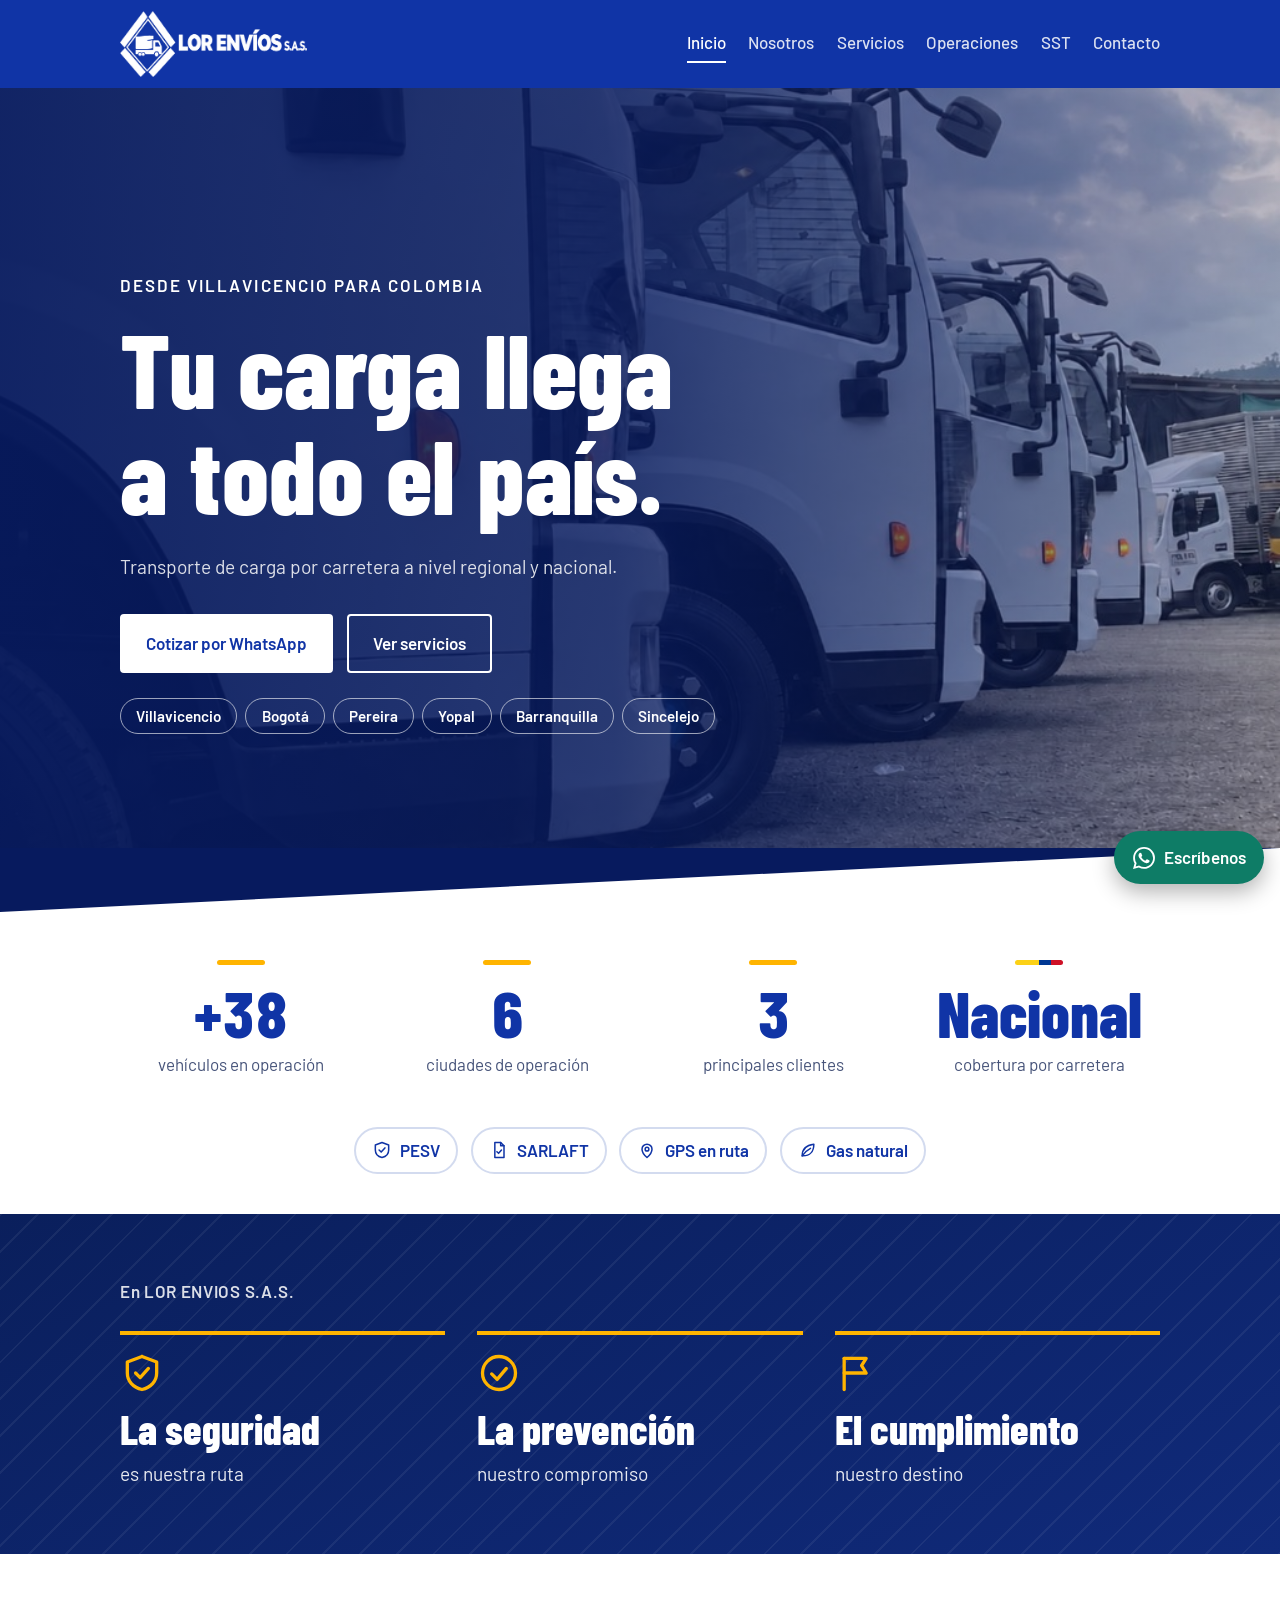
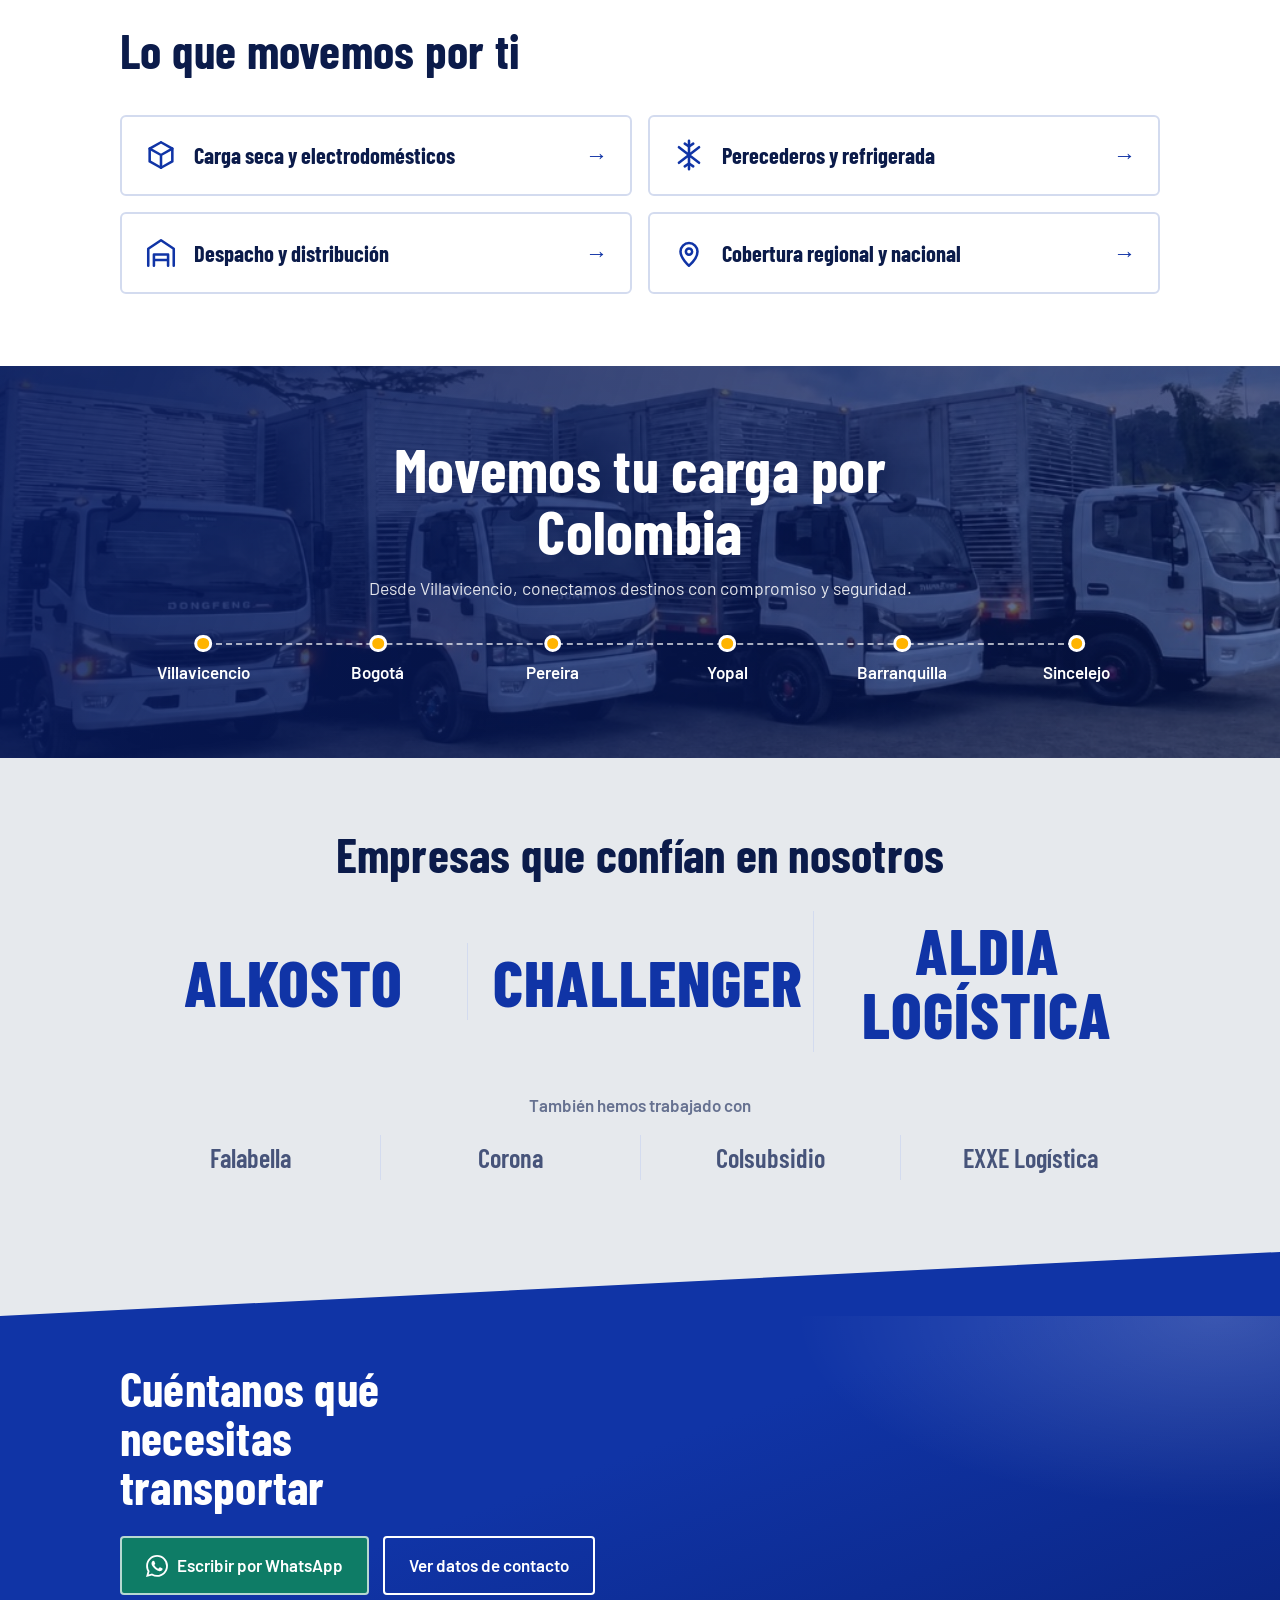
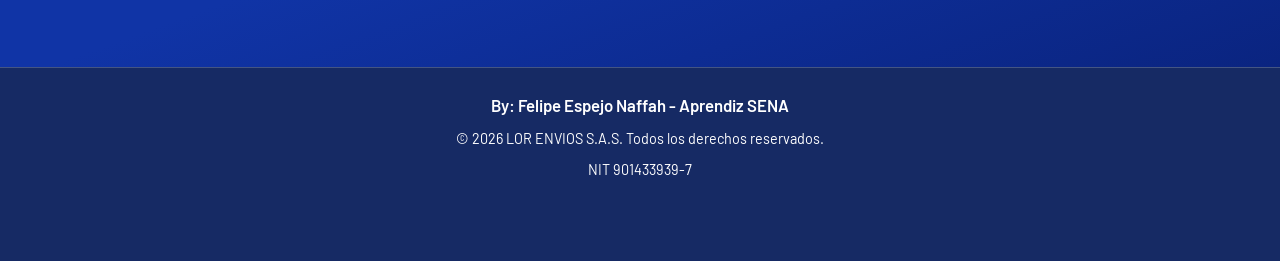
<file: index.html>
<!DOCTYPE html>
<html lang="es">
<head>
<meta charset="utf-8">
<meta name="viewport" content="width=device-width, initial-scale=1, viewport-fit=cover">
<meta name="description" content="Transporte de carga por carretera a nivel regional y nacional, con operaciones en Villavicencio, Bogotá, Pereira, Yopal, Barranquilla y Sincelejo. Flota de más de 40 vehículos.">
<title>LOR ENVIOS S.A.S | Transporte de carga por carretera en Villavicencio</title>
<link rel="icon" href="favicon.ico" sizes="any">
<link rel="icon" type="image/png" sizes="32x32" href="favicon-32.png">
<link rel="icon" type="image/png" sizes="192x192" href="favicon-192.png">
<link rel="apple-touch-icon" href="apple-touch-icon.png">
<meta name="theme-color" content="#1034A6">
<link rel="preconnect" href="https://fonts.googleapis.com">
<link href="https://fonts.googleapis.com/css2?family=Barlow+Condensed:wght@600;700;800&family=Barlow:wght@400;500;600&display=swap" rel="stylesheet">
<link rel="stylesheet" href="estilos.css">
<style>
/* Pie de página: reglas propias para que no dependan de estilos.css */
footer{padding:1.5rem 0 5rem}
footer .wrap{display:flex;flex-wrap:wrap;justify-content:center;align-items:center;gap:.5rem 1.5rem;text-align:center}
footer .credit{flex-basis:100%;white-space:normal;font-size:1.05rem;font-weight:600;opacity:1;text-align:center}
footer .rights{flex-basis:100%;max-width:none;text-align:center}
footer .nit{flex-basis:100%;text-align:center}
.wa-float{transition:opacity .2s}
.wa-float.oculto{opacity:0;pointer-events:none}
.p-inicio .hero{min-height:clamp(560px,calc(100svh - 88px),760px);display:flex;flex-direction:column;justify-content:center;padding:clamp(4rem,8vw,7rem) 0 2rem;background:linear-gradient(90deg,rgba(7,26,94,.94) 0%,rgba(7,26,94,.82) 48%,rgba(7,26,94,.24) 100%),url("flota-2.jpg") center 48%/cover no-repeat}
.p-inicio .hero .wrap{width:100%}
.p-inicio .hero h1{max-width:13ch}
.hero-label{display:inline-block;margin-bottom:1rem;font-weight:600;letter-spacing:.12em;text-transform:uppercase}
.p-inicio .road{display:none}
@media(max-width:620px){.p-inicio .hero{min-height:620px;background-position:42% center;background-image:linear-gradient(90deg,rgba(7,26,94,.88),rgba(7,26,94,.62)),url("flota-2.jpg")}.p-inicio .hero h1{max-width:16ch}}
.home-clients .head{max-width:none;margin:0 auto 2rem;text-align:center}
.home-clients .client-names{display:grid;align-items:center;gap:.5rem 0;margin:0;padding:0;border:0;list-style:none;text-align:center}
.home-clients .client-names-primary{grid-template-columns:repeat(3,minmax(0,1fr))}
.home-clients .client-names-secondary{grid-template-columns:repeat(4,minmax(0,1fr))}
.home-clients .client-names li{padding:.4rem clamp(.5rem,2vw,1.6rem);color:var(--muted);font:600 clamp(1.15rem,2.5vw,1.65rem)/1.2 var(--head);text-align:center}
.home-clients .client-names li+li{border-left:1px solid var(--line)}
.home-clients .client-names-primary li{color:var(--blue);font:800 clamp(2rem,5vw,4rem)/1 var(--head);letter-spacing:.015em}
.home-clients .more-clients{margin:2.5rem 0 1rem;color:var(--muted);font-weight:600;text-align:center}
@media(max-width:620px){.home-clients .client-names-primary,.home-clients .client-names-secondary{grid-template-columns:repeat(2,minmax(0,1fr));gap:.8rem 0}.home-clients .client-names li+li{border-left:0}.home-clients .client-names-primary li:last-child{grid-column:1/-1}}
.route-banner{position:relative;display:grid;min-height:340px;place-items:center;overflow:hidden;padding:4.5rem 0;background:linear-gradient(110deg,rgba(7,26,94,.88),rgba(7,26,94,.58)),url("flota-1.jpg") center 56%/cover no-repeat;color:#fff;text-align:center}
.route-banner .wrap{position:relative;width:100%}
.route-banner h2{max-width:18ch;margin:0 auto;font-size:clamp(2.2rem,5vw,3.8rem)}
.route-banner .route-copy{margin:.8rem auto 2rem;color:rgba(255,255,255,.88);font-size:1.1rem}
.route-stops{position:relative;display:grid;grid-template-columns:repeat(6,minmax(0,1fr));gap:.5rem;margin:0;padding:0;list-style:none}
.route-stops::before{position:absolute;top:.55rem;right:8.3%;left:8.3%;border-top:2px dashed rgba(255,255,255,.65);content:""}
.route-stops li{position:relative;padding-top:1.55rem;font-weight:600}
.route-stops li::before{position:absolute;top:0;left:50%;width:1.1rem;height:1.1rem;transform:translateX(-50%);border:3px solid #fff;border-radius:50%;background:var(--accent);content:""}
@media(max-width:620px){.route-banner{min-height:390px;padding:3.5rem 0;background-position:48% center}.route-banner .route-copy{max-width:28ch}.route-stops{grid-template-columns:repeat(3,minmax(0,1fr));row-gap:1.3rem}.route-stops::before{display:none}.route-stops li{font-size:.95rem}}
</style>
</head>
<body class="p-inicio">

<header>
  <div class="wrap bar">
    <a class="logo" href="index.html" aria-label="LOR ENVIOS S.A.S, inicio"><img src="logo-blanco.png" alt="LOR ENVÍOS S.A.S" width="187" height="66"></a>
    <nav id="menu" aria-label="Principal">
      <a href="index.html" aria-current="page">Inicio</a>
      <a href="nosotros.html">Nosotros</a>
      <a href="servicios.html">Servicios</a>
      <a href="operaciones.html">Operaciones</a>
      <a href="sst.html">SST</a>
      <a href="contacto.html">Contacto</a>
    </nav>
    <button class="menu-btn" type="button" aria-expanded="false" aria-controls="menu" aria-label="Abrir menú"><span></span><span></span><span></span></button>
  </div>
</header>

<main id="inicio">
  <div class="hero">
    <div class="wrap">
      <span class="hero-label">Desde Villavicencio para Colombia</span>
      <h1>Tu carga llega a todo el país.</h1>
      <p class="lead">Transporte de carga por carretera a nivel regional y nacional.</p>
      <div class="cta">
        <a class="btn main" data-wa href="contacto.html">Cotizar por WhatsApp</a>
        <a class="btn ghost" href="servicios.html">Ver servicios</a>
      </div>
      <ul class="pills" aria-label="Ciudades de operación">
        <li><a href="operaciones.html#villavicencio">Villavicencio</a></li><li><a href="operaciones.html#bogota">Bogotá</a></li><li><a href="operaciones.html#pereira">Pereira</a></li><li><a href="operaciones.html#yopal">Yopal</a></li><li><a href="operaciones.html#barranquilla">Barranquilla</a></li><li><a href="operaciones.html#sincelejo">Sincelejo</a></li>
      </ul>
    </div>
    <div class="road" aria-hidden="true">
      <svg class="van" viewBox="0 0 150 60" fill="currentColor"><rect x="2" y="4" width="98" height="40" rx="4"/><path d="M104 16h22c4 0 7 2 9 6l11 12c2 2 3 4 3 7v3h-45z"/><path d="M112 22h13l8 11h-21z" fill="#1034A6"/><circle cx="24" cy="48" r="9" stroke="#1034A6" stroke-width="3"/><circle cx="48" cy="48" r="9" stroke="#1034A6" stroke-width="3"/><circle cx="124" cy="48" r="9" stroke="#1034A6" stroke-width="3"/><circle cx="24" cy="48" r="3" fill="#1034A6"/><circle cx="48" cy="48" r="3" fill="#1034A6"/><circle cx="124" cy="48" r="3" fill="#1034A6"/></svg>
    </div>
  </div>

  <div class="slant" aria-hidden="true" style="--fill:var(--bg)"></div>

  <section class="stats">
    <div class="wrap" style="grid-template-columns:repeat(auto-fit,minmax(150px,1fr))">
      <div class="stat"><b data-count="40" data-prefix="+">+40</b><span>vehículos en operación</span></div>
      <div class="stat"><b data-count="6">6</b><span>ciudades de operación</span></div>
      <div class="stat"><b data-count="3">3</b><span>principales clientes</span></div>
      <div class="stat"><b>Nacional</b><span>cobertura por carretera</span></div>
    </div>
  </section>

  <section class="seals-band">
    <div class="wrap">
      <ul class="seals" aria-label="Respaldo">
        <li tabindex="0" data-tip="Plan Estratégico de Seguridad Vial"><svg width="20" height="20" viewBox="0 0 24 24" fill="none" stroke="currentColor" stroke-width="1.8" stroke-linecap="round" stroke-linejoin="round" aria-hidden="true"><path d="M12 3l8 3v6c0 4.5-3.2 8-8 9-4.8-1-8-4.5-8-9V6l8-3z"/><path d="M8.5 12l2.5 2.5 4.5-5"/></svg>PESV</li>
        <li tabindex="0" data-tip="Sistema de Administración del Riesgo de Lavado de Activos y de la Financiación del Terrorismo"><svg width="20" height="20" viewBox="0 0 24 24" fill="none" stroke="currentColor" stroke-width="1.8" stroke-linecap="round" stroke-linejoin="round" aria-hidden="true"><path d="M7 3h7l4 4v14H7z"/><path d="M14 3v4h4M9.5 14l2 2 3.5-4"/></svg>SARLAFT</li>
        <li tabindex="0" data-tip="Seguimiento de los vehículos durante todo el recorrido"><svg width="20" height="20" viewBox="0 0 24 24" fill="none" stroke="currentColor" stroke-width="1.8" stroke-linecap="round" stroke-linejoin="round" aria-hidden="true"><path d="M12 21s-6-5.2-6-10a6 6 0 1112 0c0 4.8-6 10-6 10z"/><circle cx="12" cy="11" r="2.2"/></svg>GPS en ruta</li>
        <li tabindex="0" data-tip="Parte de nuestra flota funciona con gas natural"><svg width="20" height="20" viewBox="0 0 24 24" fill="none" stroke="currentColor" stroke-width="1.8" stroke-linecap="round" stroke-linejoin="round" aria-hidden="true"><path d="M5 19c0-8 5-13 14-14 0 9-5 14-13 14z"/><path d="M5 19c3-4 6-7 10-9"/></svg>Gas natural</li>
      </ul>
    </div>
  </section>

  <section class="s-navy slogan">
    <div class="wrap">
      <p class="slogan-top">En LOR ENVIOS S.A.S.</p>
      <div class="slogan-grid">
        <div><svg class="ico ico-shield" viewBox="0 0 24 24" fill="none" stroke="currentColor" stroke-width="1.8" stroke-linecap="round" stroke-linejoin="round" aria-hidden="true"><path pathLength="1" d="M12 3l8 3v6c0 4.5-3.2 8-8 9-4.8-1-8-4.5-8-9V6l8-3z"/><path pathLength="1" d="M8.5 12l2.5 2.5 4.5-5"/></svg><b>La seguridad</b><span>es nuestra ruta</span></div>
        <div><svg class="ico ico-check" viewBox="0 0 24 24" fill="none" stroke="currentColor" stroke-width="1.8" stroke-linecap="round" stroke-linejoin="round" aria-hidden="true"><circle pathLength="1" cx="12" cy="12" r="9"/><path pathLength="1" d="M8 12.5l3 3 5-6"/></svg><b>La prevención</b><span>nuestro compromiso</span></div>
        <div><svg class="ico ico-flag" viewBox="0 0 24 24" fill="none" stroke="currentColor" stroke-width="1.8" stroke-linecap="round" stroke-linejoin="round" aria-hidden="true"><path pathLength="1" d="M5 21V4"/><path pathLength="1" d="M5 4h12l-2.5 4 2.5 4H5"/></svg><b>El cumplimiento</b><span>nuestro destino</span></div>
      </div>
    </div>
  </section>

  <section id="servicios">
    <div class="wrap">
      <div class="head"><h2>Lo que movemos por ti</h2></div>
      <ul class="tiles">
        <li><a href="servicios.html"><svg class="ico ico-box" viewBox="0 0 24 24" fill="none" stroke="currentColor" stroke-width="1.8" stroke-linecap="round" stroke-linejoin="round" aria-hidden="true"><path pathLength="1" d="M12 3l8 4.5v9L12 21l-8-4.5v-9L12 3z"/><path pathLength="1" d="M12 12l8-4.5M12 12v9M12 12L4 7.5"/></svg><b>Carga seca y electrodomésticos</b><span>→</span></a></li>
        <li><a href="servicios.html"><svg class="ico ico-snow" viewBox="0 0 24 24" fill="none" stroke="currentColor" stroke-width="1.8" stroke-linecap="round" stroke-linejoin="round" aria-hidden="true"><path pathLength="1" d="M12 2v20M4.9 6.5l14.2 11M19.1 6.5L4.9 17.5"/><path pathLength="1" d="M9 4l3 2 3-2M9 20l3-2 3 2"/></svg><b>Perecederos y refrigerada</b><span>→</span></a></li>
        <li><a href="servicios.html"><svg class="ico ico-wh" viewBox="0 0 24 24" fill="none" stroke="currentColor" stroke-width="1.8" stroke-linecap="round" stroke-linejoin="round" aria-hidden="true"><path pathLength="1" d="M3 21V9l9-6 9 6v12"/><path pathLength="1" d="M7 21v-8h10v8M7 17h10"/></svg><b>Despacho y distribución</b><span>→</span></a></li>
        <li><a href="servicios.html"><svg class="ico ico-pin" viewBox="0 0 24 24" fill="none" stroke="currentColor" stroke-width="1.8" stroke-linecap="round" stroke-linejoin="round" aria-hidden="true"><path pathLength="1" d="M12 21s-6-5.2-6-10a6 6 0 1112 0c0 4.8-6 10-6 10z"/><circle pathLength="1" cx="12" cy="11" r="2.2"/></svg><b>Cobertura regional y nacional</b><span>→</span></a></li>
      </ul>
    </div>
  </section>

  <section class="route-banner" aria-labelledby="route-title">
    <div class="wrap">
      <h2 id="route-title">Movemos tu carga por Colombia</h2>
      <p class="route-copy">Desde Villavicencio, conectamos destinos con compromiso y seguridad.</p>
      <ul class="route-stops" aria-label="Ciudades de operación">
        <li>Villavicencio</li><li>Bogotá</li><li>Pereira</li><li>Yopal</li><li>Barranquilla</li><li>Sincelejo</li>
      </ul>
    </div>
  </section>

  <section id="clientes" class="s-gray home-clients">
    <div class="wrap">
      <div class="head"><h2>Empresas que confían en nosotros</h2></div>
      <ul class="clients client-names client-names-primary" aria-label="Empresas que confían en LOR ENVIOS">
        <li>ALKOSTO</li><li>CHALLENGER</li><li>ALDIA LOGÍSTICA</li>
      </ul>
      <p class="more-clients">También hemos trabajado con</p>
      <ul class="clients client-names client-names-secondary" aria-label="Otras empresas con las que hemos trabajado">
        <li>Falabella</li><li>Corona</li><li>Colsubsidio</li><li>EXXE Logística</li>
      </ul>
    </div>
  </section>

  <div class="slant rise" aria-hidden="true" style="--fill:var(--alt)"></div>

  <section class="contact cta-band">
    <div class="wrap">
      <h2>Cuéntanos qué necesitas transportar</h2>
      <div class="cta">
        <a class="btn wa" data-wa href="contacto.html"><svg viewBox="0 0 24 24" width="22" height="22" fill="currentColor" aria-hidden="true"><path d="M17.472 14.382c-.297-.149-1.758-.867-2.03-.967-.273-.099-.471-.148-.67.15-.197.297-.767.966-.94 1.164-.173.199-.347.223-.644.075-.297-.15-1.255-.463-2.39-1.475-.883-.788-1.48-1.761-1.653-2.059-.173-.297-.018-.458.13-.606.134-.133.298-.347.446-.52.149-.174.198-.298.298-.497.099-.198.05-.371-.025-.52-.075-.149-.669-1.612-.916-2.207-.242-.579-.487-.5-.669-.51-.173-.008-.371-.01-.57-.01-.198 0-.52.074-.792.372-.272.297-1.04 1.016-1.04 2.479 0 1.462 1.065 2.875 1.213 3.074.149.198 2.096 3.2 5.077 4.487.709.306 1.262.489 1.694.625.712.227 1.36.195 1.871.118.571-.085 1.758-.719 2.006-1.413.248-.694.248-1.289.173-1.413-.074-.124-.272-.198-.57-.347m-5.421 7.403h-.004a9.87 9.87 0 01-5.031-1.378l-.361-.214-3.741.982.998-3.648-.235-.374a9.86 9.86 0 01-1.51-5.26c.001-5.45 4.436-9.884 9.888-9.884 2.64 0 5.122 1.03 6.988 2.898a9.825 9.825 0 012.893 6.994c-.003 5.45-4.437 9.884-9.885 9.884m8.413-18.297A11.815 11.815 0 0012.05 0C5.495 0 .16 5.335.157 11.892c0 2.096.547 4.142 1.588 5.945L.057 24l6.305-1.654a11.882 11.882 0 005.683 1.448h.005c6.554 0 11.89-5.335 11.893-11.893a11.821 11.821 0 00-3.48-8.413Z"/></svg>Escribir por WhatsApp</a>
        <a class="btn ghost" href="contacto.html">Ver datos de contacto</a>
      </div>
    </div>
  </section>
</main>

<footer>
  <div class="wrap">
    <span class="credit">By: Felipe Espejo Naffah - Aprendiz SENA</span>
    <span class="rights">© 2026 LOR ENVIOS S.A.S. Todos los derechos reservados.</span>
    <span class="nit">NIT 901433939-7</span>
  </div>
</footer>

<a class="wa-float" data-wa href="contacto.html" aria-label="Escribir por WhatsApp"><svg viewBox="0 0 24 24" width="22" height="22" fill="currentColor" aria-hidden="true"><path d="M17.472 14.382c-.297-.149-1.758-.867-2.03-.967-.273-.099-.471-.148-.67.15-.197.297-.767.966-.94 1.164-.173.199-.347.223-.644.075-.297-.15-1.255-.463-2.39-1.475-.883-.788-1.48-1.761-1.653-2.059-.173-.297-.018-.458.13-.606.134-.133.298-.347.446-.52.149-.174.198-.298.298-.497.099-.198.05-.371-.025-.52-.075-.149-.669-1.612-.916-2.207-.242-.579-.487-.5-.669-.51-.173-.008-.371-.01-.57-.01-.198 0-.52.074-.792.372-.272.297-1.04 1.016-1.04 2.479 0 1.462 1.065 2.875 1.213 3.074.149.198 2.096 3.2 5.077 4.487.709.306 1.262.489 1.694.625.712.227 1.36.195 1.871.118.571-.085 1.758-.719 2.006-1.413.248-.694.248-1.289.173-1.413-.074-.124-.272-.198-.57-.347m-5.421 7.403h-.004a9.87 9.87 0 01-5.031-1.378l-.361-.214-3.741.982.998-3.648-.235-.374a9.86 9.86 0 01-1.51-5.26c.001-5.45 4.436-9.884 9.888-9.884 2.64 0 5.122 1.03 6.988 2.898a9.825 9.825 0 012.893 6.994c-.003 5.45-4.437 9.884-9.885 9.884m8.413-18.297A11.815 11.815 0 0012.05 0C5.495 0 .16 5.335.157 11.892c0 2.096.547 4.142 1.588 5.945L.057 24l6.305-1.654a11.882 11.882 0 005.683 1.448h.005c6.554 0 11.89-5.335 11.893-11.893a11.821 11.821 0 00-3.48-8.413Z"/></svg><span>Escríbenos</span></a>
<script src="app.js"></script>
<script>
/* Oculta el botón de WhatsApp cuando se ve el pie de página, para que no tape el NIT */
(function(){var f=document.querySelector("footer"),b=document.querySelector(".wa-float");if(!f||!b||!("IntersectionObserver" in window))return;new IntersectionObserver(function(e){b.classList.toggle("oculto",e[0].isIntersecting);},{rootMargin:"0px 0px -20px 0px"}).observe(f);})();
</script>
</body>
</html>
</file>
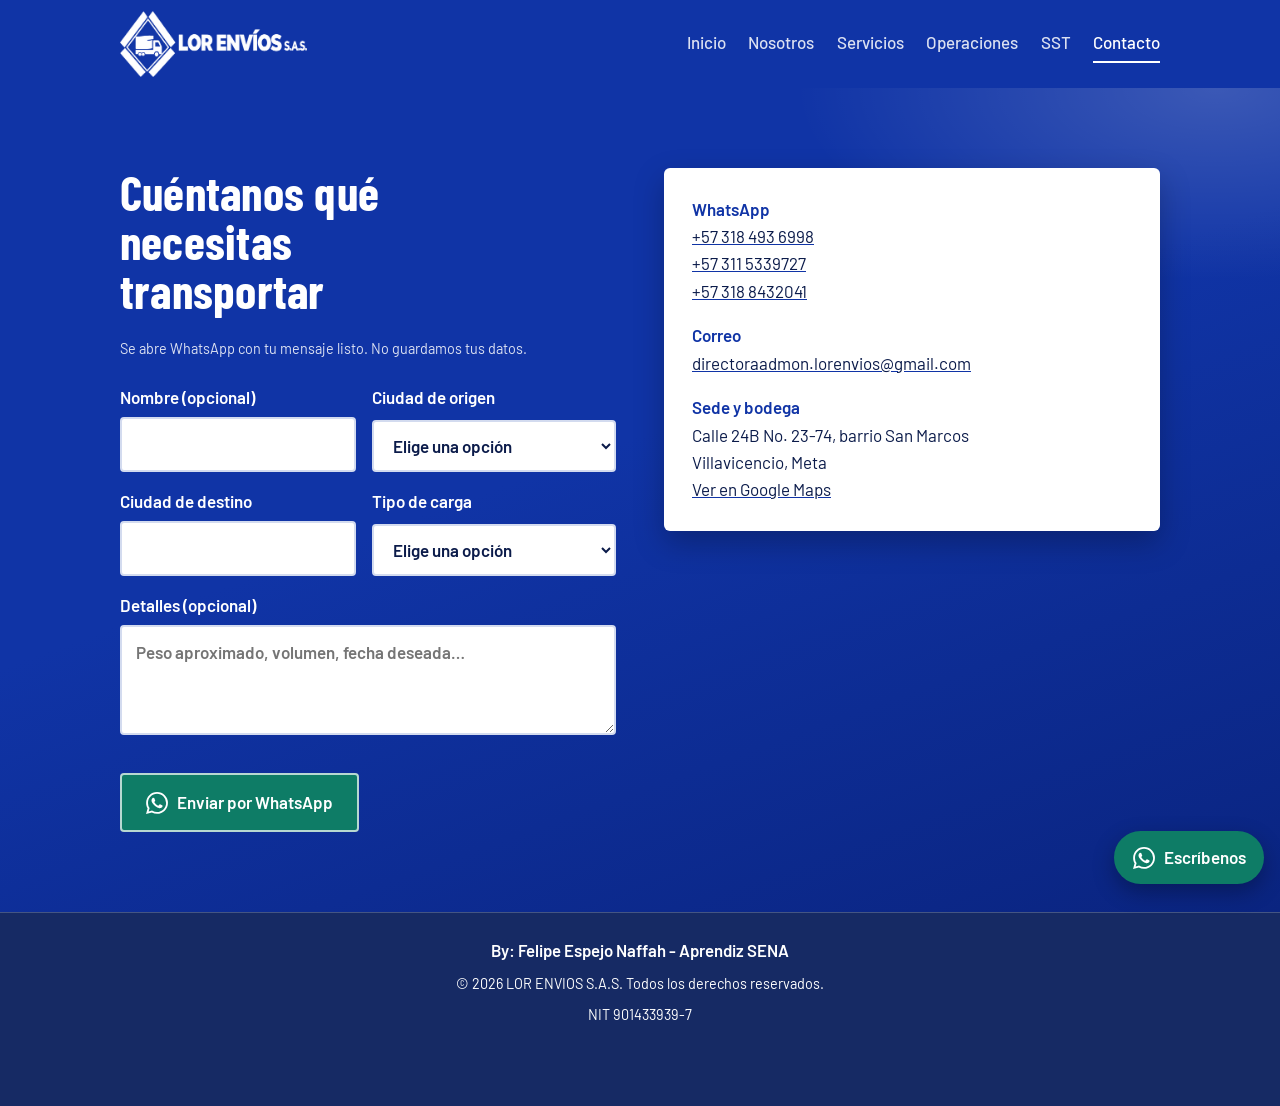
<file: contacto.html>
<!DOCTYPE html>
<html lang="es">
<head>
<meta charset="utf-8">
<meta name="viewport" content="width=device-width, initial-scale=1, viewport-fit=cover">
<meta name="description" content="Escríbenos por WhatsApp o correo. Sede principal en Calle 24B No. 23-74, barrio San Marcos, Villavicencio.">
<title>Contacto | LOR ENVIOS S.A.S</title>
<link rel="icon" href="favicon.ico" sizes="any">
<link rel="icon" type="image/png" sizes="32x32" href="favicon-32.png">
<link rel="icon" type="image/png" sizes="192x192" href="favicon-192.png">
<link rel="apple-touch-icon" href="apple-touch-icon.png">
<meta name="theme-color" content="#1034A6">
<link rel="preconnect" href="https://fonts.googleapis.com">
<link href="https://fonts.googleapis.com/css2?family=Barlow+Condensed:wght@600;700;800&family=Barlow:wght@400;500;600&display=swap" rel="stylesheet">
<link rel="stylesheet" href="estilos.css">
<style>
/* Pie de página: reglas propias para que no dependan de estilos.css */
footer{padding:1.5rem 0 5rem}
footer .wrap{display:flex;flex-wrap:wrap;justify-content:center;align-items:center;gap:.5rem 1.5rem;text-align:center}
footer .credit{flex-basis:100%;white-space:normal;font-size:1.05rem;font-weight:600;opacity:1;text-align:center}
footer .rights{flex-basis:100%;max-width:none;text-align:center}
footer .nit{flex-basis:100%;text-align:center}
.wa-float{transition:opacity .2s}
.wa-float.oculto{opacity:0;pointer-events:none}
</style>
</head>
<body class="p-contacto">

<header>
  <div class="wrap bar">
    <a class="logo" href="index.html" aria-label="LOR ENVIOS S.A.S, inicio"><img src="logo-blanco.png" alt="LOR ENVÍOS S.A.S" width="187" height="66"></a>
    <nav id="menu" aria-label="Principal">
      <a href="index.html">Inicio</a>
      <a href="nosotros.html">Nosotros</a>
      <a href="servicios.html">Servicios</a>
      <a href="operaciones.html">Operaciones</a>
      <a href="sst.html">SST</a>
      <a href="contacto.html" aria-current="page">Contacto</a>
    </nav>
    <button class="menu-btn" type="button" aria-expanded="false" aria-controls="menu" aria-label="Abrir menú"><span></span><span></span><span></span></button>
  </div>
</header>

<main>
  <section id="contacto" class="contact solo">
    <div class="wrap contact-grid">
      <div>
        <h1 class="h2">Cuéntanos qué necesitas transportar</h1>
        <div class="quote-box">
          <p class="small">Se abre WhatsApp con tu mensaje listo. No guardamos tus datos.</p>
          <form id="cotizar-form">
          <label>Nombre (opcional)<input name="nombre" autocomplete="name"></label>
          <label>Ciudad de origen<select name="origen" required><option value="" disabled selected>Elige una opción</option><option>Villavicencio</option><option>Bogotá</option><option>Pereira</option><option>Yopal</option><option>Barranquilla</option><option>Sincelejo</option><option>Otra ciudad</option></select></label>
          <label>Ciudad de destino<input name="destino" required></label>
          <label>Tipo de carga<select name="carga" required><option value="" disabled selected>Elige una opción</option><option>Carga seca</option><option>Electrodomésticos</option><option>Perecederos / refrigerada</option><option>Otra</option></select></label>
          <label class="full">Detalles (opcional)<textarea name="detalles" placeholder="Peso aproximado, volumen, fecha deseada…"></textarea></label>
          <div class="full"><button class="btn wa" type="submit"><svg viewBox="0 0 24 24" width="22" height="22" fill="currentColor" aria-hidden="true"><path d="M17.472 14.382c-.297-.149-1.758-.867-2.03-.967-.273-.099-.471-.148-.67.15-.197.297-.767.966-.94 1.164-.173.199-.347.223-.644.075-.297-.15-1.255-.463-2.39-1.475-.883-.788-1.48-1.761-1.653-2.059-.173-.297-.018-.458.13-.606.134-.133.298-.347.446-.52.149-.174.198-.298.298-.497.099-.198.05-.371-.025-.52-.075-.149-.669-1.612-.916-2.207-.242-.579-.487-.5-.669-.51-.173-.008-.371-.01-.57-.01-.198 0-.52.074-.792.372-.272.297-1.04 1.016-1.04 2.479 0 1.462 1.065 2.875 1.213 3.074.149.198 2.096 3.2 5.077 4.487.709.306 1.262.489 1.694.625.712.227 1.36.195 1.871.118.571-.085 1.758-.719 2.006-1.413.248-.694.248-1.289.173-1.413-.074-.124-.272-.198-.57-.347m-5.421 7.403h-.004a9.87 9.87 0 01-5.031-1.378l-.361-.214-3.741.982.998-3.648-.235-.374a9.86 9.86 0 01-1.51-5.26c.001-5.45 4.436-9.884 9.888-9.884 2.64 0 5.122 1.03 6.988 2.898a9.825 9.825 0 012.893 6.994c-.003 5.45-4.437 9.884-9.885 9.884m8.413-18.297A11.815 11.815 0 0012.05 0C5.495 0 .16 5.335.157 11.892c0 2.096.547 4.142 1.588 5.945L.057 24l6.305-1.654a11.882 11.882 0 005.683 1.448h.005c6.554 0 11.89-5.335 11.893-11.893a11.821 11.821 0 00-3.48-8.413Z"/></svg>Enviar por WhatsApp</button></div>
        </form>
        </div>
      </div>
      <dl>
        <div><dt>WhatsApp</dt><dd><a href="https://wa.me/573184936998" target="_blank" rel="noopener">+57 318 493 6998</a><br><a href="https://wa.me/573115339727" target="_blank" rel="noopener">+57 311 5339727</a><br><a href="https://wa.me/573188432041" target="_blank" rel="noopener">+57 318 8432041</a></dd></div>
        <div><dt>Correo</dt><dd><a href="mailto:directoraadmon.lorenvios@gmail.com">directoraadmon.lorenvios@gmail.com</a></dd></div>
        <div><dt>Sede y bodega</dt><dd>Calle 24B No. 23-74, barrio San Marcos<br>Villavicencio, Meta<br><a href="https://www.google.com/maps/search/?api=1&query=Calle+24B+23-74+San+Marcos+Villavicencio+Meta+Colombia" target="_blank" rel="noopener">Ver en Google Maps</a></dd></div>
        <!-- Cuando tenga el horario, quite las marcas de comentario de la línea siguiente:
        <div><dt>Horario</dt><dd>[Escriba aquí el horario de atención]</dd></div> -->
      </dl>
    </div>
  </section>
</main>

<footer>
  <div class="wrap">
    <span class="credit">By: Felipe Espejo Naffah - Aprendiz SENA</span>
    <span class="rights">© 2026 LOR ENVIOS S.A.S. Todos los derechos reservados.</span>
    <span class="nit">NIT 901433939-7</span>
  </div>
</footer>

<a class="wa-float" data-wa href="contacto.html" aria-label="Escribir por WhatsApp"><svg viewBox="0 0 24 24" width="22" height="22" fill="currentColor" aria-hidden="true"><path d="M17.472 14.382c-.297-.149-1.758-.867-2.03-.967-.273-.099-.471-.148-.67.15-.197.297-.767.966-.94 1.164-.173.199-.347.223-.644.075-.297-.15-1.255-.463-2.39-1.475-.883-.788-1.48-1.761-1.653-2.059-.173-.297-.018-.458.13-.606.134-.133.298-.347.446-.52.149-.174.198-.298.298-.497.099-.198.05-.371-.025-.52-.075-.149-.669-1.612-.916-2.207-.242-.579-.487-.5-.669-.51-.173-.008-.371-.01-.57-.01-.198 0-.52.074-.792.372-.272.297-1.04 1.016-1.04 2.479 0 1.462 1.065 2.875 1.213 3.074.149.198 2.096 3.2 5.077 4.487.709.306 1.262.489 1.694.625.712.227 1.36.195 1.871.118.571-.085 1.758-.719 2.006-1.413.248-.694.248-1.289.173-1.413-.074-.124-.272-.198-.57-.347m-5.421 7.403h-.004a9.87 9.87 0 01-5.031-1.378l-.361-.214-3.741.982.998-3.648-.235-.374a9.86 9.86 0 01-1.51-5.26c.001-5.45 4.436-9.884 9.888-9.884 2.64 0 5.122 1.03 6.988 2.898a9.825 9.825 0 012.893 6.994c-.003 5.45-4.437 9.884-9.885 9.884m8.413-18.297A11.815 11.815 0 0012.05 0C5.495 0 .16 5.335.157 11.892c0 2.096.547 4.142 1.588 5.945L.057 24l6.305-1.654a11.882 11.882 0 005.683 1.448h.005c6.554 0 11.89-5.335 11.893-11.893a11.821 11.821 0 00-3.48-8.413Z"/></svg><span>Escríbenos</span></a>
<script src="app.js"></script>
<script>
/* Oculta el botón de WhatsApp cuando se ve el pie de página, para que no tape el NIT */
(function(){var f=document.querySelector("footer"),b=document.querySelector(".wa-float");if(!f||!b||!("IntersectionObserver" in window))return;new IntersectionObserver(function(e){b.classList.toggle("oculto",e[0].isIntersecting);},{rootMargin:"0px 0px -20px 0px"}).observe(f);})();
</script>
</body>
</html>
</file>
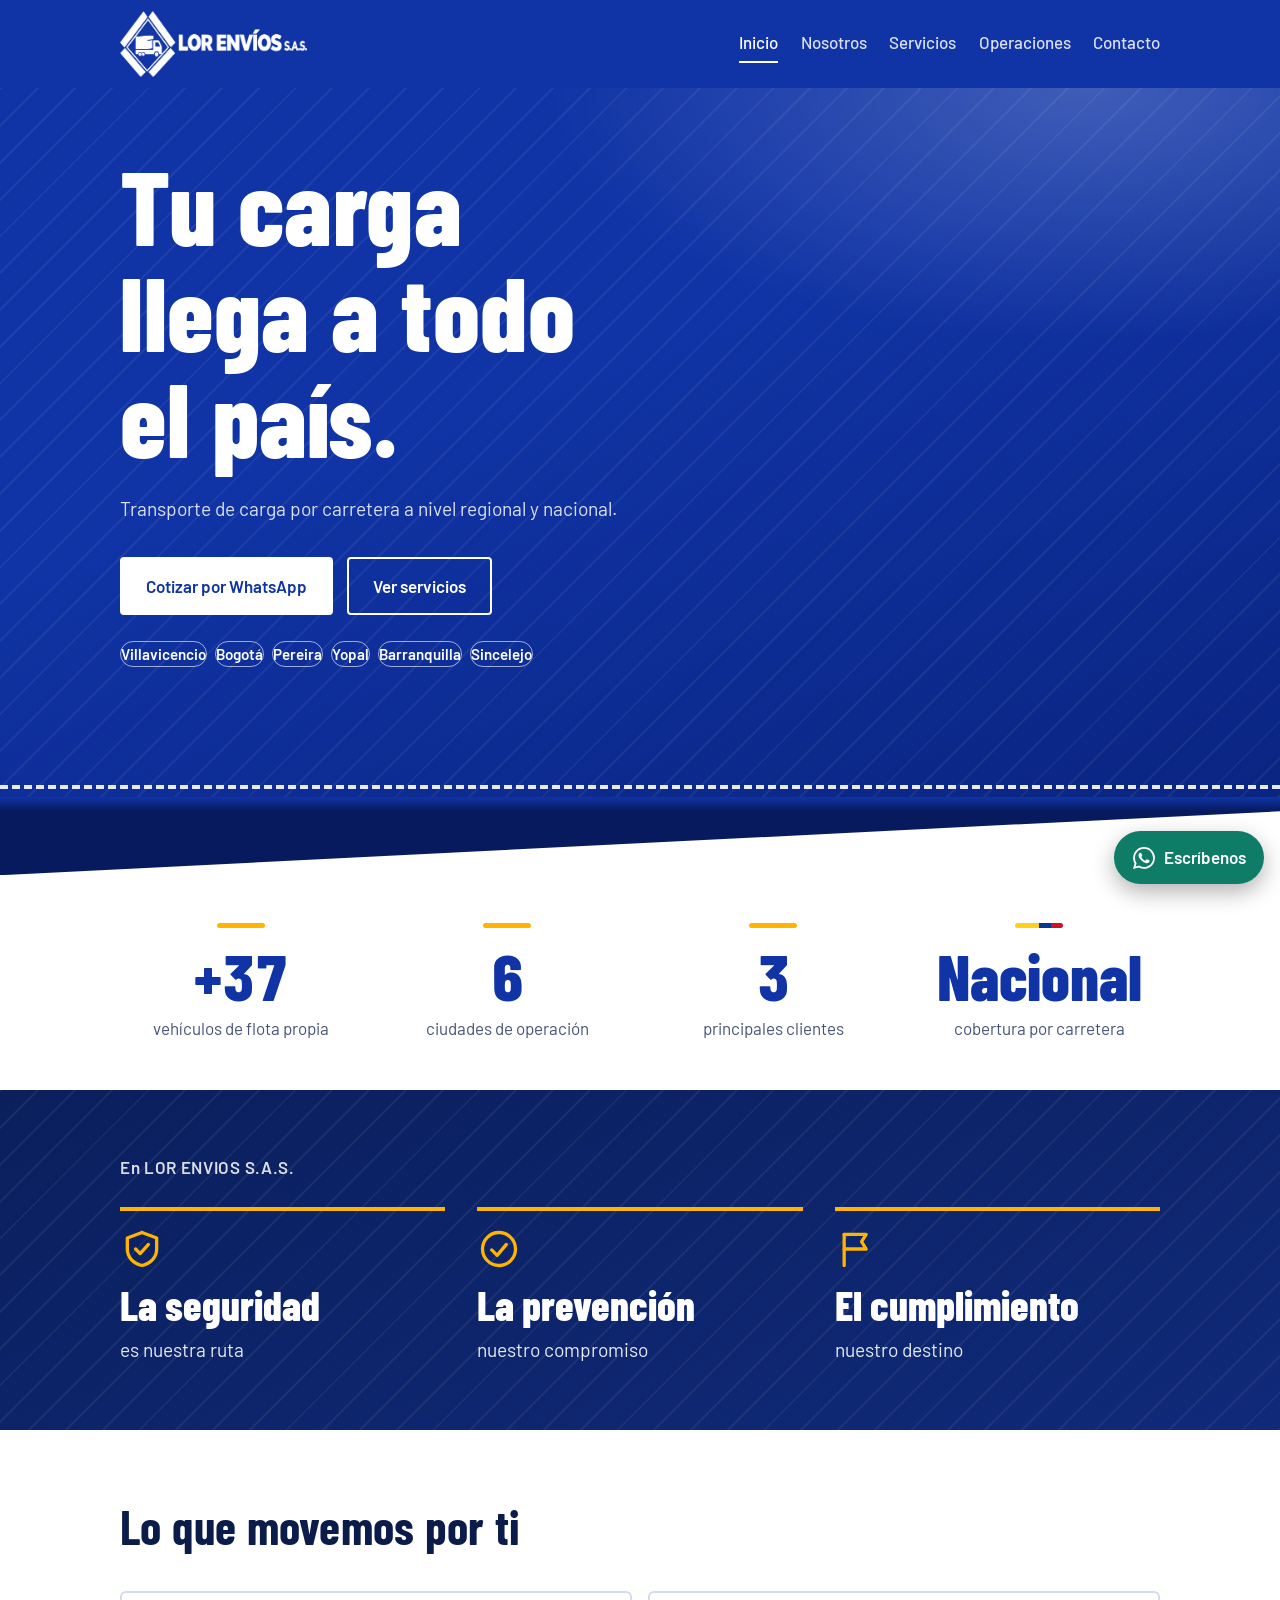
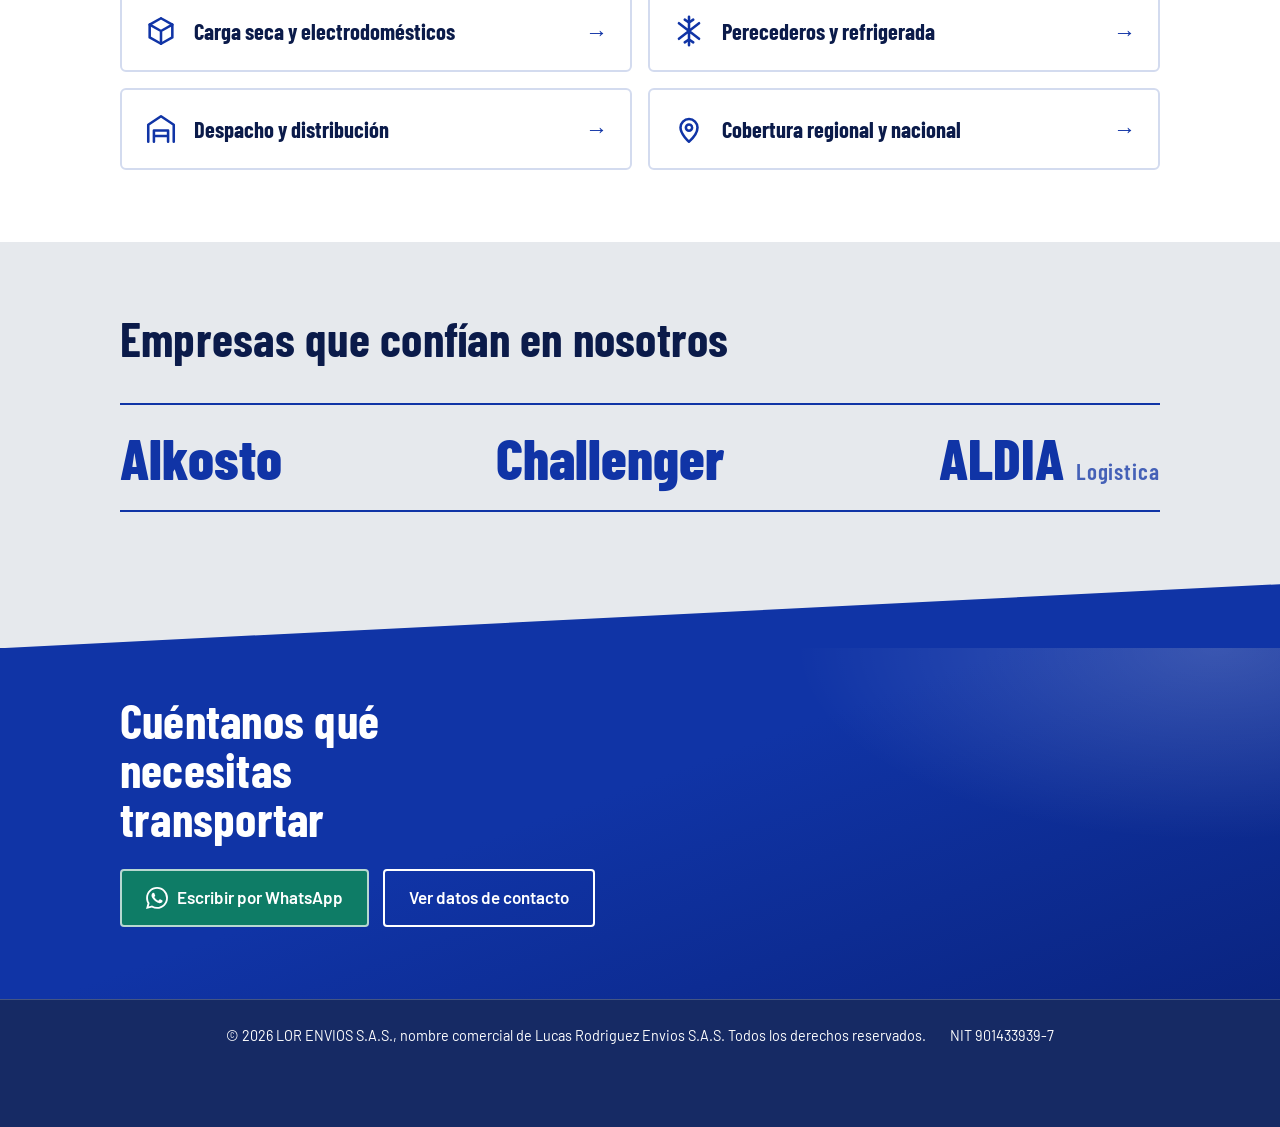
<file: index (1).html>
<!DOCTYPE html>
<html lang="es">
<head>
<meta charset="utf-8">
<meta name="viewport" content="width=device-width, initial-scale=1, viewport-fit=cover">
<meta name="description" content="Transporte de carga por carretera a nivel regional y nacional, con operaciones en Villavicencio, Bogotá, Pereira, Yopal, Barranquilla y Sincelejo. Flota propia de más de 40 vehículos.">
<title>LOR ENVIOS S.A.S | Transporte de carga por carretera en Villavicencio</title>
<link rel="icon" href="data:image/svg+xml,%3Csvg xmlns='http://www.w3.org/2000/svg' viewBox='0 0 100 100'%3E%3Ctext y='.9em' font-size='90'%3E🚛%3C/text%3E%3C/svg%3E">
<link rel="preconnect" href="https://fonts.googleapis.com">
<link href="https://fonts.googleapis.com/css2?family=Barlow+Condensed:wght@600;700;800&family=Barlow:wght@400;500;600&display=swap" rel="stylesheet">
<link rel="stylesheet" href="estilos.css">
</head>
<body class="p-inicio">

<header>
  <div class="wrap bar">
    <a class="logo" href="index.html" aria-label="LOR ENVIOS S.A.S, inicio"><img src="logo-blanco.png" alt="LOR ENVÍOS S.A.S" width="187" height="66"></a>
    <nav id="menu" aria-label="Principal">
      <a href="index.html" aria-current="page">Inicio</a>
      <a href="nosotros.html">Nosotros</a>
      <a href="servicios.html">Servicios</a>
      <a href="operaciones.html">Operaciones</a>
      <a href="contacto.html">Contacto</a>
    </nav>
    <button class="menu-btn" type="button" aria-expanded="false" aria-controls="menu" aria-label="Abrir menú"><span></span><span></span><span></span></button>
  </div>
</header>

<main id="inicio">
  <div class="hero">
    <div class="wrap">
      <h1>Tu carga llega a todo el país.</h1>
      <p class="lead">Transporte de carga por carretera a nivel regional y nacional.</p>
      <div class="cta">
        <a class="btn main" data-wa href="contacto.html">Cotizar por WhatsApp</a>
        <a class="btn ghost" href="servicios.html">Ver servicios</a>
      </div>
      <ul class="pills" aria-label="Ciudades de operación">
        <li>Villavicencio</li><li>Bogotá</li><li>Pereira</li><li>Yopal</li><li>Barranquilla</li><li>Sincelejo</li>
      </ul>
    </div>
    <div class="road" aria-hidden="true">
      <svg class="van" viewBox="0 0 150 60" fill="currentColor"><rect x="2" y="4" width="98" height="40" rx="4"/><path d="M104 16h22c4 0 7 2 9 6l11 12c2 2 3 4 3 7v3h-45z"/><path d="M112 22h13l8 11h-21z" fill="#1034A6"/><circle cx="24" cy="48" r="9" stroke="#1034A6" stroke-width="3"/><circle cx="48" cy="48" r="9" stroke="#1034A6" stroke-width="3"/><circle cx="124" cy="48" r="9" stroke="#1034A6" stroke-width="3"/><circle cx="24" cy="48" r="3" fill="#1034A6"/><circle cx="48" cy="48" r="3" fill="#1034A6"/><circle cx="124" cy="48" r="3" fill="#1034A6"/></svg>
    </div>
  </div>

  <div class="slant" aria-hidden="true" style="--fill:var(--bg)"></div>

  <section class="stats">
    <div class="wrap" style="grid-template-columns:repeat(auto-fit,minmax(150px,1fr))">
      <div class="stat"><b data-count="40" data-prefix="+">+40</b><span>vehículos de flota propia</span></div>
      <div class="stat"><b data-count="6">6</b><span>ciudades de operación</span></div>
      <div class="stat"><b data-count="3">3</b><span>principales clientes</span></div>
      <div class="stat"><b>Nacional</b><span>cobertura por carretera</span></div>
    </div>
  </section>

  <section class="s-navy slogan">
    <div class="wrap">
      <p class="slogan-top">En LOR ENVIOS S.A.S.</p>
      <div class="slogan-grid">
        <div><svg class="ico ico-shield" viewBox="0 0 24 24" fill="none" stroke="currentColor" stroke-width="1.8" stroke-linecap="round" stroke-linejoin="round" aria-hidden="true"><path pathLength="1" d="M12 3l8 3v6c0 4.5-3.2 8-8 9-4.8-1-8-4.5-8-9V6l8-3z"/><path pathLength="1" d="M8.5 12l2.5 2.5 4.5-5"/></svg><b>La seguridad</b><span>es nuestra ruta</span></div>
        <div><svg class="ico ico-check" viewBox="0 0 24 24" fill="none" stroke="currentColor" stroke-width="1.8" stroke-linecap="round" stroke-linejoin="round" aria-hidden="true"><circle pathLength="1" cx="12" cy="12" r="9"/><path pathLength="1" d="M8 12.5l3 3 5-6"/></svg><b>La prevención</b><span>nuestro compromiso</span></div>
        <div><svg class="ico ico-flag" viewBox="0 0 24 24" fill="none" stroke="currentColor" stroke-width="1.8" stroke-linecap="round" stroke-linejoin="round" aria-hidden="true"><path pathLength="1" d="M5 21V4"/><path pathLength="1" d="M5 4h12l-2.5 4 2.5 4H5"/></svg><b>El cumplimiento</b><span>nuestro destino</span></div>
      </div>
    </div>
  </section>

  <section id="servicios">
    <div class="wrap">
      <div class="head"><h2>Lo que movemos por ti</h2></div>
      <ul class="tiles">
        <li><a href="servicios.html"><svg class="ico ico-box" viewBox="0 0 24 24" fill="none" stroke="currentColor" stroke-width="1.8" stroke-linecap="round" stroke-linejoin="round" aria-hidden="true"><path pathLength="1" d="M12 3l8 4.5v9L12 21l-8-4.5v-9L12 3z"/><path pathLength="1" d="M12 12l8-4.5M12 12v9M12 12L4 7.5"/></svg><b>Carga seca y electrodomésticos</b><span>→</span></a></li>
        <li><a href="servicios.html"><svg class="ico ico-snow" viewBox="0 0 24 24" fill="none" stroke="currentColor" stroke-width="1.8" stroke-linecap="round" stroke-linejoin="round" aria-hidden="true"><path pathLength="1" d="M12 2v20M4.9 6.5l14.2 11M19.1 6.5L4.9 17.5"/><path pathLength="1" d="M9 4l3 2 3-2M9 20l3-2 3 2"/></svg><b>Perecederos y refrigerada</b><span>→</span></a></li>
        <li><a href="servicios.html"><svg class="ico ico-wh" viewBox="0 0 24 24" fill="none" stroke="currentColor" stroke-width="1.8" stroke-linecap="round" stroke-linejoin="round" aria-hidden="true"><path pathLength="1" d="M3 21V9l9-6 9 6v12"/><path pathLength="1" d="M7 21v-8h10v8M7 17h10"/></svg><b>Despacho y distribución</b><span>→</span></a></li>
        <li><a href="servicios.html"><svg class="ico ico-pin" viewBox="0 0 24 24" fill="none" stroke="currentColor" stroke-width="1.8" stroke-linecap="round" stroke-linejoin="round" aria-hidden="true"><path pathLength="1" d="M12 21s-6-5.2-6-10a6 6 0 1112 0c0 4.8-6 10-6 10z"/><circle pathLength="1" cx="12" cy="11" r="2.2"/></svg><b>Cobertura regional y nacional</b><span>→</span></a></li>
      </ul>
    </div>
  </section>

  <section id="clientes" class="s-gray">
    <div class="wrap">
      <div class="head"><h2>Empresas que confían en nosotros</h2></div>
      <ul class="clients">
        <li>Alkosto</li><li>Challenger</li><li>ALDIA <small>Logistica</small></li>
      </ul>
    </div>
  </section>

  <div class="slant rise" aria-hidden="true" style="--fill:var(--alt)"></div>

  <section class="contact cta-band">
    <div class="wrap">
      <h2>Cuéntanos qué necesitas transportar</h2>
      <div class="cta">
        <a class="btn wa" data-wa href="contacto.html"><svg viewBox="0 0 24 24" width="22" height="22" fill="currentColor" aria-hidden="true"><path d="M17.472 14.382c-.297-.149-1.758-.867-2.03-.967-.273-.099-.471-.148-.67.15-.197.297-.767.966-.94 1.164-.173.199-.347.223-.644.075-.297-.15-1.255-.463-2.39-1.475-.883-.788-1.48-1.761-1.653-2.059-.173-.297-.018-.458.13-.606.134-.133.298-.347.446-.52.149-.174.198-.298.298-.497.099-.198.05-.371-.025-.52-.075-.149-.669-1.612-.916-2.207-.242-.579-.487-.5-.669-.51-.173-.008-.371-.01-.57-.01-.198 0-.52.074-.792.372-.272.297-1.04 1.016-1.04 2.479 0 1.462 1.065 2.875 1.213 3.074.149.198 2.096 3.2 5.077 4.487.709.306 1.262.489 1.694.625.712.227 1.36.195 1.871.118.571-.085 1.758-.719 2.006-1.413.248-.694.248-1.289.173-1.413-.074-.124-.272-.198-.57-.347m-5.421 7.403h-.004a9.87 9.87 0 01-5.031-1.378l-.361-.214-3.741.982.998-3.648-.235-.374a9.86 9.86 0 01-1.51-5.26c.001-5.45 4.436-9.884 9.888-9.884 2.64 0 5.122 1.03 6.988 2.898a9.825 9.825 0 012.893 6.994c-.003 5.45-4.437 9.884-9.885 9.884m8.413-18.297A11.815 11.815 0 0012.05 0C5.495 0 .16 5.335.157 11.892c0 2.096.547 4.142 1.588 5.945L.057 24l6.305-1.654a11.882 11.882 0 005.683 1.448h.005c6.554 0 11.89-5.335 11.893-11.893a11.821 11.821 0 00-3.48-8.413Z"/></svg>Escribir por WhatsApp</a>
        <a class="btn ghost" href="contacto.html">Ver datos de contacto</a>
      </div>
    </div>
  </section>
</main>

<footer>
  <div class="wrap">
    <span>© 2026 LOR ENVIOS S.A.S., nombre comercial de Lucas Rodriguez Envios S.A.S. Todos los derechos reservados.</span>
    <span>NIT 901433939-7</span>
  </div>
</footer>

<a class="wa-float" data-wa href="contacto.html" aria-label="Escribir por WhatsApp"><svg viewBox="0 0 24 24" width="22" height="22" fill="currentColor" aria-hidden="true"><path d="M17.472 14.382c-.297-.149-1.758-.867-2.03-.967-.273-.099-.471-.148-.67.15-.197.297-.767.966-.94 1.164-.173.199-.347.223-.644.075-.297-.15-1.255-.463-2.39-1.475-.883-.788-1.48-1.761-1.653-2.059-.173-.297-.018-.458.13-.606.134-.133.298-.347.446-.52.149-.174.198-.298.298-.497.099-.198.05-.371-.025-.52-.075-.149-.669-1.612-.916-2.207-.242-.579-.487-.5-.669-.51-.173-.008-.371-.01-.57-.01-.198 0-.52.074-.792.372-.272.297-1.04 1.016-1.04 2.479 0 1.462 1.065 2.875 1.213 3.074.149.198 2.096 3.2 5.077 4.487.709.306 1.262.489 1.694.625.712.227 1.36.195 1.871.118.571-.085 1.758-.719 2.006-1.413.248-.694.248-1.289.173-1.413-.074-.124-.272-.198-.57-.347m-5.421 7.403h-.004a9.87 9.87 0 01-5.031-1.378l-.361-.214-3.741.982.998-3.648-.235-.374a9.86 9.86 0 01-1.51-5.26c.001-5.45 4.436-9.884 9.888-9.884 2.64 0 5.122 1.03 6.988 2.898a9.825 9.825 0 012.893 6.994c-.003 5.45-4.437 9.884-9.885 9.884m8.413-18.297A11.815 11.815 0 0012.05 0C5.495 0 .16 5.335.157 11.892c0 2.096.547 4.142 1.588 5.945L.057 24l6.305-1.654a11.882 11.882 0 005.683 1.448h.005c6.554 0 11.89-5.335 11.893-11.893a11.821 11.821 0 00-3.48-8.413Z"/></svg><span>Escríbenos</span></a>
<script src="app.js"></script>
</body>
</html>
</file>
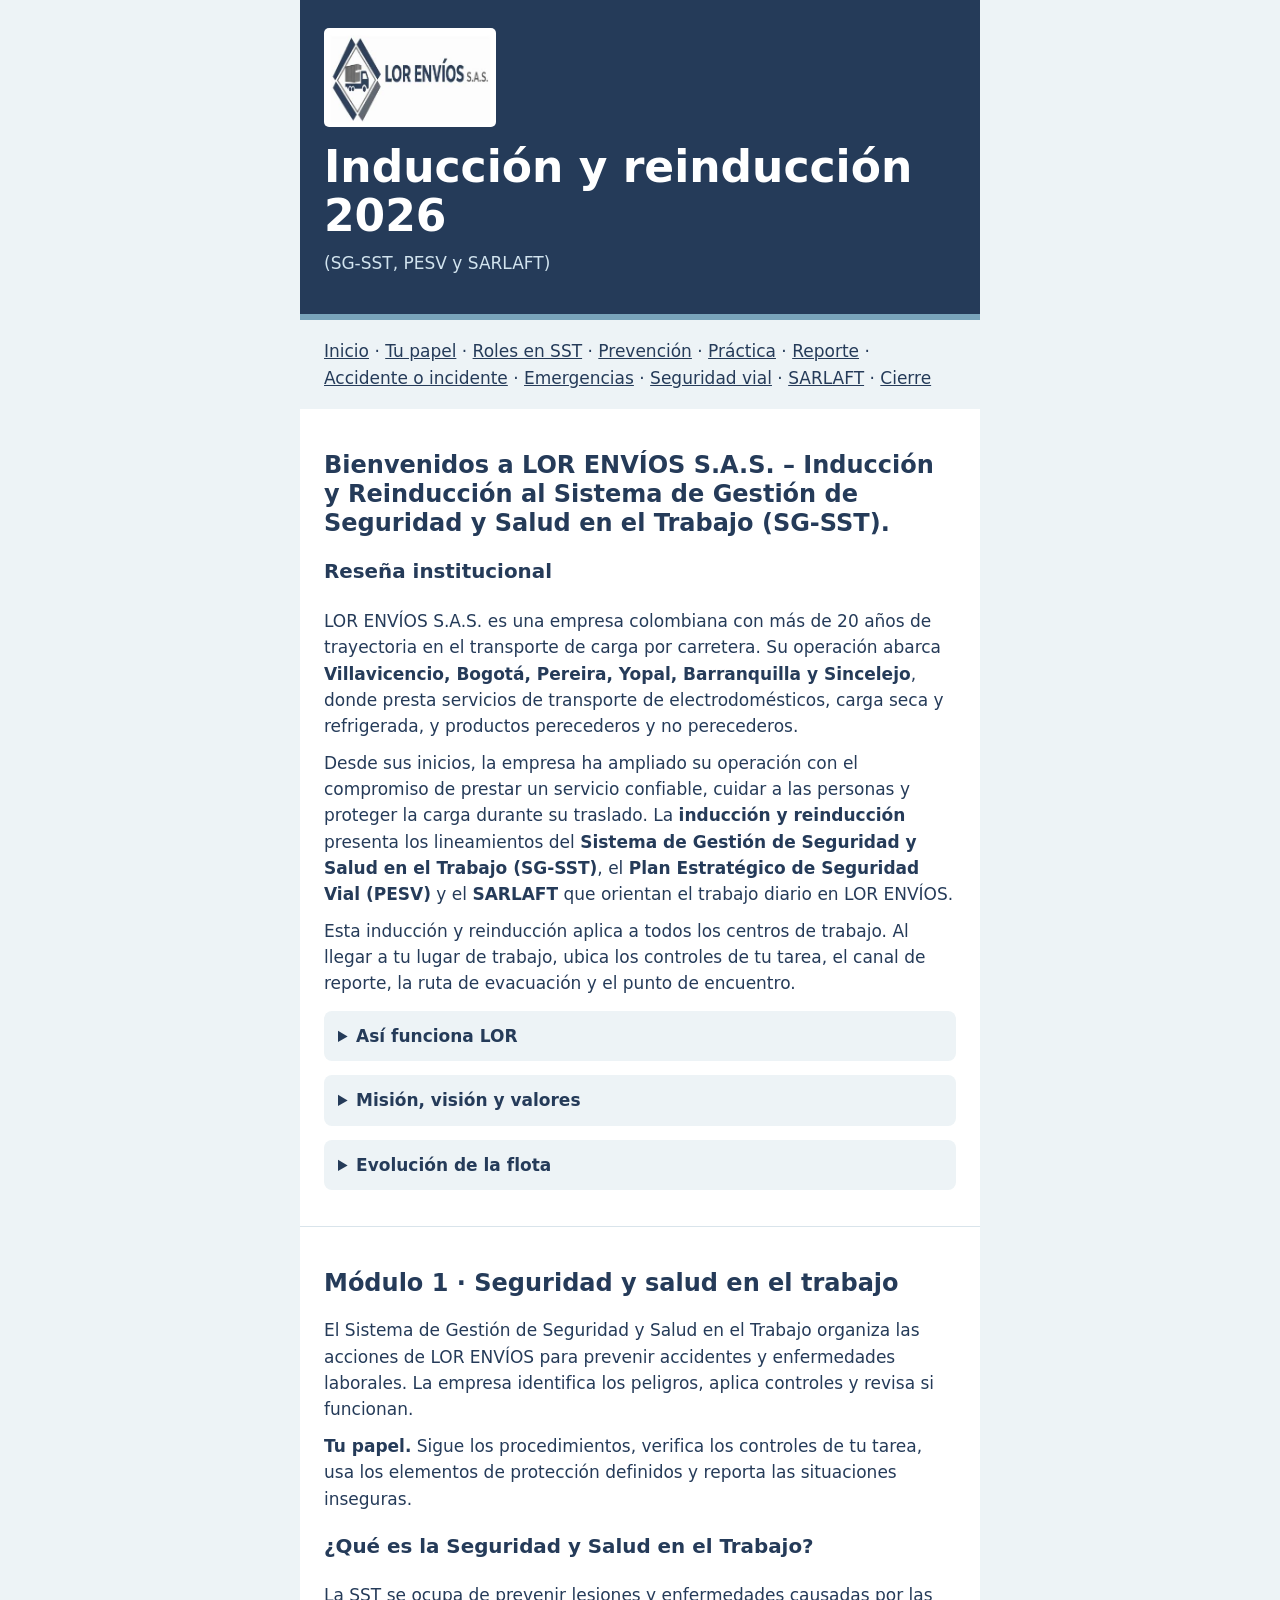
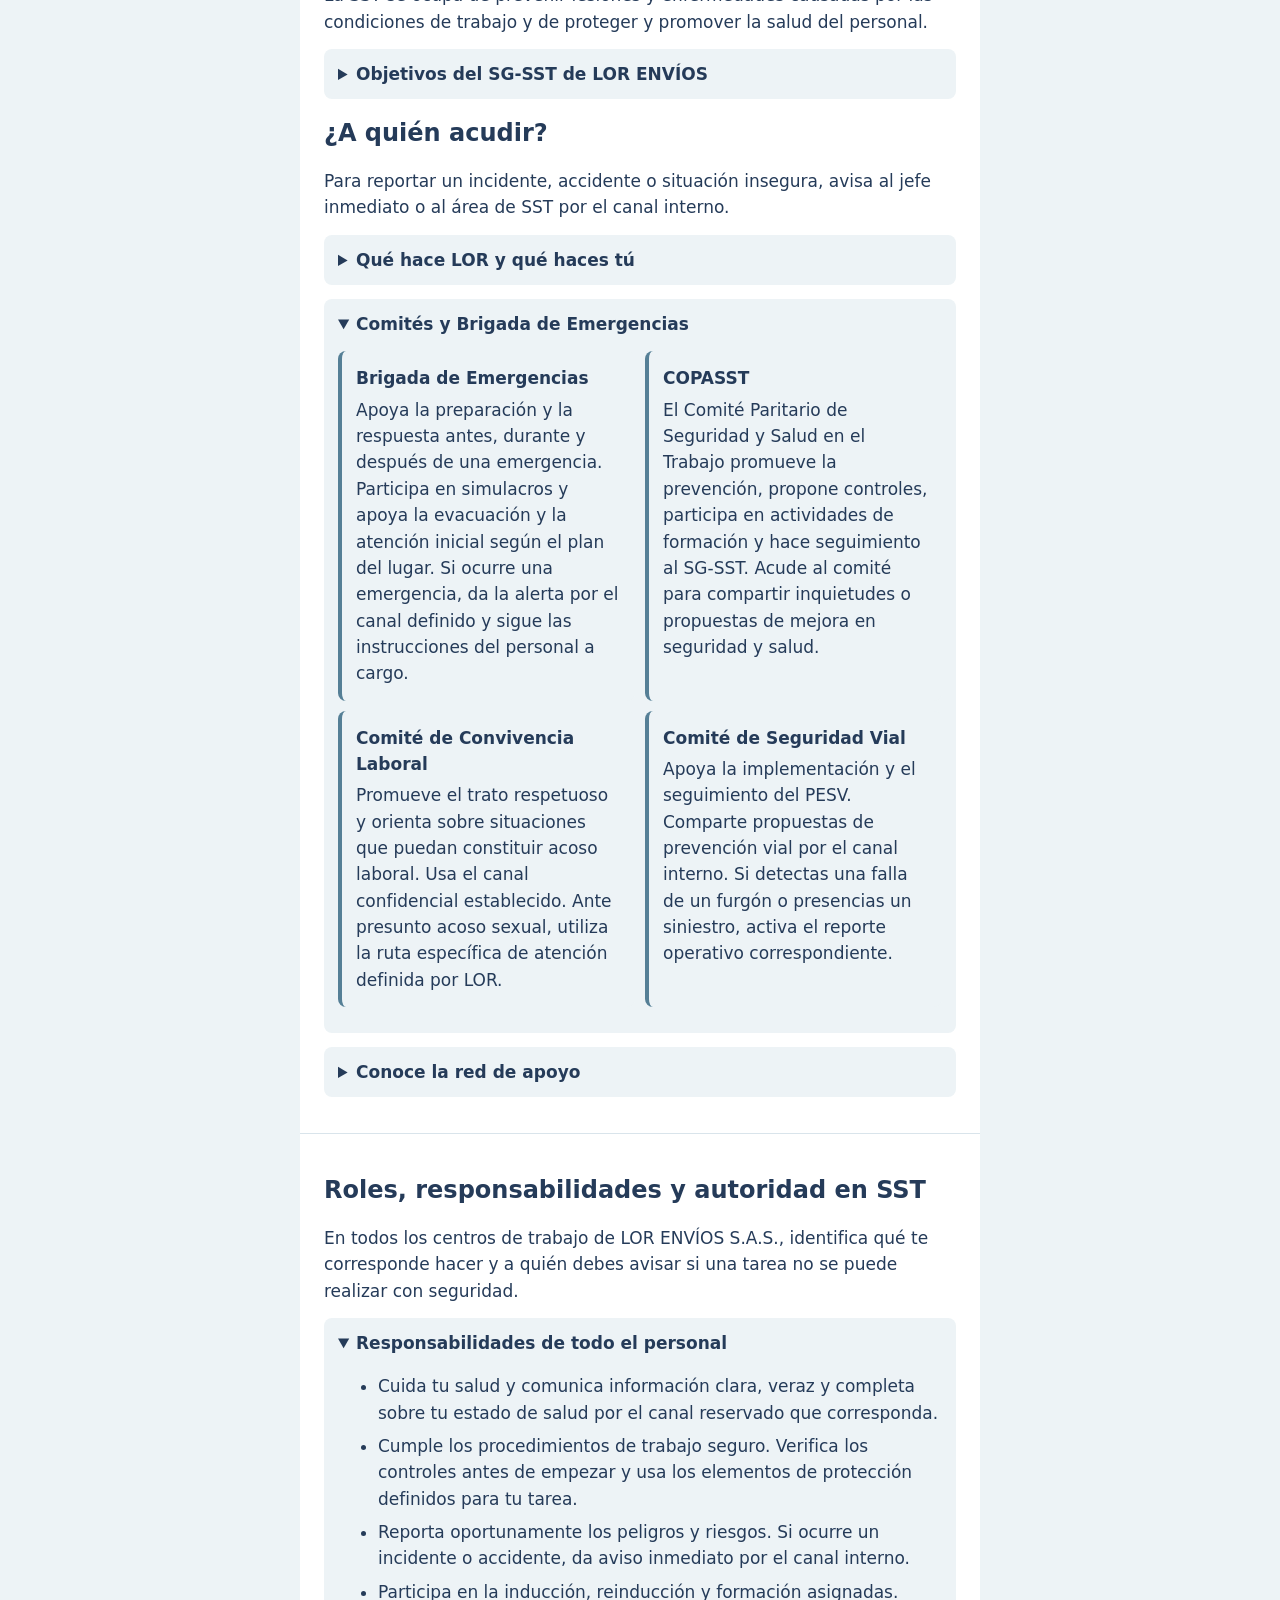
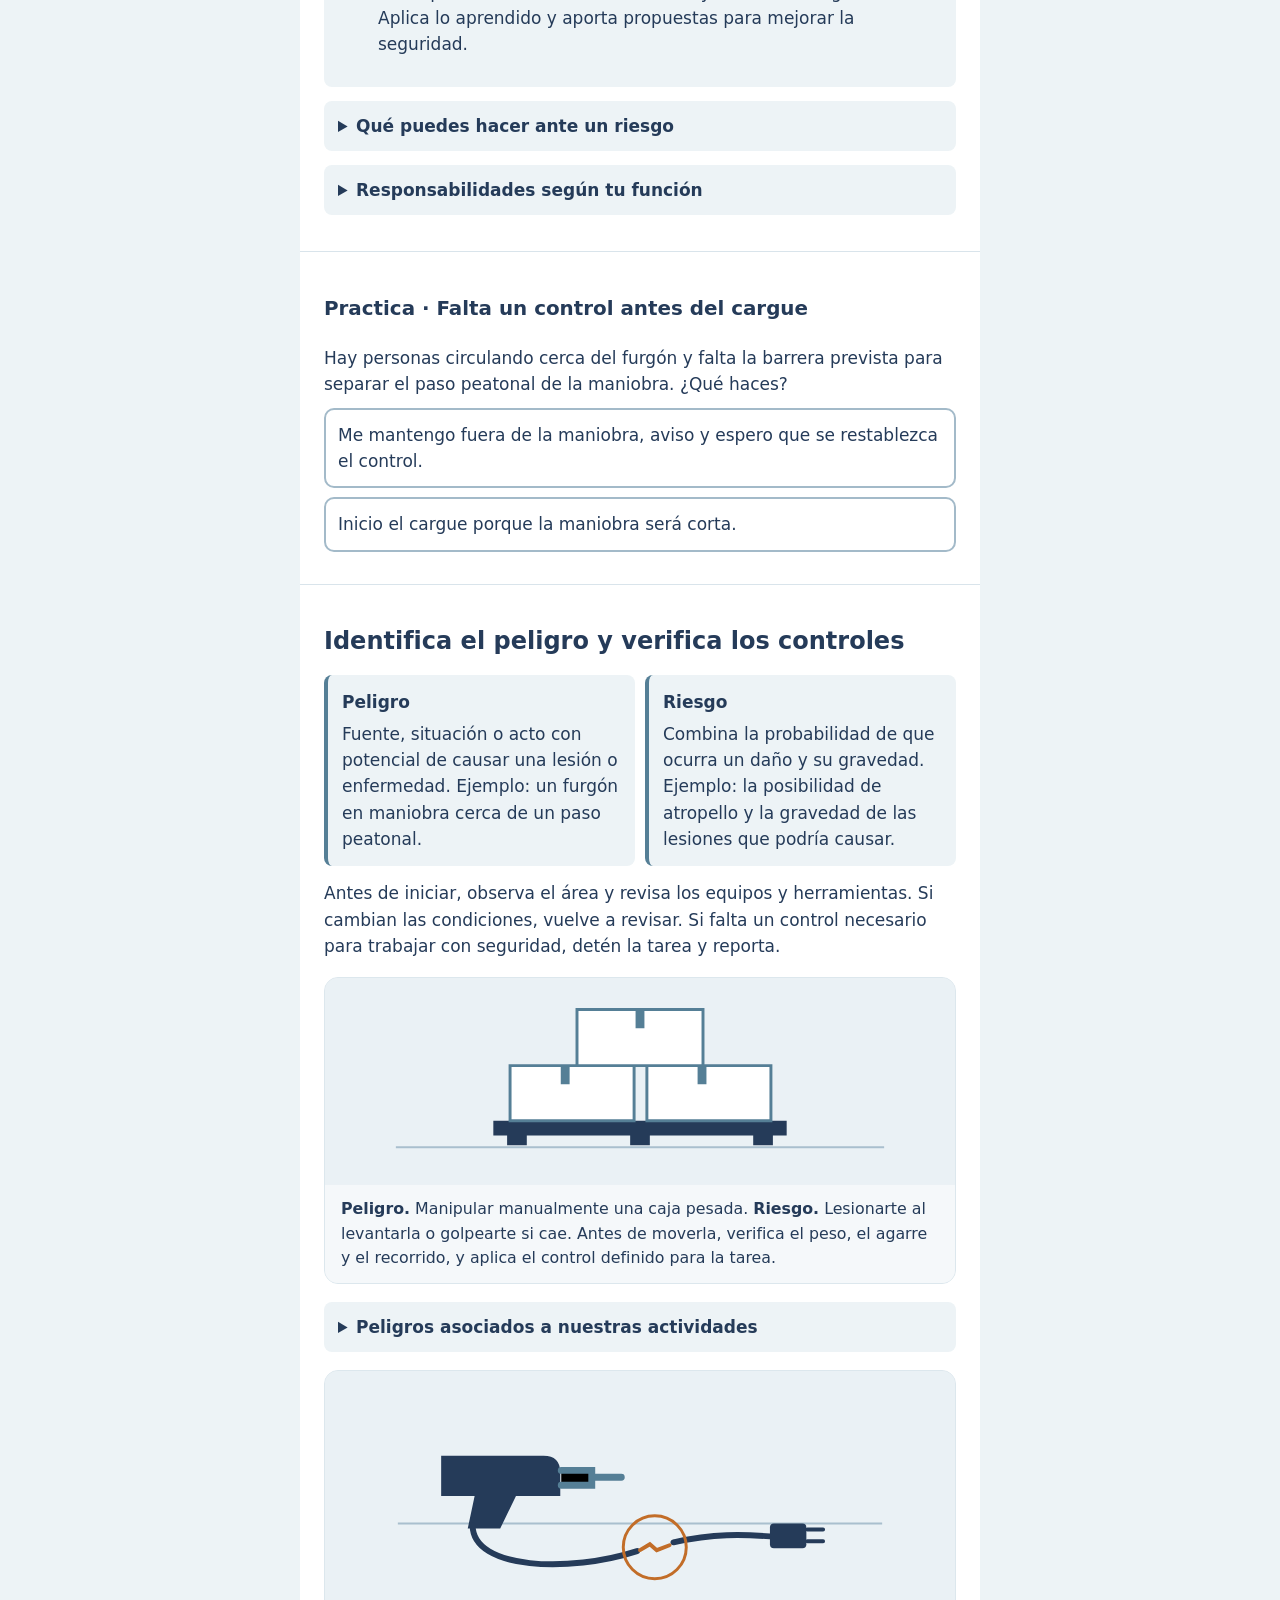
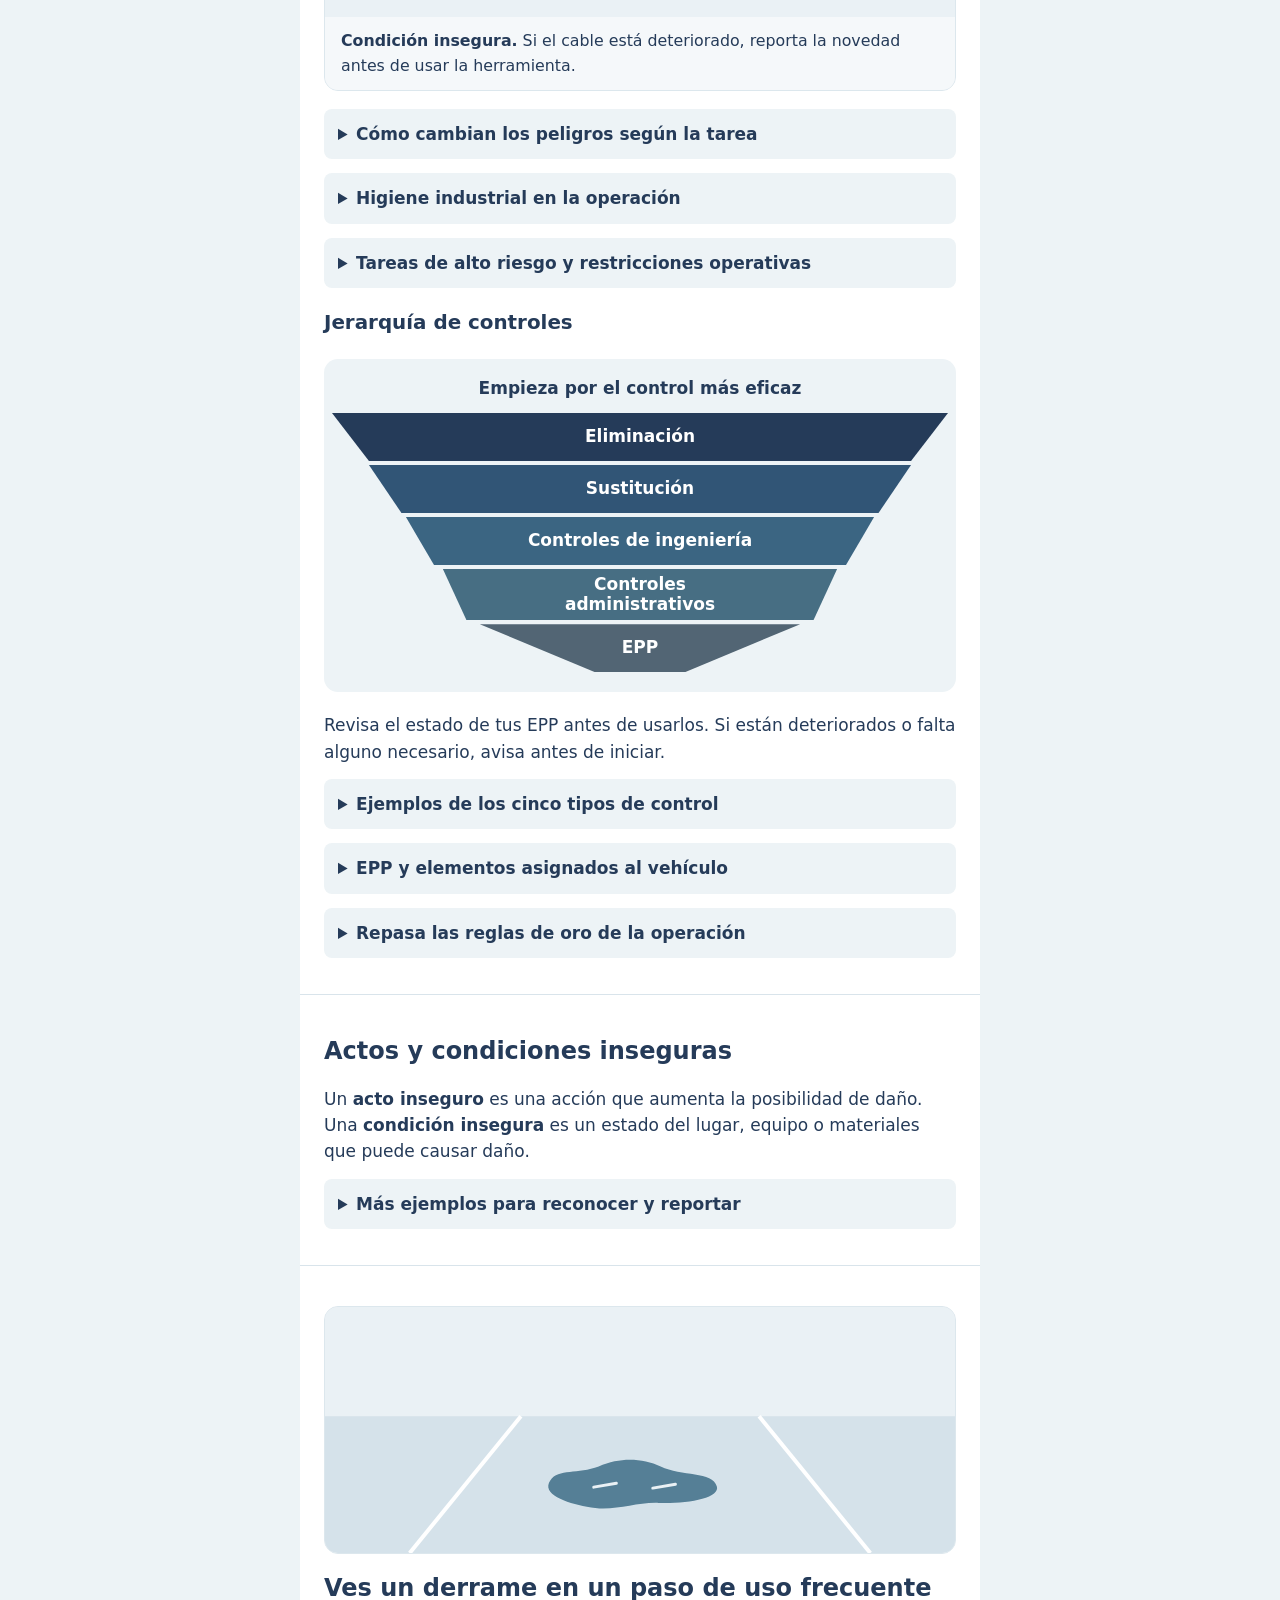
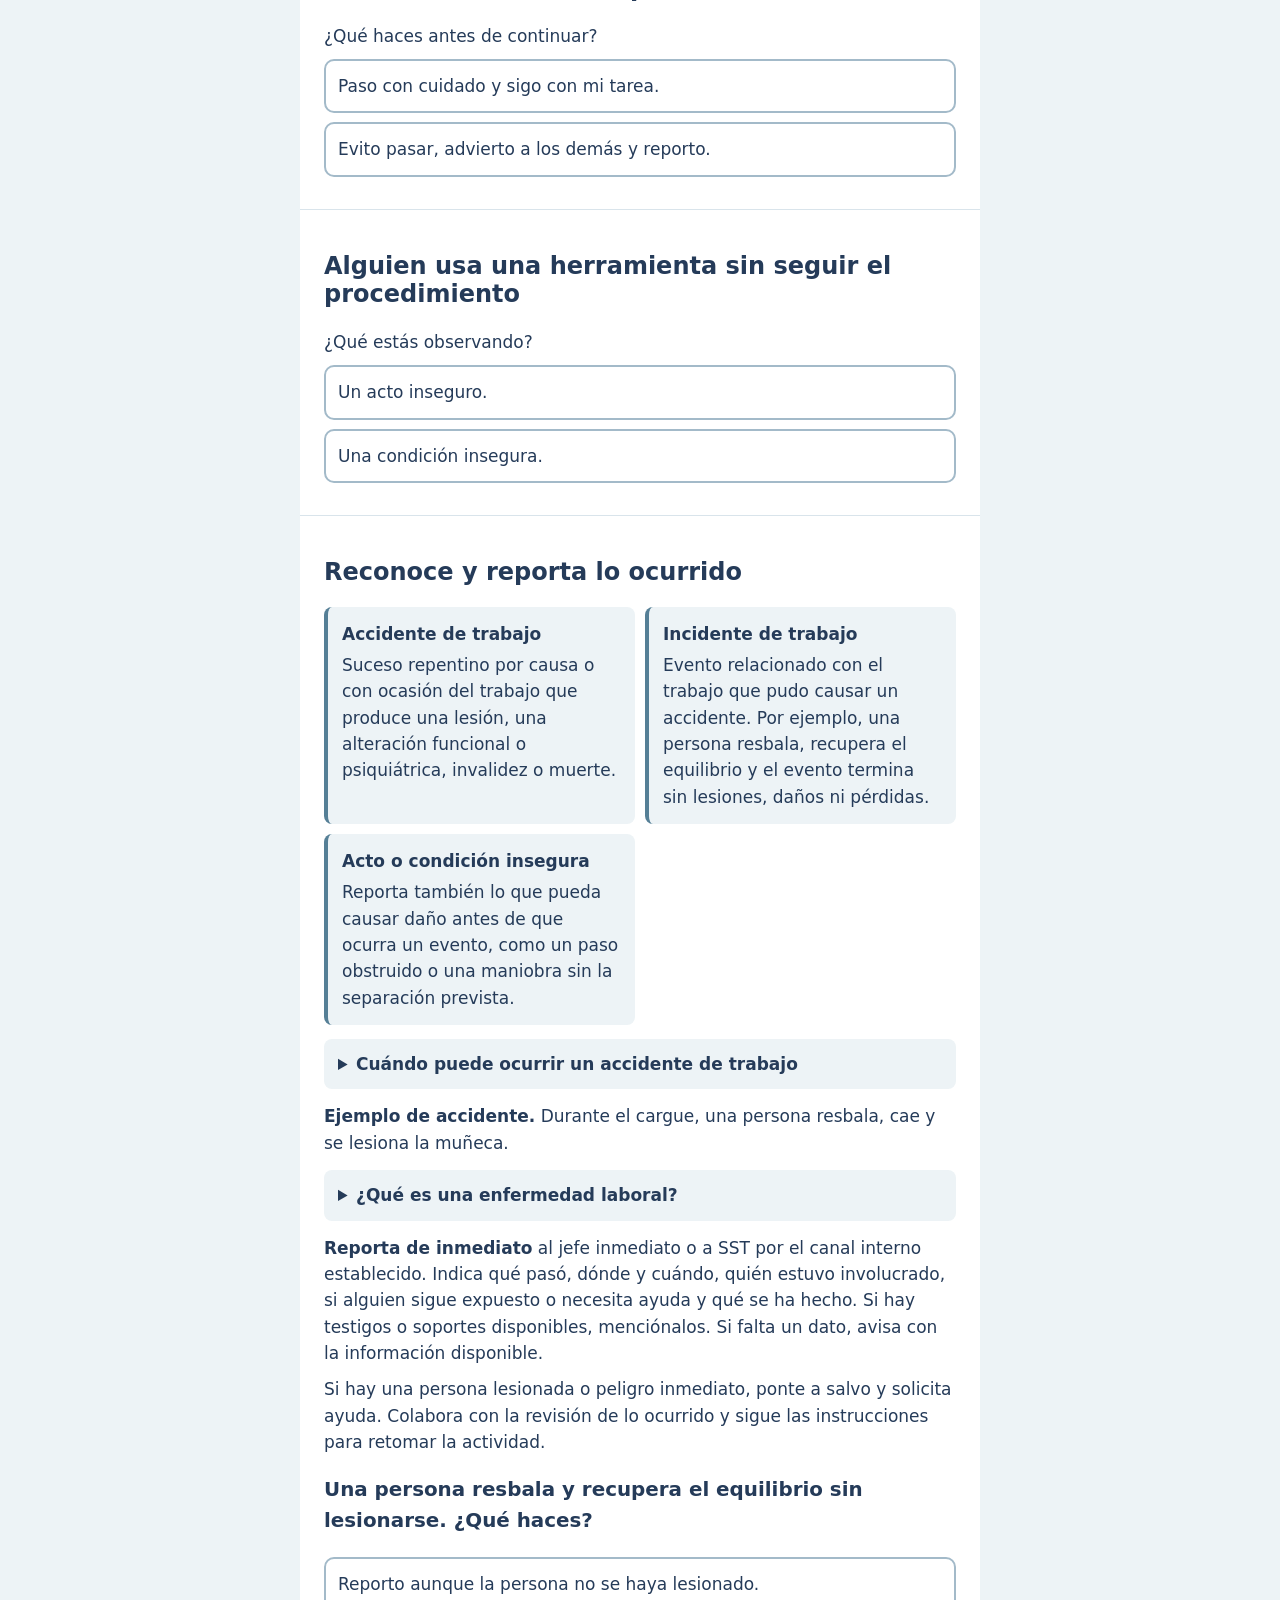
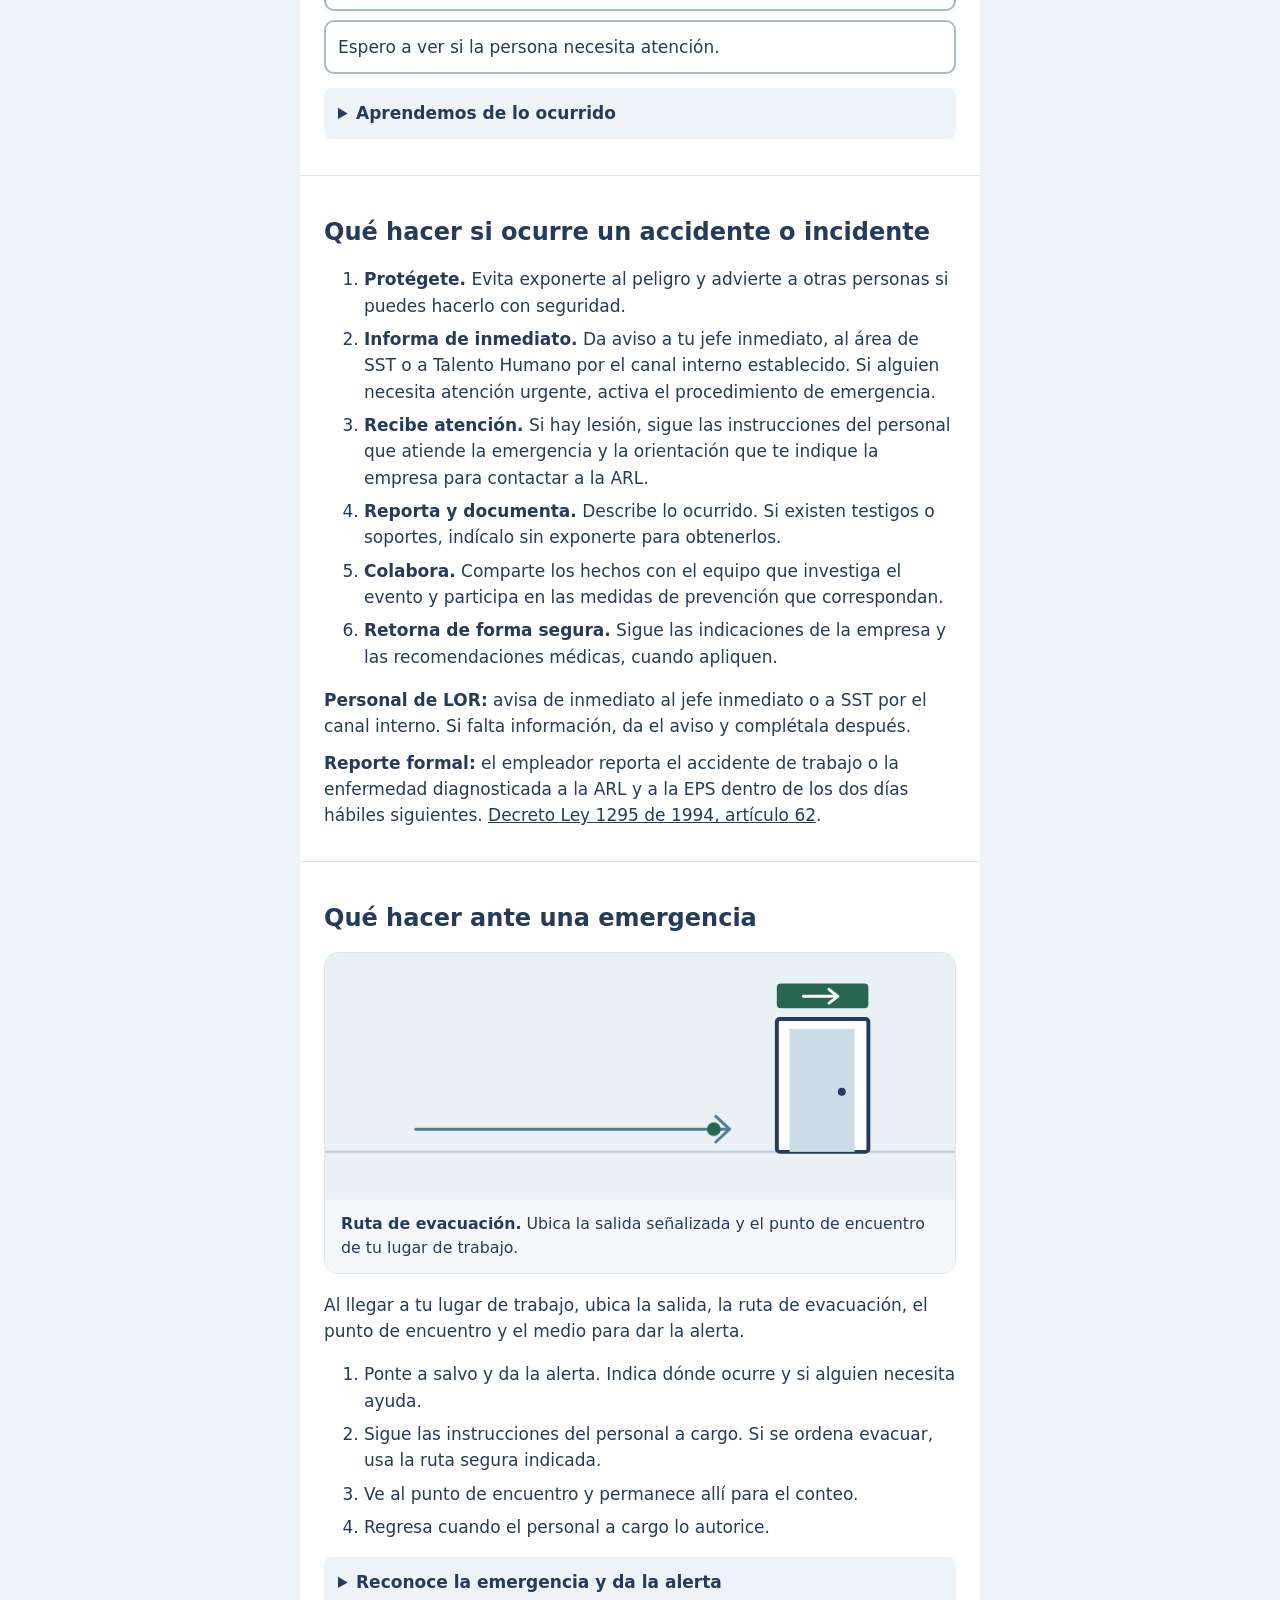
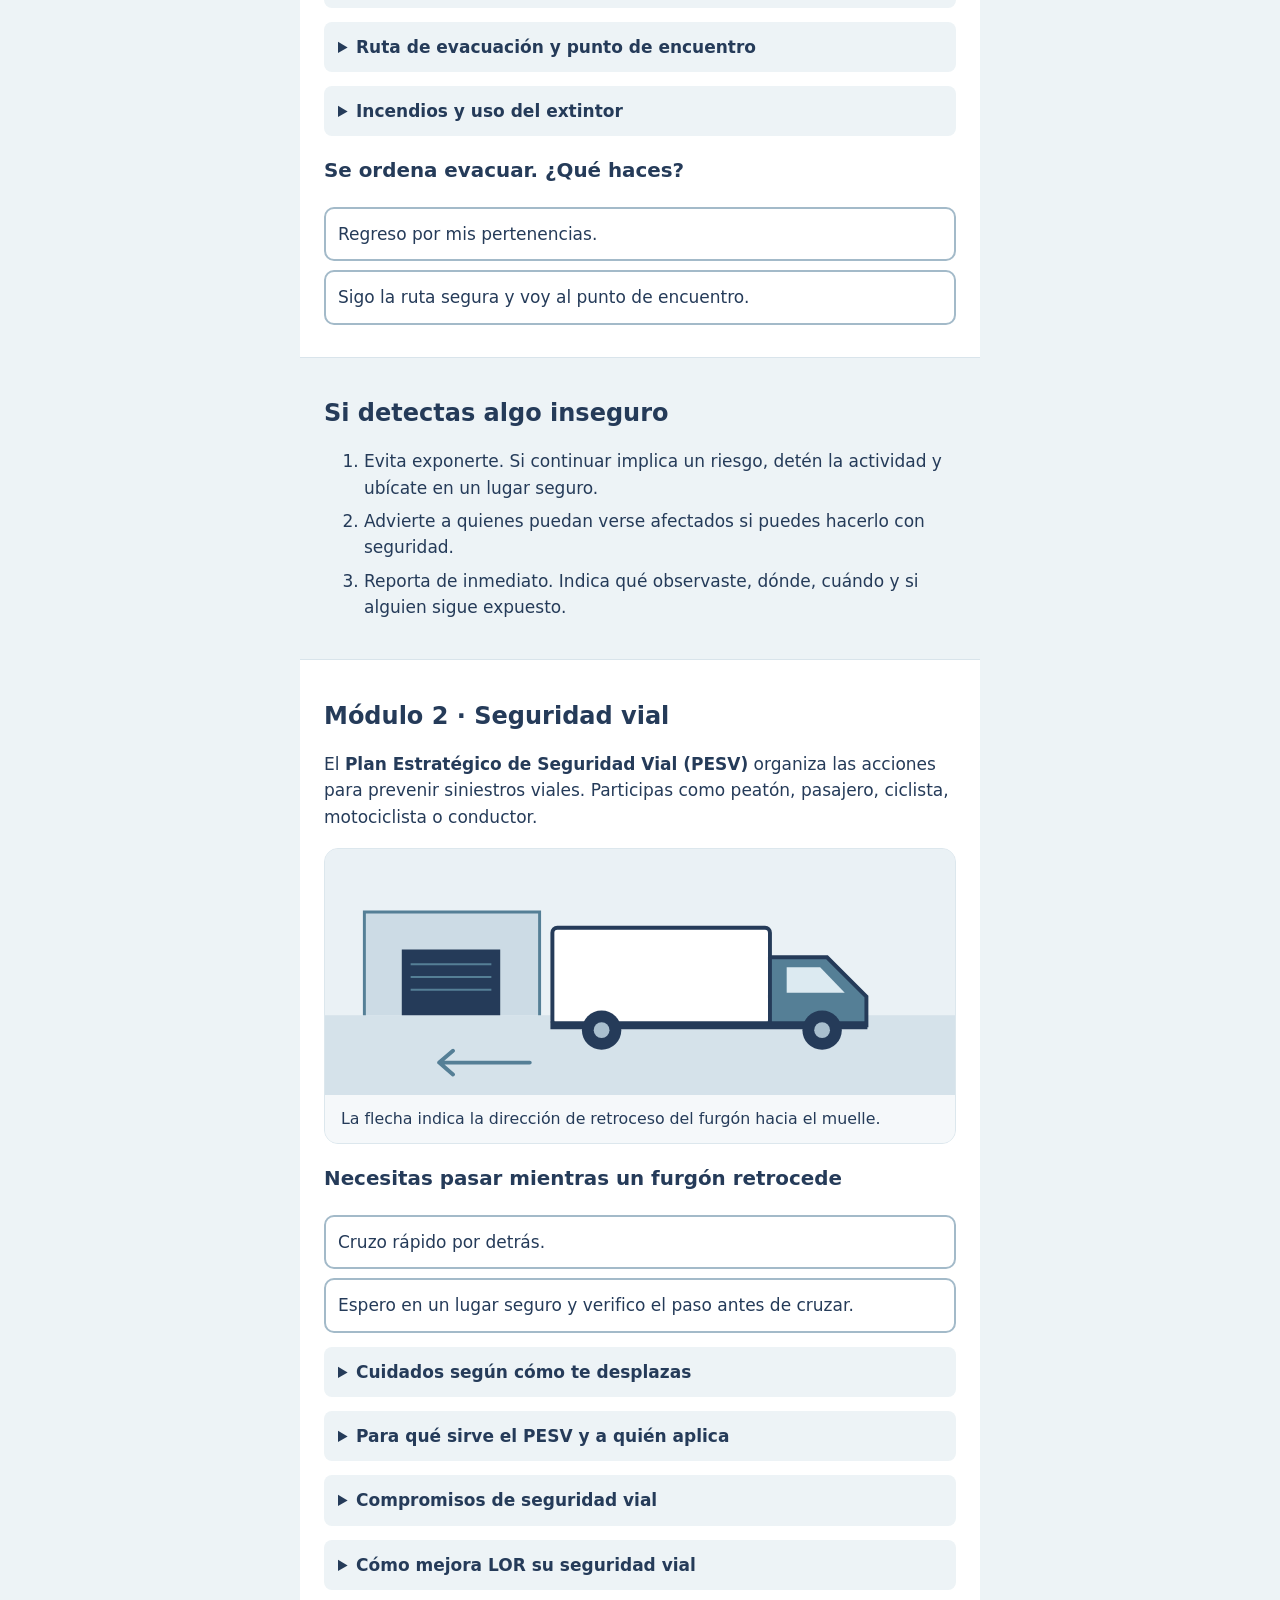
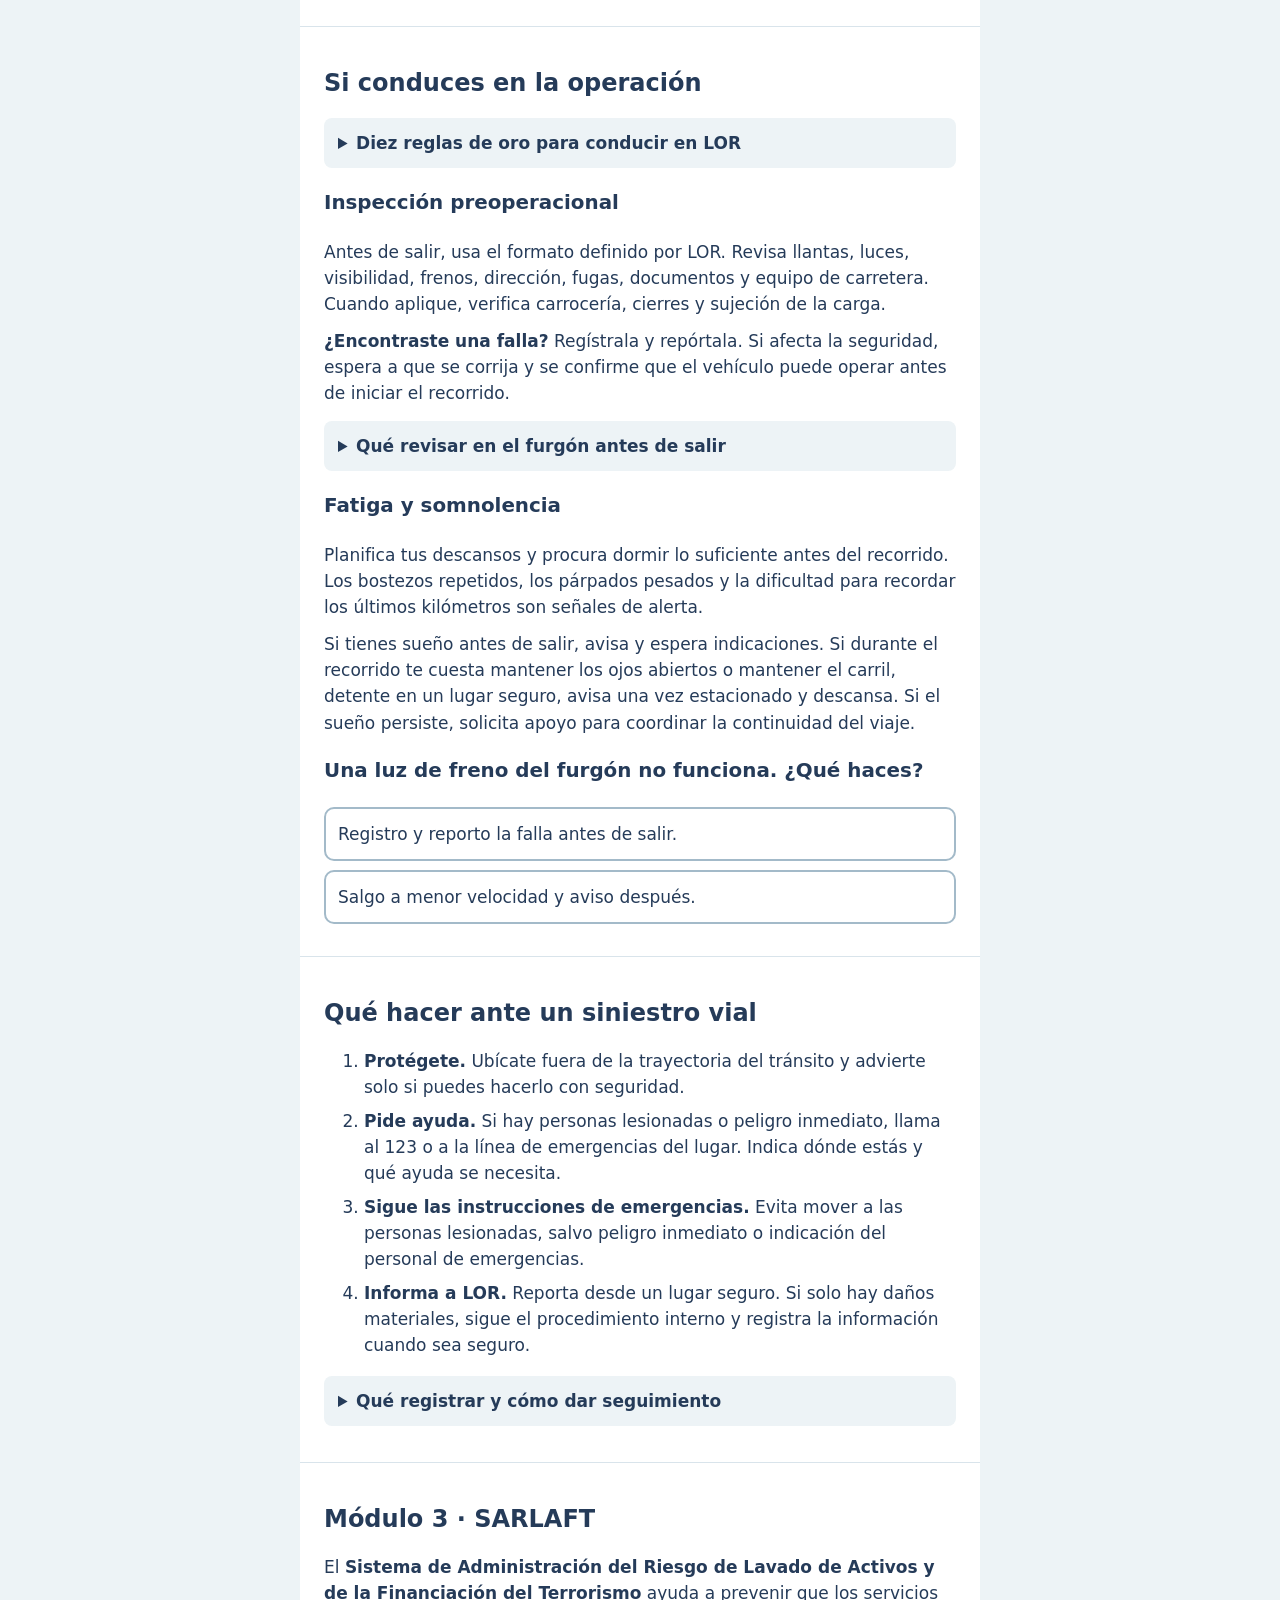
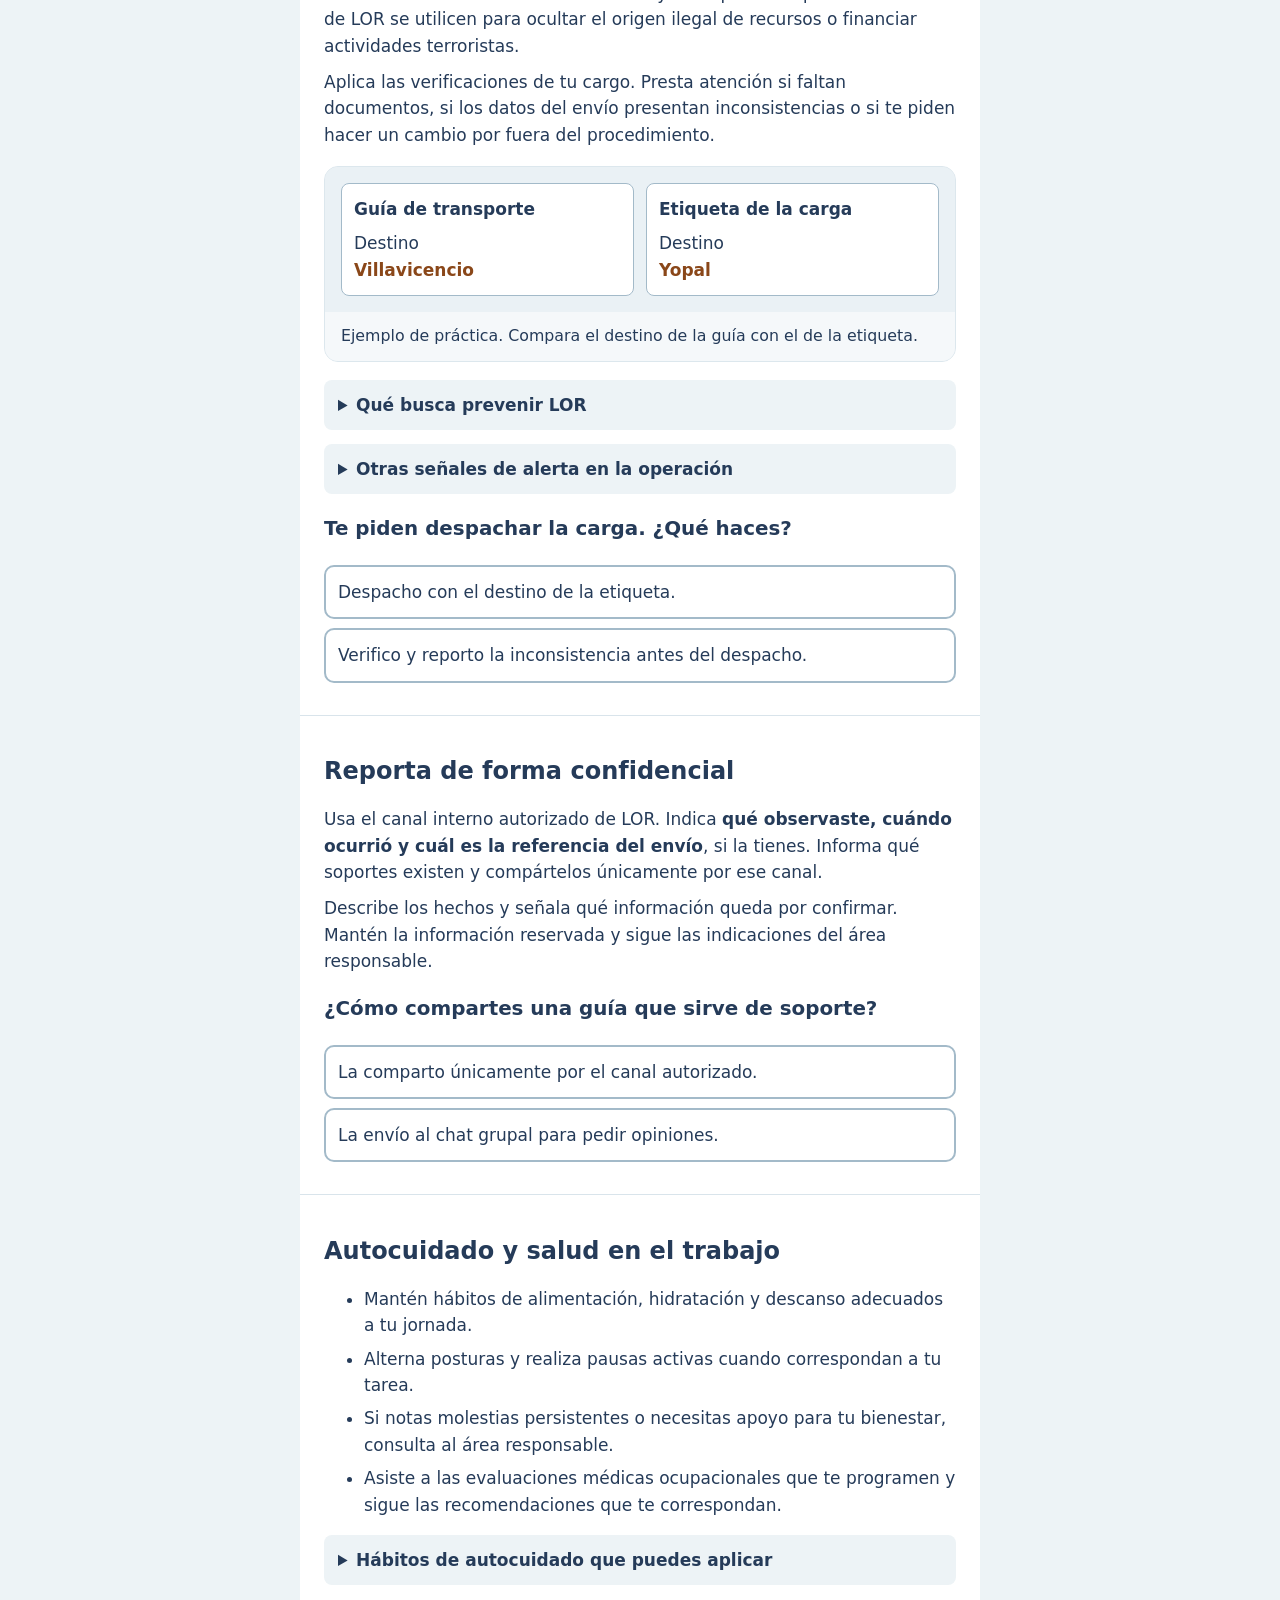
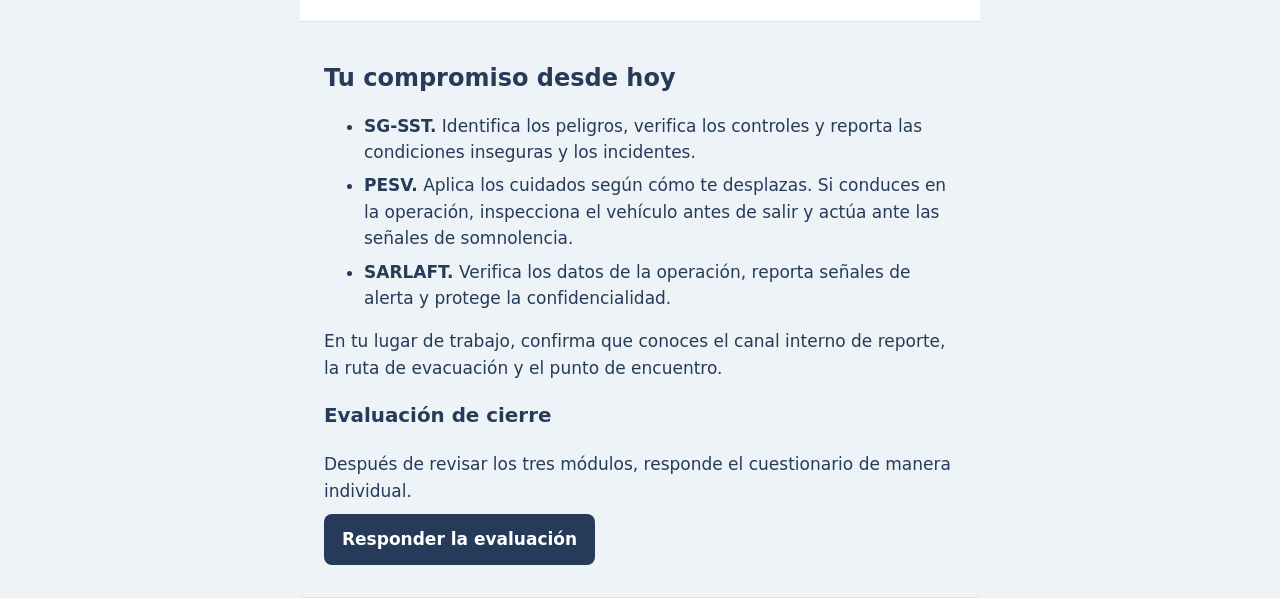
<file: induccion-2026.html>
<!doctype html>
<html lang="es"><meta charset="utf-8"><meta name="viewport" content="width=device-width, initial-scale=1">
<title>Inducción y reinducción 2026 · LOR ENVÍOS</title>
<style>
*{box-sizing:border-box}body{margin:0;background:#edf3f6;color:#253b59;font:17px/1.55 Aptos,system-ui,sans-serif}main{max-width:680px;margin:auto;background:white;min-height:100vh}header{background:#253b59;color:white;padding:28px 24px;border-bottom:6px solid #79a4bb}header p{color:#d2e4ef}h1{font-size:clamp(30px,7vw,44px);line-height:1.1;margin:10px 0}h2{font-size:24px;line-height:1.2}p{margin:10px 0}section{padding:22px 24px;border-bottom:1px solid #d9e4eb}figure{margin:0;background:#edf3f6;border-radius:14px;overflow:hidden}svg{display:block;width:100%;height:auto}button{display:block;width:100%;text-align:left;background:white;color:#253b59;border:2px solid #a3bac9;border-radius:10px;padding:12px;margin:9px 0;font:inherit;cursor:pointer}button:focus-visible{outline:3px solid #253b59}button[aria-pressed=true]{background:#e1edf4;border-color:#253b59}.feedback:not(:empty){background:#edf3f6;padding:12px;border-left:4px solid #557f96}.summary{background:#edf3f6}li{margin-bottom:7px}
a{color:#253b59}summary{cursor:pointer;font-weight:700}details{padding:12px 14px;background:#edf3f6;margin:14px 0;border-radius:8px}section{scroll-margin-top:14px}.visual{margin:18px 0;border:1px solid #dce7ed}.visual figcaption{padding:12px 16px;background:#f5f8fa;font-size:.93em}.route-dot{animation:follow-route 2.8s ease-out 1 both}@keyframes follow-route{to{transform:translateX(300px)}}@media(prefers-reduced-motion:reduce){.route-dot{animation:none;transform:translateX(300px)}}.brand{display:block;width:min(172px,60%);height:auto;border-radius:5px;margin-bottom:16px}.shipping{display:grid;grid-template-columns:repeat(2,minmax(0,1fr));gap:12px;padding:16px;background:#eaf1f5}.shipping div{background:white;border:1px solid #a3bac9;border-radius:8px;padding:12px}.shipping strong,.shipping span{display:block}.shipping span{margin-top:8px}.shipping b{color:#8a4719}@media(max-width:360px){.shipping{grid-template-columns:1fr}}.evaluation-link{display:inline-block;padding:12px 18px;background:#253b59;color:#fff;border-radius:8px;font-weight:700;text-decoration:none}.evaluation-link:focus-visible{outline:3px solid #557f96;outline-offset:3px}.control-pyramid{margin:14px 0 20px;padding:16px 8px 20px;background:#edf3f6;text-align:center}.control-pyramid figcaption{font-weight:700;margin-bottom:12px}.control-pyramid ol{margin:0;padding:0;list-style:none;display:grid;justify-items:center;gap:4px}.control-pyramid li{margin:0;display:grid;place-items:center;min-height:48px;padding:6px 13%;color:white;background:#253b59;clip-path:polygon(0 0,100% 0,94% 100%,6% 100%);font-size:clamp(12px,3.5vw,17px);font-weight:700;line-height:1.15;width:100%}.control-pyramid li:nth-child(2){width:88%;background:#315576}.control-pyramid li:nth-child(3){width:76%;background:#3b6582}.control-pyramid li:nth-child(4){width:64%;background:#476e83}.control-pyramid li:nth-child(5){width:52%;background:#526574;clip-path:polygon(0 0,100% 0,64% 100%,36% 100%)}.conceptos-sst{display:grid;grid-template-columns:repeat(auto-fit,minmax(min(100%,220px),1fr));gap:10px;margin:14px 0}.conceptos-sst>div{padding:14px;background:#edf3f6;border-left:4px solid #557f96;border-radius:8px}.conceptos-sst p{margin:5px 0 0}</style>
<main>
<header><img class="brand" src="[data-uri]" alt="LOR ENVÍOS S.A.S."><h1>Inducción y reinducción 2026</h1><p>(SG-SST, PESV y SARLAFT)</p></header>
<nav aria-label="Contenido del módulo" style="padding:18px 24px;background:#edf3f6"><a href="#bienvenida">Inicio</a> · <a href="#participa">Tu papel</a> · <a href="#roles">Roles en SST</a> · <a href="#prevencion">Prevención</a> · <a href="#practica">Práctica</a> · <a href="#reporte">Reporte</a> · <a href="#despues-del-evento">Accidente o incidente</a> · <a href="#emergencias">Emergencias</a> · <a href="#pesv">Seguridad vial</a> · <a href="#sarlaft">SARLAFT</a> · <a href="#cierre">Cierre</a></nav>
<section id="bienvenida">
<h2>Bienvenidos a LOR ENVÍOS S.A.S. – Inducción y Reinducción al Sistema de Gestión de Seguridad y Salud en el Trabajo (SG-SST).</h2>
<h3>Reseña institucional</h3>
<p>LOR ENVÍOS S.A.S. es una empresa colombiana con más de 20 años de trayectoria en el transporte de carga por carretera. Su operación abarca <strong>Villavicencio, Bogotá, Pereira, Yopal, Barranquilla y Sincelejo</strong>, donde presta servicios de transporte de electrodomésticos, carga seca y refrigerada, y productos perecederos y no perecederos.</p>
<p>Desde sus inicios, la empresa ha ampliado su operación con el compromiso de prestar un servicio confiable, cuidar a las personas y proteger la carga durante su traslado. La <strong>inducción y reinducción</strong> presenta los lineamientos del <strong>Sistema de Gestión de Seguridad y Salud en el Trabajo (SG-SST)</strong>, el <strong>Plan Estratégico de Seguridad Vial (PESV)</strong> y el <strong>SARLAFT</strong> que orientan el trabajo diario en LOR ENVÍOS.</p>
<p>Esta inducción y reinducción aplica a todos los centros de trabajo. Al llegar a tu lugar de trabajo, ubica los controles de tu tarea, el canal de reporte, la ruta de evacuación y el punto de encuentro.</p>
<details><summary>Así funciona LOR</summary>
<p>La <strong>Representación Legal</strong> y la <strong>Dirección General</strong> orientan la gestión de la empresa. Estas son las áreas que apoyan la operación:</p>
<ul>
<li><strong>Dirección Administrativa y Talento Humano.</strong> Apoya la gestión del personal, la formación y el bienestar.</li>
<li><strong>Dirección de Operaciones.</strong> Coordina la operación, los viajes, la flota y el servicio al cliente.</li>
<li><strong>Dirección de Seguridad en el Trabajo y Mejora Continua.</strong> Coordina la gestión del SG-SST, la seguridad vial y las acciones de mejora.</li>
<li><strong>Dirección Contable y Financiera.</strong> Gestiona la contabilidad, el presupuesto, la tesorería y la cartera.</li>
</ul></details>
<details><summary>Misión, visión y valores</summary>
<p><strong>Misión.</strong> Brindar soluciones de transporte de carga por carretera con calidad, seguridad y cumplimiento, con un equipo capacitado y comprometido con el servicio, el bienestar del personal y el cuidado del entorno.</p>
<p><strong>Visión.</strong> Ser reconocidos en Colombia como una empresa referente en transporte de carga por carretera por su credibilidad, excelencia operativa y compromiso con la seguridad vial y el desarrollo sostenible.</p>
<p><strong>Valores.</strong> Seguridad, calidad, puntualidad, responsabilidad, eficiencia, honestidad, respeto, comunicación, compromiso, sostenibilidad, innovación y trabajo en equipo. En la práctica, cuida la carga, comunica las novedades oportunamente y aplica las verificaciones de SARLAFT que correspondan a tu función.</p>
</details>
<details><summary>Evolución de la flota</summary><p>La lámina de inducción 2026 registra la incorporación de 15 vehículos a gas natural como parte de una operación más eficiente y sostenible. En cada recorrido, verifica el estado del vehículo asignado y reporta las novedades.</p></details></section><section id="participa">
<h2>Módulo 1 · Seguridad y salud en el trabajo</h2>
<p>El Sistema de Gestión de Seguridad y Salud en el Trabajo organiza las acciones de LOR ENVÍOS para prevenir accidentes y enfermedades laborales. La empresa identifica los peligros, aplica controles y revisa si funcionan.</p>
<p><strong>Tu papel.</strong> Sigue los procedimientos, verifica los controles de tu tarea, usa los elementos de protección definidos y reporta las situaciones inseguras.</p>
<h3>¿Qué es la Seguridad y Salud en el Trabajo?</h3><p>La SST se ocupa de prevenir lesiones y enfermedades causadas por las condiciones de trabajo y de proteger y promover la salud del personal.</p><details><summary>Objetivos del SG-SST de LOR ENVÍOS</summary>
<ol>
<li>Identificar los peligros, evaluar los riesgos y verificar los controles prioritarios en las tareas de LOR.</li>
<li>Prevenir la repetición de incidentes y accidentes mediante su investigación y el seguimiento de las acciones correctivas.</li>
<li>Prevenir enfermedades laborales mediante intervenciones sobre los riesgos prioritarios.</li>
<li>Fortalecer las competencias en SST mediante la inducción, la reinducción y la capacitación.</li>
<li>Fortalecer la preparación y la respuesta ante emergencias en los centros de trabajo.</li>
<li>Verificar el cumplimiento de los requisitos aplicables y mejorar continuamente el SG-SST.</li>
</ol>
<p><strong>Tu aporte.</strong> Verifica los controles antes de trabajar, reporta las novedades y participa en las capacitaciones y simulacros que te correspondan.</p>
</details><h2>¿A quién acudir?</h2>
<p>Para reportar un incidente, accidente o situación insegura, avisa al jefe inmediato o al área de SST por el canal interno.</p>
<details><summary>Qué hace LOR y qué haces tú</summary>
<p><strong>LOR ENVÍOS</strong> identifica peligros, evalúa riesgos, implementa controles, brinda inducción y capacitación, suministra los EPP definidos, investiga incidentes y accidentes y hace seguimiento a las mejoras.</p>
<p><strong>Tú participas</strong> cuidando tu salud, siguiendo las instrucciones de trabajo seguro, usando los EPP de tu actividad, reportando de inmediato y participando en capacitaciones, inspecciones y simulacros cuando corresponda. Informa al área responsable sobre las condiciones de salud que puedan afectar tu trabajo y aplica las recomendaciones médico-ocupacionales que te correspondan.</p>
</details>
<details open><summary>Comités y Brigada de Emergencias</summary>
<div class="conceptos-sst">
<div><strong>Brigada de Emergencias</strong><p>Apoya la preparación y la respuesta antes, durante y después de una emergencia. Participa en simulacros y apoya la evacuación y la atención inicial según el plan del lugar. Si ocurre una emergencia, da la alerta por el canal definido y sigue las instrucciones del personal a cargo.</p></div>
<div><strong>COPASST</strong><p>El Comité Paritario de Seguridad y Salud en el Trabajo promueve la prevención, propone controles, participa en actividades de formación y hace seguimiento al SG-SST. Acude al comité para compartir inquietudes o propuestas de mejora en seguridad y salud.</p></div>
<div><strong>Comité de Convivencia Laboral</strong><p>Promueve el trato respetuoso y orienta sobre situaciones que puedan constituir acoso laboral. Usa el canal confidencial establecido. Ante presunto acoso sexual, utiliza la ruta específica de atención definida por LOR.</p></div>
<div><strong>Comité de Seguridad Vial</strong><p>Apoya la implementación y el seguimiento del PESV. Comparte propuestas de prevención vial por el canal interno. Si detectas una falla de un furgón o presencias un siniestro, activa el reporte operativo correspondiente.</p></div>
</div></details><details><summary>Conoce la red de apoyo</summary>
<ul><li><strong>EPS.</strong> Gestiona la atención por enfermedad o accidente de origen común.</li><li><strong>ARL Colmena.</strong> Apoya la prevención de riesgos laborales y la atención de accidentes de trabajo y enfermedades laborales. Si ocurre un accidente de trabajo, da aviso inmediato por el canal interno de LOR para activar la atención y el reporte.</li><li><strong>AFP.</strong> Administra el ahorro pensional de quienes están afiliados a un fondo de pensiones.</li><li><strong>IPS.</strong> Presta servicios de salud. La lámina de LOR identifica a <strong>IPS Proteger</strong> y <strong>Humanos IPS</strong> como prestadores de medicina ocupacional. Para una evaluación ocupacional, sigue las indicaciones de programación que te dé LOR.</li></ul>
</details>
</section>
<section id="roles">
<h2>Roles, responsabilidades y autoridad en SST</h2>
<p>En todos los centros de trabajo de LOR ENVÍOS S.A.S., identifica qué te corresponde hacer y a quién debes avisar si una tarea no se puede realizar con seguridad.</p>
<details open><summary>Responsabilidades de todo el personal</summary>
<ul><li>Cuida tu salud y comunica información clara, veraz y completa sobre tu estado de salud por el canal reservado que corresponda.</li><li>Cumple los procedimientos de trabajo seguro. Verifica los controles antes de empezar y usa los elementos de protección definidos para tu tarea.</li><li>Reporta oportunamente los peligros y riesgos. Si ocurre un incidente o accidente, da aviso inmediato por el canal interno.</li><li>Participa en la inducción, reinducción y formación asignadas. Aplica lo aprendido y aporta propuestas para mejorar la seguridad.</li></ul></details>
<details><summary>Qué puedes hacer ante un riesgo</summary><p>Si falta un control esencial o continuar te expone a un peligro, no inicies o interrumpe tu tarea de forma segura. Aléjate de la exposición y avisa a tu jefe inmediato o al área de SST. Si la falla es del furgón, Mantenimiento verifica la corrección. Si interviene un taller externo, la Dirección de Operaciones revisa el soporte técnico antes de autorizar que el vehículo retome el servicio. Para las demás tareas, el jefe inmediato o responsable del área autoriza la reanudación cuando la persona competente verifica que se restablecieron las condiciones de seguridad. SST apoya la revisión cuando corresponda.</p></details>
<details><summary>Responsabilidades según tu función</summary>
<ul><li><strong>Conductores.</strong> Inspecciona el furgón antes de salir y reporta las fallas. Si una falla compromete la seguridad, espera la confirmación para iniciar el recorrido.</li><li><strong>Cargue, descargue y bodega.</strong> Verifica la estabilidad de la carga, los pasos peatonales y la circulación de equipos. Opera solo los equipos para los que estás autorizado.</li><li><strong>Mantenimiento.</strong> Aplica los controles de energía y las instrucciones de la intervención. Comunica el estado del equipo y registra las novedades.</li><li><strong>Personal administrativo.</strong> Aplica los controles de tu puesto, mantén despejadas las zonas de paso y comunica las novedades que identifiques.</li><li><strong>Jefaturas y coordinación.</strong> Verifiquen los controles y la formación requerida, atiendan los reportes y hagan seguimiento a la corrección de las condiciones inseguras.</li><li><strong>Responsable del SG-SST y Dirección.</strong> El responsable coordina la gestión y hace seguimiento a las acciones. La Dirección asigna, documenta y comunica las responsabilidades y dispone los recursos para aplicarlas.</li></ul></details>
</section>
<section aria-labelledby="caso-roles">
<h3 id="caso-roles">Practica · Falta un control antes del cargue</h3>
<p>Hay personas circulando cerca del furgón y falta la barrera prevista para separar el paso peatonal de la maniobra. ¿Qué haces?</p>
<button type="button" aria-pressed="false" data-text="Correcto. Al avisar puedes ayudar a restablecer el control antes de que alguien se exponga.">Me mantengo fuera de la maniobra, aviso y espero que se restablezca el control.</button>
<button type="button" aria-pressed="false" data-text="Inténtalo de nuevo. La rapidez de la tarea no controla la exposición de las personas al furgón.">Inicio el cargue porque la maniobra será corta.</button>
<p class="feedback" aria-live="polite"></p>
</section>
<section id="prevencion">
<h2>Identifica el peligro y verifica los controles</h2>
<div class="conceptos-sst">
<div><strong>Peligro</strong><p>Fuente, situación o acto con potencial de causar una lesión o enfermedad. Ejemplo: un furgón en maniobra cerca de un paso peatonal.</p></div>
<div><strong>Riesgo</strong><p>Combina la probabilidad de que ocurra un daño y su gravedad. Ejemplo: la posibilidad de atropello y la gravedad de las lesiones que podría causar.</p></div>
</div>
<p>Antes de iniciar, observa el área y revisa los equipos y herramientas. Si cambian las condiciones, vuelve a revisar. Si falta un control necesario para trabajar con seguridad, detén la tarea y reporta.</p>
<figure class="visual">
<svg viewBox="0 0 640 210" role="img" aria-label="Tres cajas de carga sobre una estiba en una zona de operación">
<rect width="640" height="210" fill="#eaf1f5"/><path d="M72 172h496" stroke="#a9bfce" stroke-width="2"/>
<path d="M171 145h298v15H171zm14 15h20v10h-20zm125 0h20v10h-20zm125 0h20v10h-20z" fill="#253b59"/>
<path d="M188 89h126v56H188zm139 0h126v56H327zM256 32h128v57H256z" fill="#fff" stroke="#557f96" stroke-width="3"/>
<path d="M244 90v18m139-18v18M320 33v18" stroke="#557f96" stroke-width="9"/>
</svg>
<figcaption><strong>Peligro.</strong> Manipular manualmente una caja pesada. <strong>Riesgo.</strong> Lesionarte al levantarla o golpearte si cae. Antes de moverla, verifica el peso, el agarre y el recorrido, y aplica el control definido para la tarea.</figcaption>
</figure><details><summary>Peligros asociados a nuestras actividades</summary>
<p>Usa estos ejemplos para reconocer peligros. Revisa cuáles aplican a tu tarea, ruta y centro de trabajo y verifica los controles definidos por LOR.</p>
<div class="conceptos-sst">
<div><strong>Biológicos</strong><p>Exposición a bacterias, virus, hongos y parásitos, o contacto con fluidos, excrementos o superficies contaminadas. También pueden ocurrir mordeduras o picaduras. Algunas garrapatas pueden transmitir bacterias como las rickettsias.</p></div>
<div><strong>Biomecánicos</strong><p>Esfuerzo y sobreesfuerzo al manipular cargas, movimientos repetitivos y posturas forzadas o prolongadas en conducción, cargue, bodega o administración.</p></div>
<div><strong>Condiciones de seguridad</strong><p>Tránsito y maniobras de furgones, partes móviles de equipos, instalaciones eléctricas, superficies irregulares o resbalosas, pasos obstruidos y tareas de alto riesgo que requieran controles específicos.</p></div>
<div><strong>Físicos</strong><p>Ruido, vibración, iluminación inadecuada y temperaturas extremas. Considera cambios de presión atmosférica o exposición a radiaciones ionizantes o no ionizantes cuando la evaluación de la tarea los identifique.</p></div>
<div><strong>Psicosociales</strong><p>Jornadas y turnos, carga y ritmo de trabajo, organización de las tareas, claridad de las instrucciones, comunicación y relaciones dentro del equipo.</p></div>
<div><strong>Fenómenos naturales</strong><p>Sismos, inundaciones, derrumbes, deslizamientos, vendavales y tormentas que puedan afectar el lugar de trabajo o el recorrido.</p></div>
<div><strong>Químicos</strong><p>Contacto con combustibles, aceites, pinturas o productos de limpieza. Exposición a gases, vapores, humos, polvos, fibras o partículas en suspensión, según la tarea.</p></div>
<div><strong>Salud pública</strong><p>Enfermedades como influenza, COVID-19, dengue y mpox pueden requerir medidas preventivas según las alertas sanitarias y las condiciones de exposición. Sigue las indicaciones de SST para tu lugar de trabajo o ruta.</p></div>
</div></details>
<figure class="visual"><svg viewBox="0 0 640 250" role="img" aria-label="Herramienta desconectada con daño en el cable"><rect width="640" height="250" fill="#eaf1f5"/><path d="M74 155h492" stroke="#a9bfce" stroke-width="2"/><path d="M118 86h104q17 0 17 17v24h-45l-16 33h-33l7-33h-34z" fill="#253b59"/><path d="M240 101h31v15h-31m32-8h29" stroke="#557f96" stroke-width="7" stroke-linecap="round"/><path d="M150 157c0 45 99 48 167 26m37-9c42-9 70-8 98-6" fill="none" stroke="#253b59" stroke-width="6" stroke-linecap="round"/><rect x="452" y="155" width="37" height="25" rx="4" fill="#253b59"/><path d="M490 161h16m-16 12h16" stroke="#253b59" stroke-width="4" stroke-linecap="round"/><circle cx="335" cy="179" r="32" fill="none" stroke="#c26d28" stroke-width="3"/><path d="m320 182 10-6 7 6 13-5" fill="none" stroke="#c26d28" stroke-width="4" stroke-linecap="round"/></svg><figcaption><strong>Condición insegura.</strong> Si el cable está deteriorado, reporta la novedad antes de usar la herramienta.</figcaption></figure><details><summary>Cómo cambian los peligros según la tarea</summary>
<p>Antes de comenzar, verifica los peligros y controles de la tarea que vas a realizar, incluso si ya la has hecho antes.</p>
<ul>
<li><strong>Conducción y maniobras.</strong> Observa el tránsito, los puntos ciegos y las condiciones de la vía. Verifica el vehículo antes de salir.</li>
<li><strong>Cargue, descargue y almacenamiento.</strong> Revisa la estabilidad de las cajas y estibas, la circulación de equipos y el esfuerzo al mover la carga. Usa la ayuda disponible según el procedimiento.</li>
<li><strong>Revisión y mantenimiento.</strong> Identifica fuentes de energía, partes móviles y posibles contactos con sustancias. Realiza solo las tareas para las que estés autorizado.</li>
<li><strong>Trabajo administrativo.</strong> Ajusta el puesto, alterna posturas y mantén libres las zonas de paso.</li>
</ul></details><details><summary>Higiene industrial en la operación</summary><p>La higiene industrial identifica, evalúa y controla las exposiciones del ambiente de trabajo que pueden afectar la salud.</p><ul><li><strong>Agentes físicos.</strong> Ruido, vibraciones e iluminación inadecuada.</li><li><strong>Agentes químicos.</strong> Combustibles, aceites, productos de limpieza, vapores y partículas.</li></ul><p>Si detectas una exposición o un cambio en las condiciones, informa a tu jefe inmediato o a SST y aplica los controles definidos para tu tarea.</p></details>
<details><summary>Tareas de alto riesgo y restricciones operativas</summary><p>Las tareas que pueden causar lesiones graves requieren controles específicos. Si te asignan una tarea de este tipo, como un trabajo en altura, confirma que cuentas con autorización, capacitación y las medidas de protección requeridas antes de iniciar.</p>
<figure class="visual"><svg viewBox="0 0 640 190" role="img" aria-label="Furgón estacionado junto a una estiba con cajas en zona de cargue"><rect width="640" height="190" fill="#eaf1f5"/><path d="M44 157h552" stroke="#9db7c7" stroke-width="3"/><rect x="120" y="46" width="211" height="87" rx="6" fill="white" stroke="#253b59" stroke-width="4"/><path d="M331 76h57l36 34v23h-93Z" fill="#557f96" stroke="#253b59" stroke-width="4"/><path d="M347 87h36l23 22h-59Z" fill="#dceaf1"/><path d="M117 133h309" stroke="#253b59" stroke-width="7"/><circle cx="166" cy="141" r="17" fill="#253b59"/><circle cx="381" cy="141" r="17" fill="#253b59"/><path d="M475 152h90m-83-4v-30h31v30m4 0v-30h39v30m-60-34V82h45v32" fill="#c7d9e3" stroke="#557f96" stroke-width="4"/></svg><figcaption>Antes del cargue, verifica los controles de tu tarea y la circulación alrededor del furgón.</figcaption></figure>
<ul><li>Evita el celular y otros dispositivos que distraigan en las zonas de cargue y descargue.</li><li>Usa los EPP establecidos. Para trabajos en altura, aplica las medidas específicas de prevención y protección contra caídas.</li><li>En vehículos de la empresa, transporta únicamente a personal de LOR conforme a las reglas internas. Conduce libre de los efectos del alcohol y otras sustancias psicoactivas.</li><li>En el área operativa, abstente de usar joyas, reloj o pulseras. Mantén la bodega y las maniobras de cargue y descargue libres de humo de tabaco.</li><li>Las visitas de carácter personal están restringidas en las áreas operativas y administrativas.</li></ul></details><h3>Jerarquía de controles</h3>
<figure class="control-pyramid">
<figcaption>Empieza por el control más eficaz</figcaption>
<ol aria-label="Jerarquía de controles, de mayor a menor eficacia">
<li>Eliminación</li>
<li>Sustitución</li>
<li>Controles de ingeniería</li>
<li>Controles administrativos</li>
<li>EPP</li>
</ol>
</figure>
<p>Revisa el estado de tus EPP antes de usarlos. Si están deteriorados o falta alguno necesario, avisa antes de iniciar.</p>
<details><summary>Ejemplos de los cinco tipos de control</summary>
<ol>
<li><strong>Eliminar.</strong> Retirar un objeto que obstruye un paso, si puedes hacerlo de forma segura y está dentro de tus funciones.</li>
<li><strong>Sustituir.</strong> Cambiar un producto por uno menos peligroso mediante el procedimiento de la empresa.</li>
<li><strong>Ingeniería.</strong> Instalar una barrera física para separar el paso peatonal de una zona de maniobras.</li>
<li><strong>Administrativo.</strong> Señalizar la zona, ordenar el flujo de personas y vehículos y aplicar el procedimiento de trabajo seguro.</li>
<li><strong>Protección personal.</strong> Usar el calzado, los guantes u otros elementos definidos para la exposición de la tarea.</li>
</ol></details>
<details><summary>EPP y elementos asignados al vehículo</summary>
<p>Usa los <strong>elementos de protección personal (EPP)</strong> asignados según tu tarea y los riesgos identificados. Pueden incluir calzado de seguridad, guantes o protección ocular. Revisa que estén completos, en buen estado y ajustados. Reporta el deterioro o faltante y solicita reposición antes de iniciar si el elemento es necesario para trabajar con seguridad.</p>
<p>Si conduces un vehículo de LOR, verifica también los elementos de seguridad asignados al vehículo, como el chaleco reflectivo y las gafas de seguridad cuando correspondan. Incluye la verificación en la inspección preoperacional.</p>
</details><details><summary>Repasa las reglas de oro de la operación</summary><ol><li>Realiza tareas para las que estés autorizado y capacitado.</li><li>Usa los EPP definidos para la actividad.</li><li>Mantén el orden y la limpieza.</li><li>Manipula las cargas de forma segura.</li><li>Cumple la política sobre alcohol y sustancias psicoactivas.</li><li>Respeta los procedimientos y la señalización.</li><li>Revisa equipos y herramientas.</li><li>Reporta peligros y condiciones inseguras.</li><li>Detén la actividad si continuar implica un riesgo.</li><li>Cuida tu seguridad y la de tus compañeros.</li></ol></details>
</section>
<section id="practica"><h2>Actos y condiciones inseguras</h2><p>Un <strong>acto inseguro</strong> es una acción que aumenta la posibilidad de daño. Una <strong>condición insegura</strong> es un estado del lugar, equipo o materiales que puede causar daño.</p><details><summary>Más ejemplos para reconocer y reportar</summary>
<p><strong>Actos inseguros.</strong> Usar el celular mientras se conduce, levantar una carga sin aplicar el procedimiento, usar mal los EPP o realizar una tarea sin autorización.</p>
<p><strong>Condiciones inseguras.</strong> Derrames, iluminación deficiente, herramientas deterioradas, instalaciones eléctricas en mal estado o rutas de evacuación bloqueadas.</p>
</details></section>
<section>
<figure class="visual"><svg viewBox="0 0 640 250" role="img" aria-label="Derrame en una zona de paso señalada por dos líneas"><rect width="640" height="250" fill="#eaf1f5"/><path d="M0 111h640v139H0z" fill="#d5e2ea"/><path d="M199 111 86 250m355-139 113 139" fill="none" stroke="#fff" stroke-width="4"/><path d="M229 176c8-12 28-6 49-14 23-10 45-8 63 0 21 10 53 5 57 20 4 12-30 18-59 17-25-1-46 10-73 4-21-4-47-13-37-27z" fill="#557f96"/><path d="m273 183 23-4m37 5 23-4" stroke="#eaf1f5" stroke-width="3" stroke-linecap="round"/></svg></figure>
<h2>Ves un derrame en un paso de uso frecuente</h2>
<p>¿Qué haces antes de continuar?</p>
<button type="button" aria-pressed="false" data-text="Inténtalo de nuevo. Pasar por el área mojada te expone y el peligro sigue presente para otras personas.">Paso con cuidado y sigo con mi tarea.</button>
<button type="button" aria-pressed="false" data-text="Correcto. El derrame es una condición insegura. Evita exponerte, advierte a quienes puedan pasar por allí si es seguro hacerlo y reporta la ubicación.">Evito pasar, advierto a los demás y reporto.</button>
<p class="feedback" aria-live="polite"></p>
</section>
<section>
<h2>Alguien usa una herramienta sin seguir el procedimiento</h2>
<p>¿Qué estás observando?</p>
<button type="button" aria-pressed="false" data-text="Correcto. La forma de usar la herramienta es un acto inseguro. Evita exponerte, advierte si es seguro hacerlo y reporta por el canal interno establecido.">Un acto inseguro.</button>
<button type="button" aria-pressed="false" data-text="Inténtalo de nuevo. Una condición insegura sería, por ejemplo, que la herramienta estuviera deteriorada. Aquí el problema está en cómo se usa.">Una condición insegura.</button>
<p class="feedback" aria-live="polite"></p>
</section>
<section id="reporte">
<h2>Reconoce y reporta lo ocurrido</h2>
<div class="conceptos-sst">
<div><strong>Accidente de trabajo</strong><p>Suceso repentino por causa o con ocasión del trabajo que produce una lesión, una alteración funcional o psiquiátrica, invalidez o muerte.</p></div>
<div><strong>Incidente de trabajo</strong><p>Evento relacionado con el trabajo que pudo causar un accidente. Por ejemplo, una persona resbala, recupera el equilibrio y el evento termina sin lesiones, daños ni pérdidas.</p></div>
<div><strong>Acto o condición insegura</strong><p>Reporta también lo que pueda causar daño antes de que ocurra un evento, como un paso obstruido o una maniobra sin la separación prevista.</p></div>
</div>
<details><summary>Cuándo puede ocurrir un accidente de trabajo</summary><ul><li>Al ejecutar órdenes del empleador o contratante, o una labor bajo su autoridad, incluso fuera del lugar o del horario habitual.</li><li>En el trayecto entre casa y trabajo cuando el empleador suministra el transporte.</li><li>En actividades recreativas, deportivas o culturales cuando se actúa por cuenta o en representación del empleador o de la empresa usuaria, según corresponda.</li></ul><p>Consulta la definición y los demás supuestos en el <a href="https://www.funcionpublica.gov.co/eva/gestornormativo/norma.php?i=48365" target="_blank" rel="noopener">artículo 3 de la Ley 1562 de 2012</a>.</p></details>
<p><strong>Ejemplo de accidente.</strong> Durante el cargue, una persona resbala, cae y se lesiona la muñeca.</p>
<details><summary>¿Qué es una enfermedad laboral?</summary>
<p>Es la enfermedad que se contrae por la exposición a factores de riesgo propios de la actividad o del entorno de trabajo.</p>
<figure class="visual"><svg viewBox="0 0 640 190" role="img" aria-label="Estiba con cajas y una silla frente a un puesto de trabajo"><rect width="640" height="190" fill="#eaf1f5"/><path d="M65 151h510" stroke="#9db7c7" stroke-width="3"/><path d="M99 136h159v12H99zm13-43h66v43h-66zm69-43h64v86h-64z" fill="#fff" stroke="#557f96" stroke-width="4"/><path d="M334 91h174m-164 0v60m151-60v60" stroke="#253b59" stroke-width="6"/><rect x="380" y="44" width="65" height="36" rx="3" fill="#557f96"/><path d="M412 80v11m-26 48h54m-27 0v12m27-44v32" stroke="#253b59" stroke-width="6" stroke-linecap="round"/></svg><figcaption>Las exposiciones pueden variar entre conducción, manejo de carga y labores administrativas.</figcaption></figure>
<ul><li><strong>Agentes del ambiente de trabajo.</strong> Ruido, vibraciones, radiaciones o exposición a sustancias químicas, según la tarea.</li><li><strong>Exigencias físicas.</strong> Movimientos repetitivos, manipulación de cargas y posturas prolongadas.</li><li><strong>Factores psicosociales.</strong> Condiciones de trabajo como una carga excesiva o presión sostenida.</li></ul>
<p>Si notas molestias que podrían relacionarse con tu labor, informa a SST por el canal reservado y busca orientación médica. El origen se determina mediante la evaluación correspondiente.</p>
<p><a href="https://www.funcionpublica.gov.co/eva/gestornormativo/norma.php?i=48365" target="_blank" rel="noopener">Ley 1562 de 2012, artículo 4</a></p></details>
<p><strong>Reporta de inmediato</strong> al jefe inmediato o a SST por el canal interno establecido. Indica qué pasó, dónde y cuándo, quién estuvo involucrado, si alguien sigue expuesto o necesita ayuda y qué se ha hecho. Si hay testigos o soportes disponibles, menciónalos. Si falta un dato, avisa con la información disponible.</p>
<p>Si hay una persona lesionada o peligro inmediato, ponte a salvo y solicita ayuda. Colabora con la revisión de lo ocurrido y sigue las instrucciones para retomar la actividad.</p>
<h3>Una persona resbala y recupera el equilibrio sin lesionarse. ¿Qué haces?</h3><button type="button" aria-pressed="false" data-text="Correcto. Reportar el incidente permite revisar qué ocurrió y prevenir una lesión.">Reporto aunque la persona no se haya lesionado.</button>
<button type="button" aria-pressed="false" data-text="Inténtalo de nuevo. Un resbalón sin lesión también se reporta.">Espero a ver si la persona necesita atención.</button>
<p class="feedback" aria-live="polite"></p>
<details><summary>Aprendemos de lo ocurrido</summary>
<ul><li><strong>Manipulación de carga.</strong> Antes de levantarla, revisa el peso, el agarre y el recorrido. Usa la ayuda disponible o solicita apoyo si no puedes moverla con seguridad.</li>
<li><strong>Evento vial.</strong> Cumple las normas de tránsito, ajusta la conducción a las condiciones de la vía y comunica las novedades oportunamente.</li>
<li><strong>Condiciones operativas.</strong> Si detectas un cambio en un equipo, vehículo o zona de trabajo, revisa si puedes continuar con seguridad. Reporta la novedad y aplica el procedimiento.</li></ul>
<p>Después de un evento, comparte lo que observaste y aplica las medidas acordadas para evitar que se repita.</p>
</details>
</section>
<section id="despues-del-evento">
<h2>Qué hacer si ocurre un accidente o incidente</h2>
<ol>
<li><strong>Protégete.</strong> Evita exponerte al peligro y advierte a otras personas si puedes hacerlo con seguridad.</li>
<li><strong>Informa de inmediato.</strong> Da aviso a tu jefe inmediato, al área de SST o a Talento Humano por el canal interno establecido. Si alguien necesita atención urgente, activa el procedimiento de emergencia.</li>
<li><strong>Recibe atención.</strong> Si hay lesión, sigue las instrucciones del personal que atiende la emergencia y la orientación que te indique la empresa para contactar a la ARL.</li>
<li><strong>Reporta y documenta.</strong> Describe lo ocurrido. Si existen testigos o soportes, indícalo sin exponerte para obtenerlos.</li>
<li><strong>Colabora.</strong> Comparte los hechos con el equipo que investiga el evento y participa en las medidas de prevención que correspondan.</li>
<li><strong>Retorna de forma segura.</strong> Sigue las indicaciones de la empresa y las recomendaciones médicas, cuando apliquen.</li>
</ol>
<p><strong>Personal de LOR:</strong> avisa de inmediato al jefe inmediato o a SST por el canal interno. Si falta información, da el aviso y complétala después.</p><p><strong>Reporte formal:</strong> el empleador reporta el accidente de trabajo o la enfermedad diagnosticada a la ARL y a la EPS dentro de los dos días hábiles siguientes. <a href="https://www.funcionpublica.gov.co/eva/gestornormativo/norma.php?i=2629" target="_blank" rel="noopener">Decreto Ley 1295 de 1994, artículo 62</a>.</p>
</section><section id="emergencias">
<h2>Qué hacer ante una emergencia</h2><figure class="visual"><svg viewBox="0 0 640 250" role="img" aria-label="Ruta despejada que conduce a una salida de emergencia señalizada"><rect width="640" height="250" fill="#eaf1f5"/><path d="M0 202h640" stroke="#b9cbd5" stroke-width="2"/><rect x="459" y="67" width="93" height="135" rx="3" fill="#fff" stroke="#253b59" stroke-width="4"/><rect x="472" y="77" width="66" height="125" fill="#ccdce6"/><circle cx="525" cy="141" r="4" fill="#253b59"/><rect x="459" y="31" width="93" height="25" rx="4" fill="#286652"/><path d="M486 44h35m-9-7 9 7-9 7" fill="none" stroke="white" stroke-width="3" stroke-linecap="round" stroke-linejoin="round"/><path d="M92 179h319m-14-13 14 13-14 13" fill="none" stroke="#557f96" stroke-width="3" stroke-linecap="round" stroke-linejoin="round"/><circle class="route-dot" cx="95" cy="179" r="7" fill="#286652"/></svg><figcaption><strong>Ruta de evacuación.</strong> Ubica la salida señalizada y el punto de encuentro de tu lugar de trabajo.</figcaption></figure>
<p>Al llegar a tu lugar de trabajo, ubica la salida, la ruta de evacuación, el punto de encuentro y el medio para dar la alerta.</p>
<ol><li>Ponte a salvo y da la alerta. Indica dónde ocurre y si alguien necesita ayuda.</li><li>Sigue las instrucciones del personal a cargo. Si se ordena evacuar, usa la ruta segura indicada.</li><li>Ve al punto de encuentro y permanece allí para el conteo.</li><li>Regresa cuando el personal a cargo lo autorice.</li></ol>
<details><summary>Reconoce la emergencia y da la alerta</summary>
<p>El plan de emergencias orienta la respuesta ante situaciones como incendios, sismos, emergencias médicas, derrames o eventos viales. Al dar la alerta, indica qué ocurre, dónde y si alguien necesita ayuda.</p>
</details>
<details><summary>Ruta de evacuación y punto de encuentro</summary>
<p>Desde tu área de trabajo, identifica la ruta interna, las escaleras que formen parte del recorrido, la salida señalizada y el punto de encuentro definido para el lugar. Ubica también una ruta alterna cuando esté prevista.</p>
<p>Si se ordena evacuar, camina con calma, sigue la ruta segura indicada y permanece en el punto de encuentro para el conteo. Informa si sabes que alguien falta. Regresa cuando el personal a cargo lo autorice.</p>
</details>
<details><summary>Incendios y uso del extintor</summary>
<figure class="visual"><svg viewBox="0 0 640 210" role="img" aria-label="Extintor portátil junto a una señal de salida"><rect width="640" height="210" fill="#eaf1f5"/><rect x="195" y="74" width="72" height="109" rx="24" fill="#a22e39"/><rect x="211" y="101" width="40" height="32" rx="3" fill="#fff"/><path d="M224 74V53h22l15 9m-36-10c-37-13-56 3-49 41" fill="none" stroke="#253b59" stroke-width="7" stroke-linecap="round"/><rect x="368" y="64" width="106" height="118" rx="4" fill="#fff" stroke="#253b59" stroke-width="4"/><rect x="368" y="28" width="106" height="24" rx="4" fill="#286652"/><path d="M402 40h33m-8-7 8 7-8 7" stroke="#fff" stroke-width="3" fill="none" stroke-linecap="round"/><path d="M176 183h318" stroke="#9db7c7" stroke-width="3"/></svg><figcaption>Identifica el extintor y mantén despejada la ruta de salida.</figcaption></figure>
<p><strong>Si ves humo o llamas, da la alerta de inmediato</strong> por el canal previsto, avisa a la brigada o al personal responsable y sigue el plan de emergencias. Si el fuego crece o hay humo que dificulta la visibilidad, evacúa y solicita ayuda de emergencias desde un lugar seguro.</p>
<p>Solo el personal <strong>capacitado y autorizado</strong> puede intervenir ante un fuego incipiente, con el extintor adecuado y una salida segura y despejada. Comprueba la etiqueta del equipo.</p>
<h3>Clases de fuego</h3><ul><li><strong>A.</strong> Sólidos combustibles, como papel, madera o tela.</li><li><strong>B.</strong> Líquidos inflamables, como gasolina o pinturas.</li><li><strong>C.</strong> Equipos eléctricos energizados.</li><li><strong>D.</strong> Metales combustibles.</li><li><strong>K.</strong> Aceites y grasas de cocina.</li></ul>
<h3>Secuencia para el personal autorizado</h3><ol><li>Retira el pasador de seguridad.</li><li>Apunta la boquilla a la base del fuego.</li><li>Presiona la manija.</li><li>Barre de lado a lado en la base del fuego.</li></ol><p>Si el fuego no se controla de inmediato o vuelve a encenderse, retírate, actualiza el aviso y sigue las instrucciones del personal a cargo.</p>
<p><a href="https://www.osha.gov/etools/evacuation-plans-procedures/emergency-standards/portable-extinguishers/use" target="_blank" rel="noopener">Referencia técnica sobre extintores portátiles</a></p></details>
<h3>Se ordena evacuar. ¿Qué haces?</h3>
<button type="button" aria-pressed="false" data-text="Inténtalo de nuevo. Continúa hacia el punto de encuentro.">Regreso por mis pertenencias.</button>
<button type="button" aria-pressed="false" data-text="Correcto. Sigue la ruta segura y permanece en el punto de encuentro para el conteo.">Sigo la ruta segura y voy al punto de encuentro.</button>
<p class="feedback" aria-live="polite"></p>
</section>
<section class="summary">
<h2>Si detectas algo inseguro</h2>
<ol><li>Evita exponerte. Si continuar implica un riesgo, detén la actividad y ubícate en un lugar seguro.</li><li>Advierte a quienes puedan verse afectados si puedes hacerlo con seguridad.</li><li>Reporta de inmediato. Indica qué observaste, dónde, cuándo y si alguien sigue expuesto.</li></ol>
</section>
<section id="pesv">
<h2>Módulo 2 · Seguridad vial</h2>
<p>El <strong>Plan Estratégico de Seguridad Vial (PESV)</strong> organiza las acciones para prevenir siniestros viales. Participas como peatón, pasajero, ciclista, motociclista o conductor.</p>
<figure class="visual">
<svg viewBox="0 0 640 250" role="img" aria-label="Furgón de carga en maniobra frente a un muelle">
<rect width="640" height="250" fill="#eaf1f5"/><path d="M0 169h640v81H0z" fill="#d5e2ea"/>
<path d="M40 169V64h178v105" fill="#ccdbe5" stroke="#557f96" stroke-width="3"/><path d="M78 169v-67h100v67z" fill="#253b59"/><path d="M87 117h82m-82 13h82m-82 13h82" stroke="#557f96" stroke-width="2"/>
<rect x="231" y="80" width="221" height="99" rx="5" fill="#fff" stroke="#253b59" stroke-width="4"/><path d="M452 110h58l40 40v29h-98z" fill="#557f96" stroke="#253b59" stroke-width="4"/><path d="M469 120h34l25 26h-59z" fill="#dceaf1"/><path d="M229 179h322" stroke="#253b59" stroke-width="8"/>
<circle cx="281" cy="184" r="20" fill="#253b59"/><circle cx="281" cy="184" r="8" fill="#a9bfce"/><circle cx="505" cy="184" r="20" fill="#253b59"/><circle cx="505" cy="184" r="8" fill="#a9bfce"/>
<path d="M208 217h-92m14-12-14 12 14 12" fill="none" stroke="#557f96" stroke-width="4" stroke-linecap="round" stroke-linejoin="round"/>
</svg>
<figcaption>La flecha indica la dirección de retroceso del furgón hacia el muelle.</figcaption>
</figure>
<h3>Necesitas pasar mientras un furgón retrocede</h3>
<button type="button" aria-pressed="false" data-text="Inténtalo de nuevo. Cruzar detrás del furgón te expone a su trayectoria.">Cruzo rápido por detrás.</button>
<button type="button" aria-pressed="false" data-text="Correcto. Espera fuera de la trayectoria y cruza cuando termine la maniobra y verifiques que el paso está libre.">Espero en un lugar seguro y verifico el paso antes de cruzar.</button>
<p class="feedback" aria-live="polite"></p>
<details><summary>Cuidados según cómo te desplazas</summary><ul><li>Como peatón, usa los cruces habilitados y mantente fuera de las maniobras.</li><li>Como pasajero, abróchate el cinturón antes de que el vehículo se mueva.</li><li>En bicicleta o moto, usa el casco correctamente abrochado, respeta la señalización y mantente visible.</li><li>Al conducir, respeta la velocidad, conserva distancia y evita manipular el celular.</li></ul></details>
<details><summary>Para qué sirve el PESV y a quién aplica</summary>
<p>Busca prevenir siniestros, proteger la vida y la salud y mantener una operación segura. Aplica al personal de LOR que participa en desplazamientos y actividades relacionadas con la operación, de acuerdo con su papel en la vía.</p>
<ul><li><strong>Conductores y auxiliares.</strong> Coordinen las maniobras, manténganse fuera de los puntos ciegos y sigan los procedimientos de cargue y descargue.</li><li><strong>Peatones, ciclistas y motociclistas.</strong> Respeten la señalización, háganse visibles y manténganse fuera de la trayectoria de vehículos en maniobra.</li><li><strong>Pasajeros de vehículos particulares o de transporte público.</strong> Usen el cinturón cuando esté disponible, eviten distraer al conductor y suban o bajen en un lugar seguro.</li></ul>
</details><details><summary>Compromisos de seguridad vial</summary><p>LOR promueve el cumplimiento de las normas de tránsito, la prevención de siniestros, la capacitación en conducción segura, el seguimiento de la aptitud de quienes conducen y el manejo defensivo. Durante la conducción, evita el celular, respeta los límites de velocidad, usa el cinturón y conduce libre de los efectos del alcohol y otras sustancias psicoactivas.</p></details><details><summary>Cómo mejora LOR su seguridad vial</summary>
<ol><li><strong>Planificar.</strong> Identificar riesgos viales y definir acciones de prevención.</li><li><strong>Hacer.</strong> Ejecutar las inspecciones, capacitaciones y controles previstos.</li><li><strong>Verificar.</strong> Revisar registros, novedades y resultados para saber si los controles funcionan.</li><li><strong>Actuar.</strong> Corregir las fallas y aplicar las lecciones aprendidas.</li></ol>
</details></section><section id="conductores">
<h2>Si conduces en la operación</h2>
<details><summary>Diez reglas de oro para conducir en LOR</summary>
<ol><li>Respeta los límites de velocidad.</li><li>Evita manipular el celular mientras conduces.</li><li>Usa siempre el cinturón de seguridad.</li><li>Conduce libre de alcohol y sustancias que afecten tu capacidad.</li><li>Conduce descansado.</li><li>Mantén una distancia de seguridad.</li><li>Ajusta la conducción al estado de la vía, al clima y a la visibilidad.</li><li>Verifica el estado del vehículo antes de salir.</li><li>Respeta las señales de tránsito.</li><li>Conduce con respeto y protege a los demás actores viales.</li></ol>
</details><h3>Inspección preoperacional</h3>
<p>Antes de salir, usa el formato definido por LOR. Revisa llantas, luces, visibilidad, frenos, dirección, fugas, documentos y equipo de carretera. Cuando aplique, verifica carrocería, cierres y sujeción de la carga.</p>
<p><strong>¿Encontraste una falla?</strong> Regístrala y repórtala. Si afecta la seguridad, espera a que se corrija y se confirme que el vehículo puede operar antes de iniciar el recorrido.</p>
<details><summary>Qué revisar en el furgón antes de salir</summary>
<p>Al inicio de la jornada y antes de salir a ruta, el conductor asignado diligencia el formato preoperacional definido por LOR. Aplica también cuando el vehículo utilizado en la operación sea de un tercero, según el procedimiento de la empresa.</p>
<ul><li><strong>Visibilidad y señalización.</strong> Luces, espejos, vidrios y limpiaparabrisas.</li><li><strong>Estado del vehículo.</strong> Llantas, frenos, dirección, batería, niveles, combustible y posibles fugas, según el formato.</li><li><strong>Carrocería y carga.</strong> Revisa puertas, cierres y sujeción de la carga cuando corresponda.</li><li><strong>Documentos y equipo de carretera.</strong> Comprueba que estén disponibles y en condiciones de uso.</li></ul>
<p>Si detectas una falla que compromete la seguridad, mantén el vehículo fuera de operación. Registra y reporta la novedad. Mantenimiento verifica la corrección. Si interviene un taller externo, Operaciones revisa su soporte técnico. Inicia el recorrido solo cuando la Dirección de Operaciones autorice la salida y hayas completado la inspección preoperacional.</p>
</details><h3>Fatiga y somnolencia</h3><p>Planifica tus descansos y procura dormir lo suficiente antes del recorrido. Los bostezos repetidos, los párpados pesados y la dificultad para recordar los últimos kilómetros son señales de alerta.</p>
<p>Si tienes sueño antes de salir, avisa y espera indicaciones. Si durante el recorrido te cuesta mantener los ojos abiertos o mantener el carril, detente en un lugar seguro, avisa una vez estacionado y descansa. Si el sueño persiste, solicita apoyo para coordinar la continuidad del viaje.</p>
<h3>Una luz de freno del furgón no funciona. ¿Qué haces?</h3>
<button type="button" aria-pressed="false" data-text="Correcto. Registra la novedad y espera a que se corrija y se confirme que el vehículo puede operar.">Registro y reporto la falla antes de salir.</button>
<button type="button" aria-pressed="false" data-text="Inténtalo de nuevo. Conducir más despacio no resuelve la falla de la luz de freno.">Salgo a menor velocidad y aviso después.</button>
<p class="feedback" aria-live="polite"></p>
</section>
<section id="siniestro">
<h2>Qué hacer ante un siniestro vial</h2>
<ol><li><strong>Protégete.</strong> Ubícate fuera de la trayectoria del tránsito y advierte solo si puedes hacerlo con seguridad.</li><li><strong>Pide ayuda.</strong> Si hay personas lesionadas o peligro inmediato, llama al 123 o a la línea de emergencias del lugar. Indica dónde estás y qué ayuda se necesita.</li><li><strong>Sigue las instrucciones de emergencias.</strong> Evita mover a las personas lesionadas, salvo peligro inmediato o indicación del personal de emergencias.</li><li><strong>Informa a LOR.</strong> Reporta desde un lugar seguro. Si solo hay daños materiales, sigue el procedimiento interno y registra la información cuando sea seguro.</li></ol>
<details><summary>Qué registrar y cómo dar seguimiento</summary>
<p>Una vez atendida la emergencia, comunica a Operaciones la ubicación, hora, vehículos involucrados y estado de las personas. Si puedes hacerlo desde un lugar seguro, registra los hechos y conserva los datos de testigos o fotografías pertinentes. Comparte los soportes por el canal autorizado.</p>
<p>Sigue las indicaciones de las autoridades y el procedimiento de LOR. Si requieres atención, atiende las indicaciones médicas. Colabora con la revisión del siniestro y aplica las medidas acordadas antes de retomar el trabajo, cuando correspondan.</p>
</details></section><section id="sarlaft">
<h2>Módulo 3 · SARLAFT</h2>
<p>El <strong>Sistema de Administración del Riesgo de Lavado de Activos y de la Financiación del Terrorismo</strong> ayuda a prevenir que los servicios de LOR se utilicen para ocultar el origen ilegal de recursos o financiar actividades terroristas.</p>
<p>Aplica las verificaciones de tu cargo. Presta atención si faltan documentos, si los datos del envío presentan inconsistencias o si te piden hacer un cambio por fuera del procedimiento.</p>
<figure class="visual">
<div class="shipping">
<div><strong>Guía de transporte</strong><span>Destino</span><b>Villavicencio</b></div>
<div><strong>Etiqueta de la carga</strong><span>Destino</span><b>Yopal</b></div>
</div>
<figcaption>Ejemplo de práctica. Compara el destino de la guía con el de la etiqueta.</figcaption>
</figure>
<details><summary>Qué busca prevenir LOR</summary>
<p>El SARLAFT ayuda a prevenir que se utilicen los servicios de transporte para ocultar el origen ilegal de recursos, financiar actividades terroristas, vincularse con contrapartes que representen riesgos para la operación o usar indebidamente la empresa y su documentación.</p>
<p>Conoce las verificaciones que corresponden a tu cargo, registra los datos con exactitud y protege los documentos que manejas. Si alguien te pide omitir un control, sigue el procedimiento interno y reporta la solicitud.</p>
</details>
<details><summary>Otras señales de alerta en la operación</summary>
<ul><li>Información incompleta, contradictoria o difícil de verificar.</li><li>Cambios de última hora en la ruta, el destinatario o las instrucciones que requieren verificación.</li><li>Presión para saltarse controles o evitar dejar registro.</li><li>Pagos o solicitudes inusuales para la operación.</li></ul>
<p>Una señal de alerta requiere revisión. Describe lo que observaste y deja que el área responsable determine cómo proceder.</p>
</details><h3>Te piden despachar la carga. ¿Qué haces?</h3>
<button type="button" aria-pressed="false" data-text="Inténtalo de nuevo. Los destinos no coinciden. Primero aplica el procedimiento de verificación.">Despacho con el destino de la etiqueta.</button>
<button type="button" aria-pressed="false" data-text="Correcto. Reporta la diferencia por el canal autorizado y sigue las indicaciones del área responsable antes de continuar.">Verifico y reporto la inconsistencia antes del despacho.</button>
<p class="feedback" aria-live="polite"></p>
</section>
<section>
<h2>Reporta de forma confidencial</h2>
<p>Usa el canal interno autorizado de LOR. Indica <strong>qué observaste, cuándo ocurrió y cuál es la referencia del envío</strong>, si la tienes. Informa qué soportes existen y compártelos únicamente por ese canal.</p>
<p>Describe los hechos y señala qué información queda por confirmar. Mantén la información reservada y sigue las indicaciones del área responsable.</p>
<h3>¿Cómo compartes una guía que sirve de soporte?</h3>
<button type="button" aria-pressed="false" data-text="Correcto. El canal autorizado permite que el área responsable revise el soporte y maneje la información de forma confidencial.">La comparto únicamente por el canal autorizado.</button>
<button type="button" aria-pressed="false" data-text="Inténtalo de nuevo. Usa el canal autorizado para proteger la información y permitir que el área responsable revise el caso.">La envío al chat grupal para pedir opiniones.</button>
<p class="feedback" aria-live="polite"></p>
</section>
<section id="autocuidado">
<h2>Autocuidado y salud en el trabajo</h2>
<ul><li>Mantén hábitos de alimentación, hidratación y descanso adecuados a tu jornada.</li><li>Alterna posturas y realiza pausas activas cuando correspondan a tu tarea.</li><li>Si notas molestias persistentes o necesitas apoyo para tu bienestar, consulta al área responsable.</li><li>Asiste a las evaluaciones médicas ocupacionales que te programen y sigue las recomendaciones que te correspondan.</li></ul>
<details><summary>Hábitos de autocuidado que puedes aplicar</summary>
<ul><li><strong>Alimentación e hidratación.</strong> Planea tus comidas y toma agua durante la jornada.</li><li><strong>Actividad física.</strong> Muévete con regularidad y realiza pausas activas cuando puedas hacerlas de forma segura.</li><li><strong>Salud mental.</strong> Si el estrés o la carga de trabajo afectan tu bienestar, busca orientación por el canal interno.</li><li><strong>Descanso.</strong> Respeta los descansos. Si conduces, comunica las señales de fatiga antes de continuar.</li><li><strong>Seguimiento de salud.</strong> Asiste a las evaluaciones médicas ocupacionales programadas y aplica las recomendaciones que te correspondan.</li></ul>
</details></section><section id="cierre" class="summary">
<h2>Tu compromiso desde hoy</h2>
<ul><li><strong>SG-SST.</strong> Identifica los peligros, verifica los controles y reporta las condiciones inseguras y los incidentes.</li><li><strong>PESV.</strong> Aplica los cuidados según cómo te desplazas. Si conduces en la operación, inspecciona el vehículo antes de salir y actúa ante las señales de somnolencia.</li><li><strong>SARLAFT.</strong> Verifica los datos de la operación, reporta señales de alerta y protege la confidencialidad.</li></ul>
<p>En tu lugar de trabajo, confirma que conoces el canal interno de reporte, la ruta de evacuación y el punto de encuentro.</p>
<h3>Evaluación de cierre</h3>
<p>Después de revisar los tres módulos, responde el cuestionario de manera individual.</p><p><a class="evaluation-link" href="https://forms.cloud.microsoft/Pages/ResponsePage.aspx?id=DQSIkWdsW0yxEjajBLZtrQAAAAAAAAAAAAO__pey1alUQkxJOExHQzkzVlVZVTE2NkJQSUgwODRYUC4u" target="_blank" rel="noopener noreferrer">Responder la evaluación</a></p>
</section></main>
<script>
document.querySelectorAll('button[data-text]').forEach(button => {
  button.addEventListener('click', () => {
    const section = button.closest('section');
    section.querySelectorAll('button').forEach(option => {
      option.setAttribute('aria-pressed', String(option === button));
    });
    section.querySelector('.feedback').textContent = button.dataset.text;
  });
});
</script>
</html>
</file>
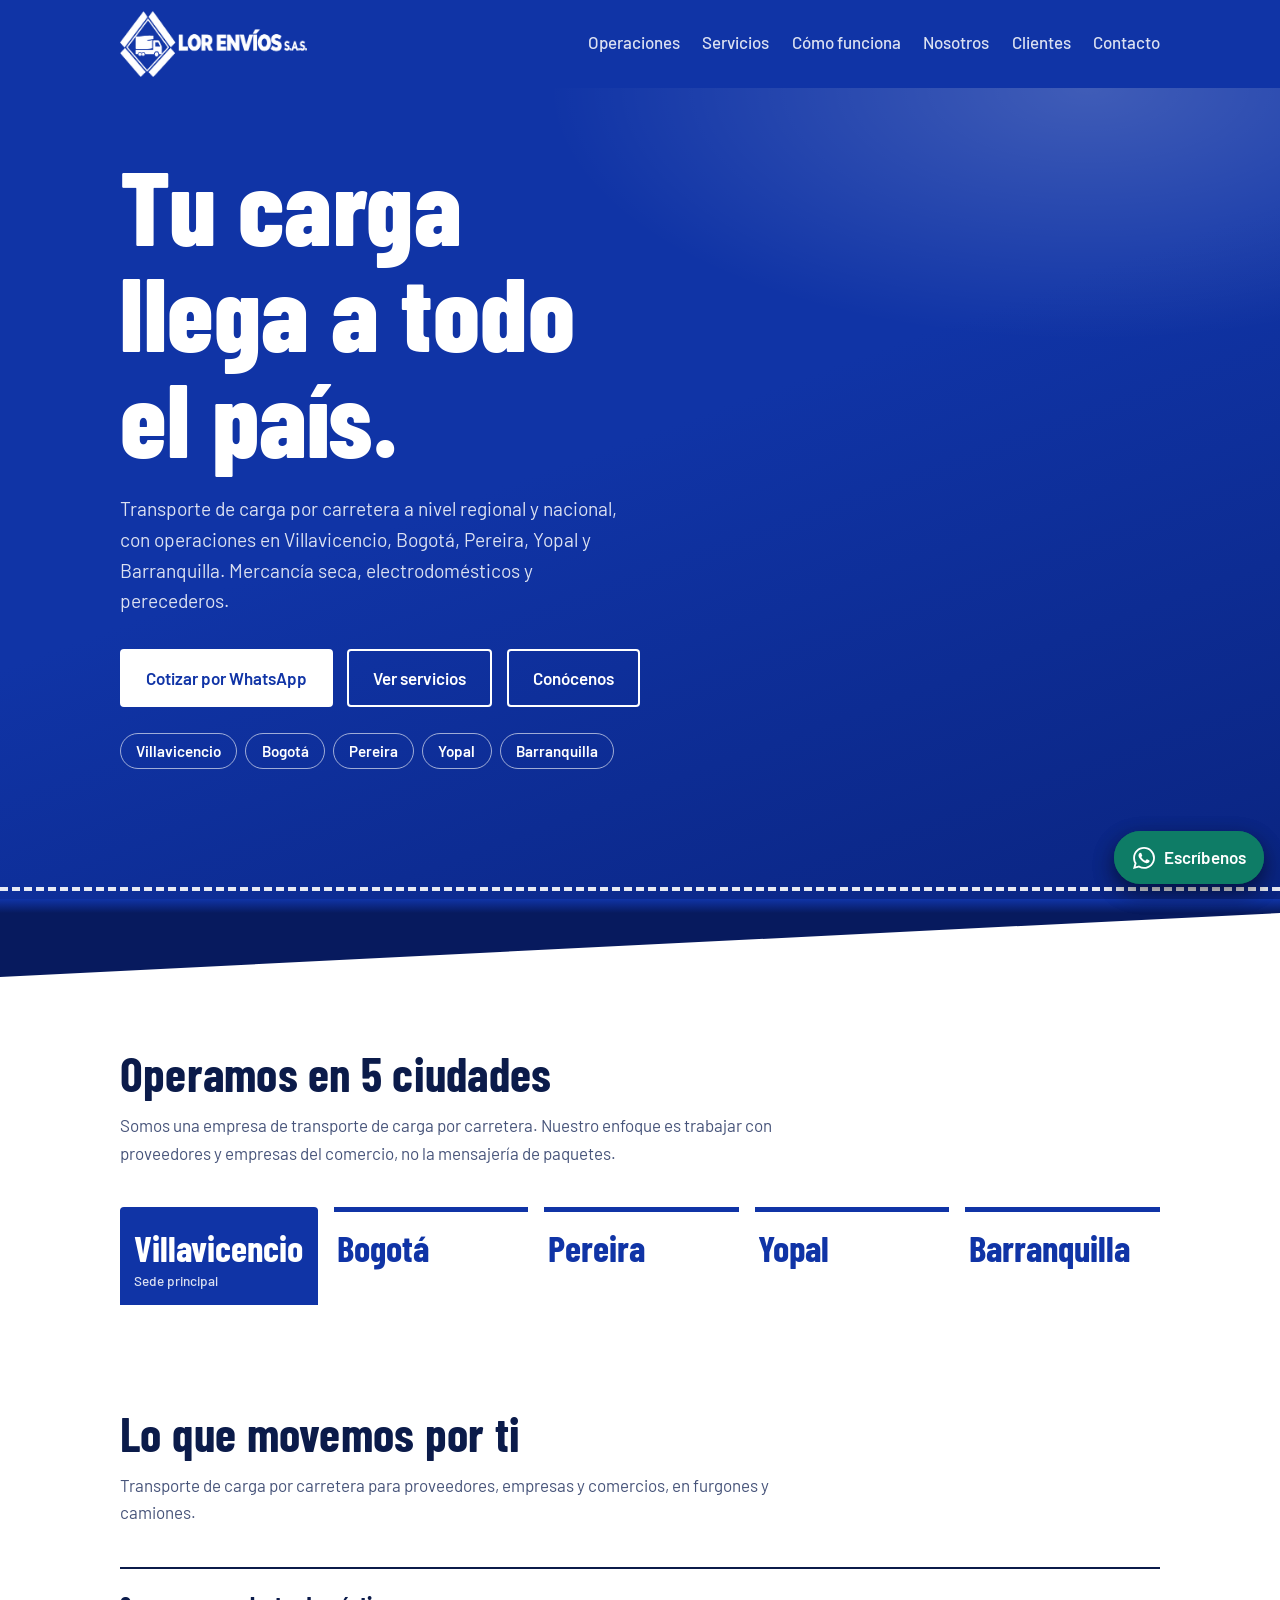
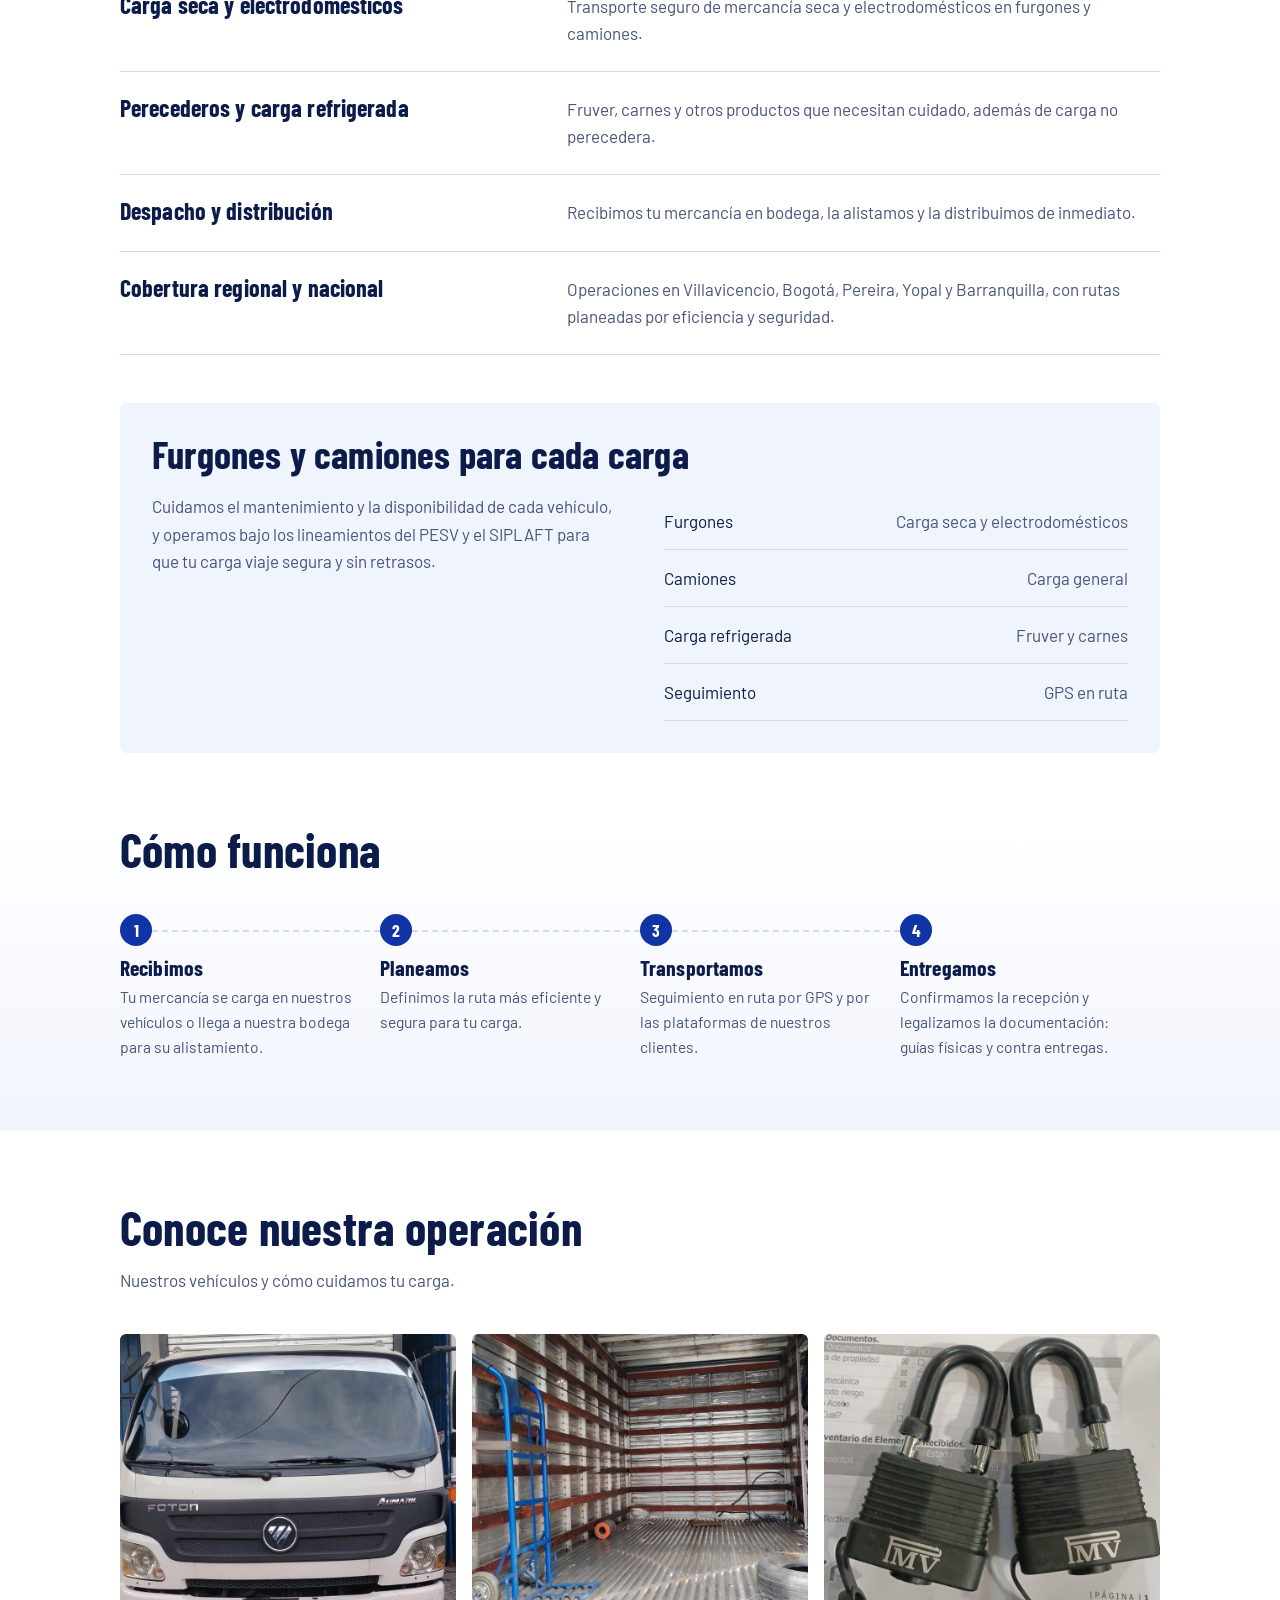
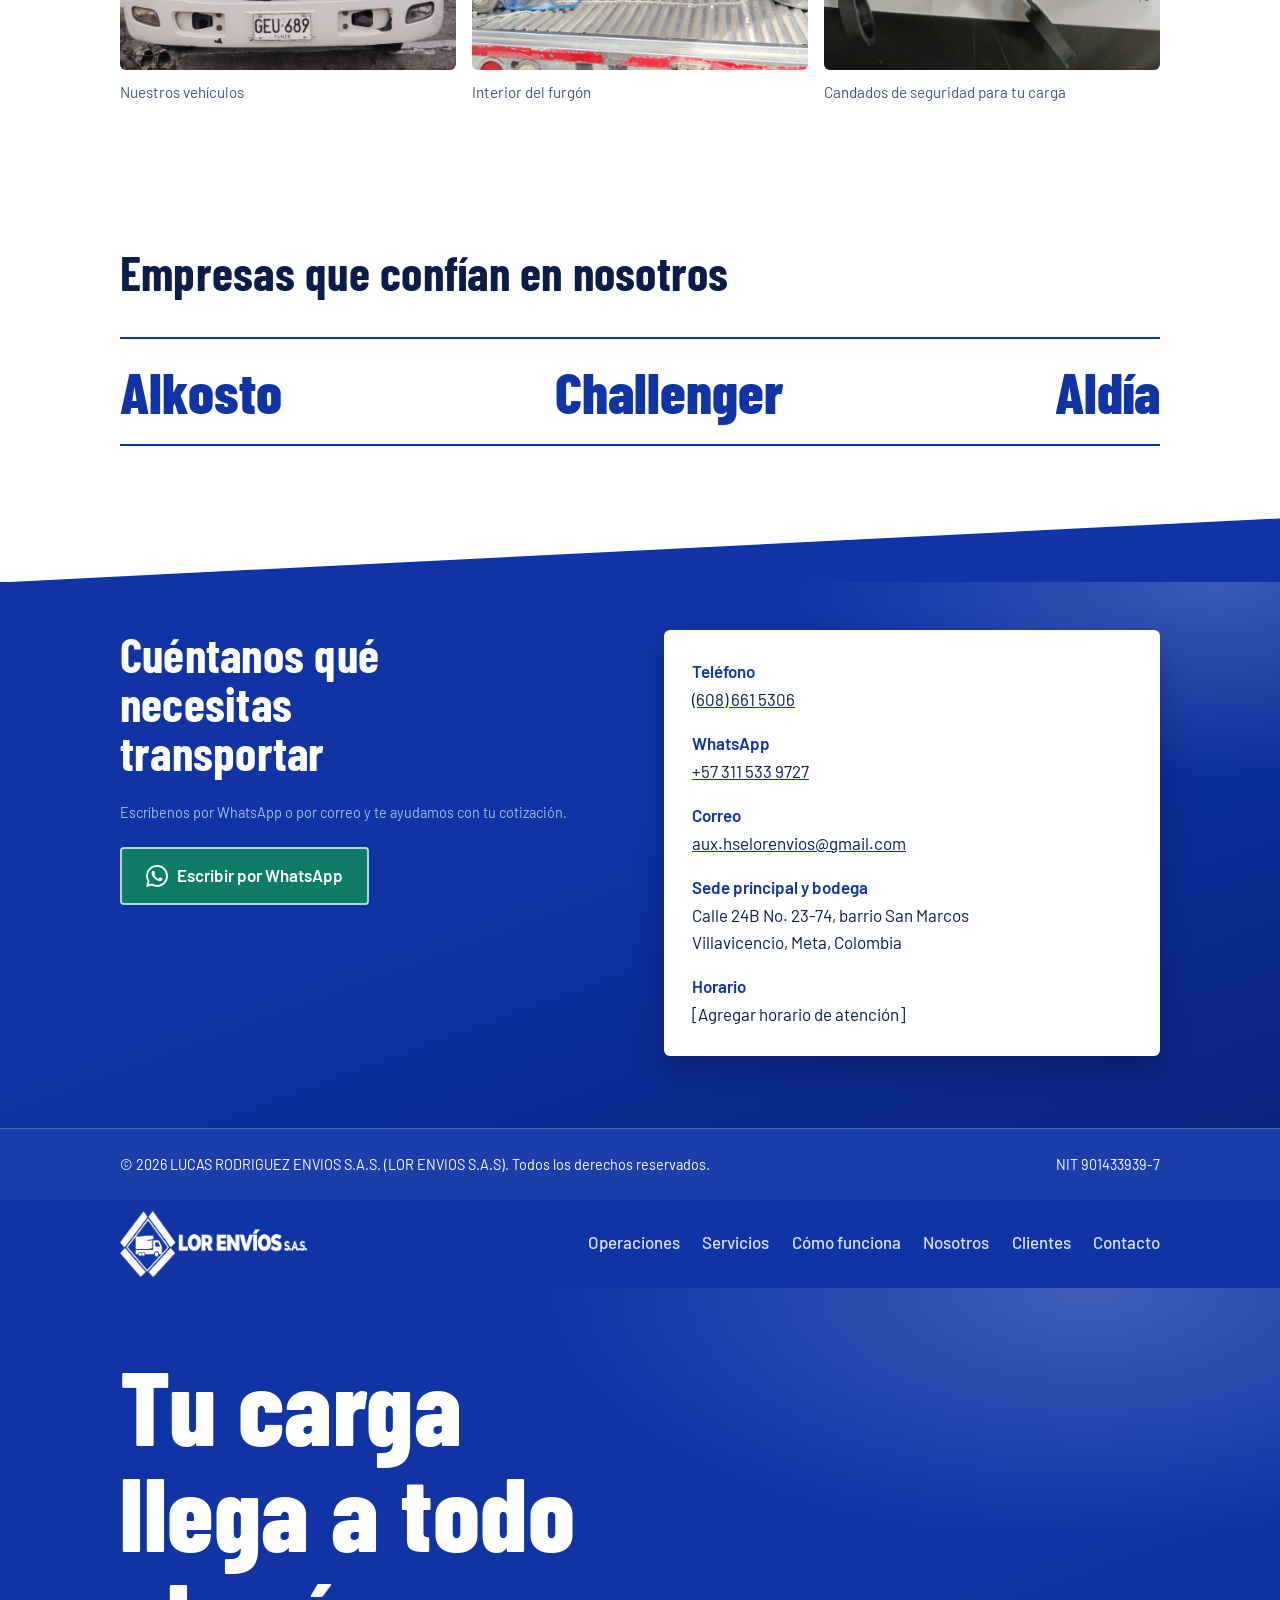
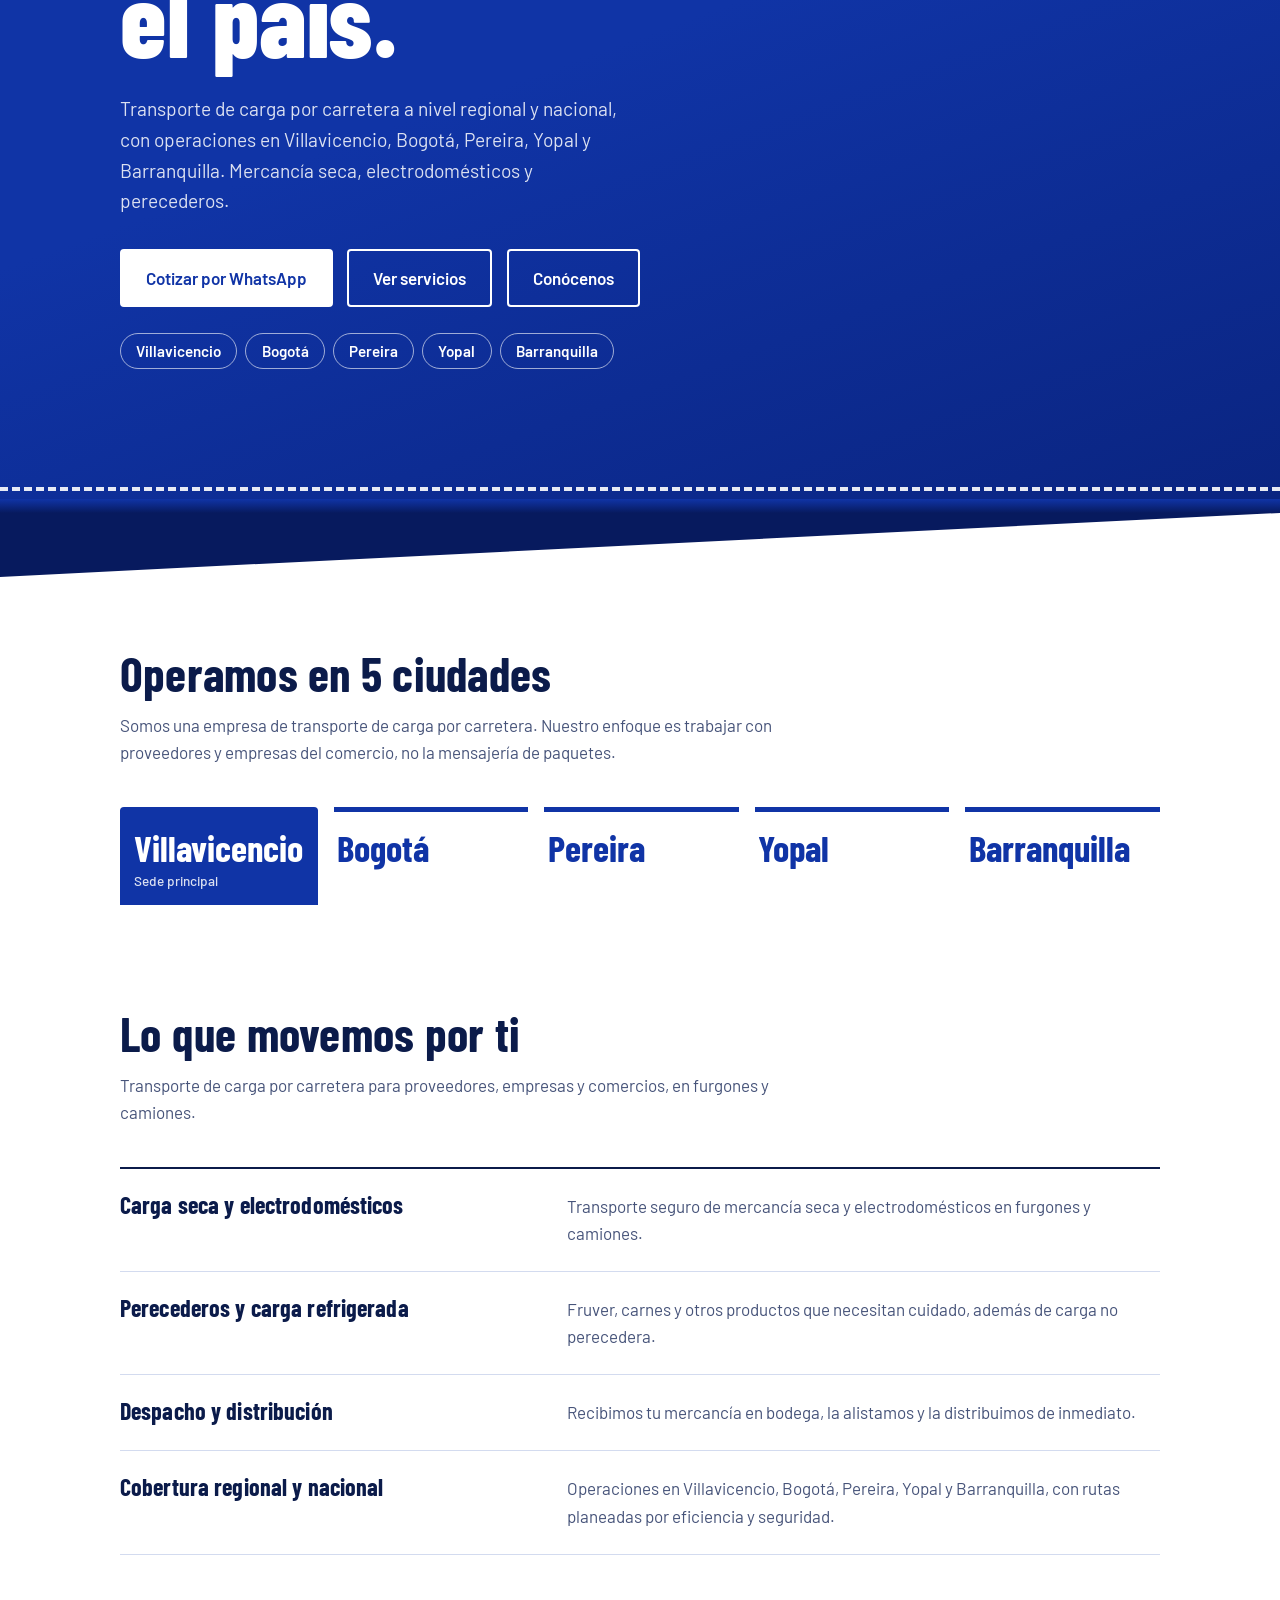
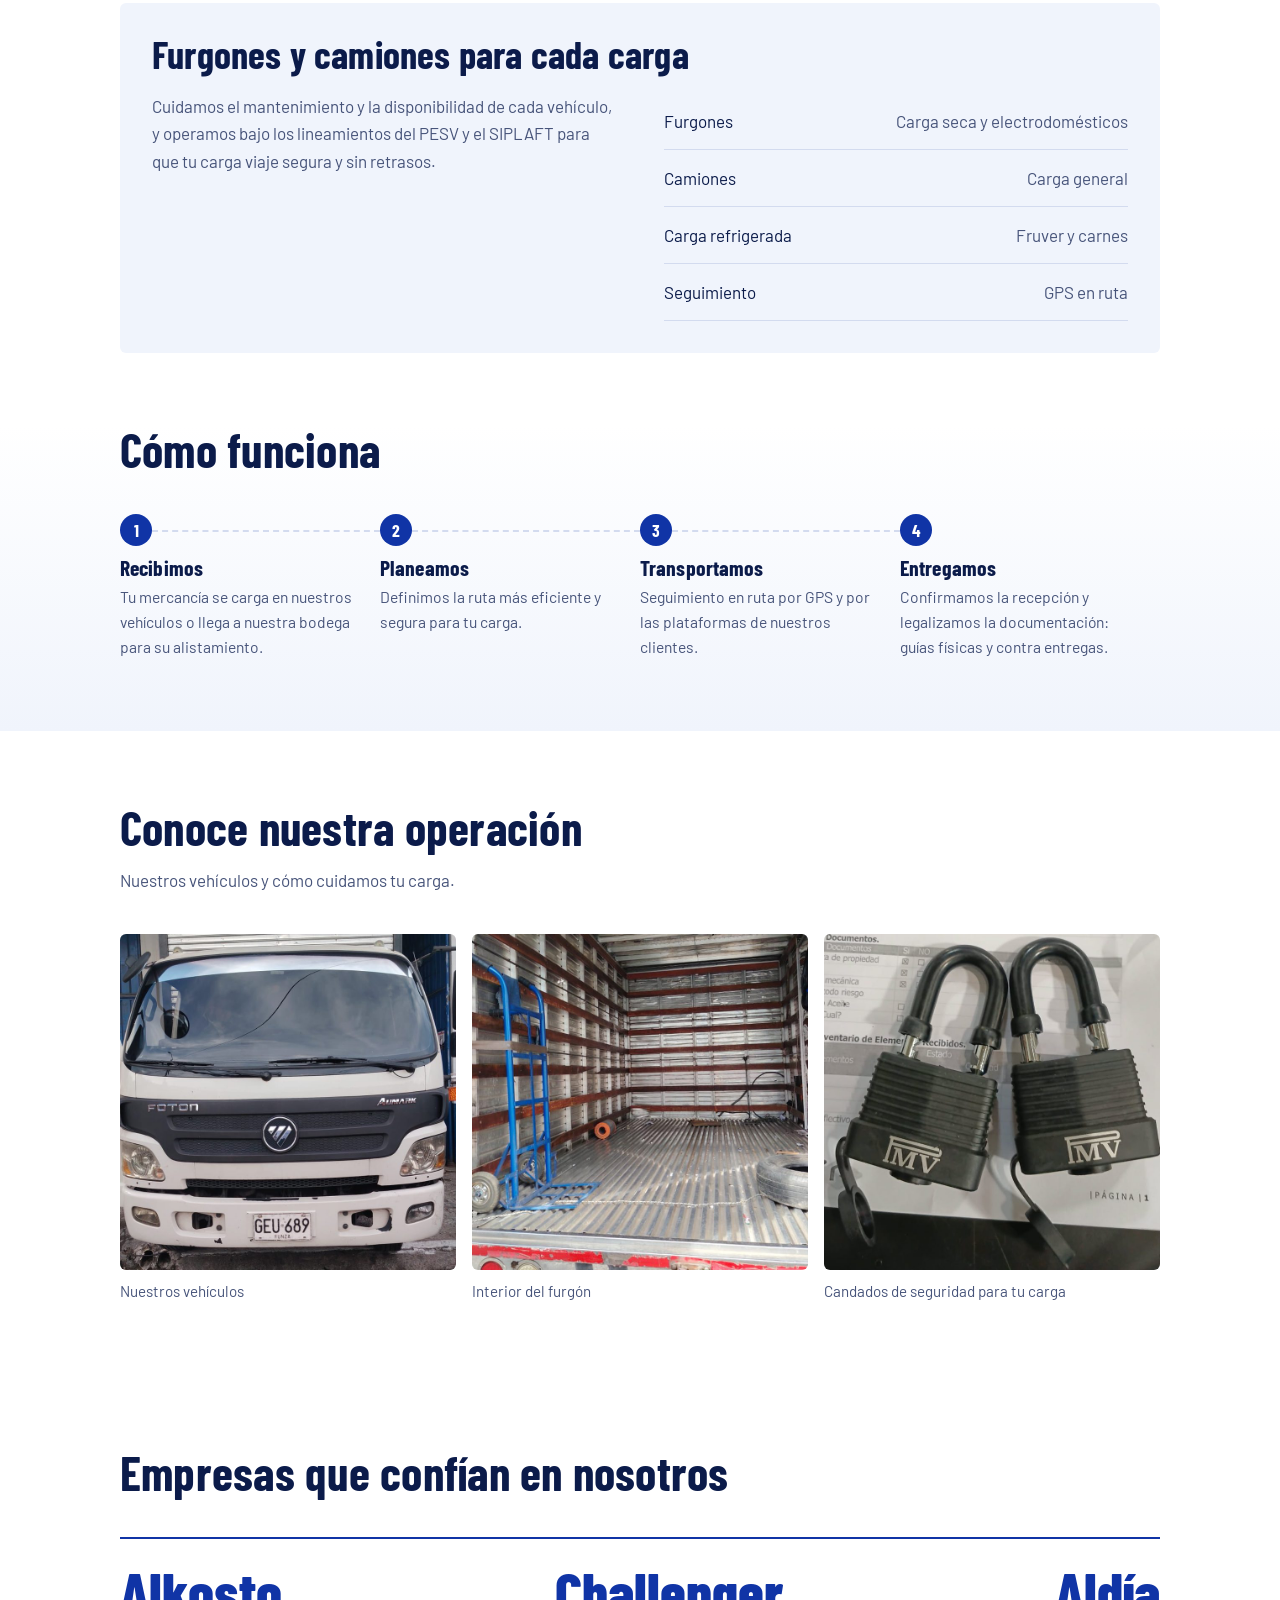
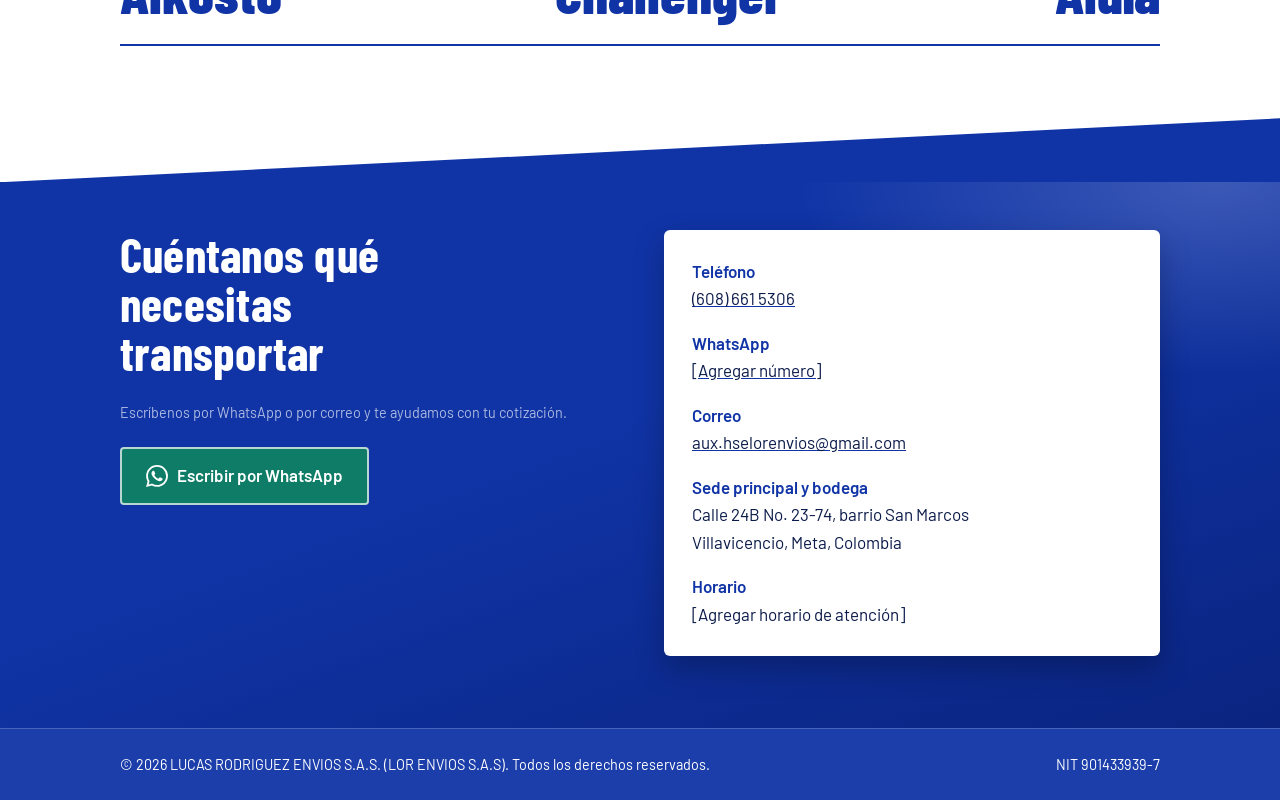
<file: lorenvios (2).html>
<!DOCTYPE html>
<html lang="es">
<head>
<meta charset="utf-8">
<meta name="viewport" content="width=device-width, initial-scale=1, viewport-fit=cover">
<title>LOR ENVIOS S.A.S | Transporte de carga por carretera en Villavicencio</title>
<link rel="preconnect" href="https://fonts.googleapis.com">
<link href="https://fonts.googleapis.com/css2?family=Barlow+Condensed:wght@600;700;800&family=Barlow:wght@400;500;600&display=swap" rel="stylesheet">
<style>
:root{
  --bg:#FFFFFF; --surface:#F0F4FC; --ink:#0B1B4A; --muted:#47547A; --line:#D3DBEF; --light:#FFFFFF;
  --brand:#1034A6; --tint:#A9C0FF; --road:#1034A6; --road-ink:#FFFFFF; --signal:#FFFFFF; --signal-ink:#1034A6; --blue:#1034A6;
  --head:'Barlow Condensed','Arial Narrow',Arial,sans-serif; --body:'Barlow',Arial,Helvetica,sans-serif;
  box-sizing:border-box; padding-top:env(safe-area-inset-top,0px); padding-bottom:env(safe-area-inset-bottom,0px);
}
@media (prefers-color-scheme:dark){
  :root:not([data-theme="light"]){--bg:#0A1230; --surface:#0F1B45; --ink:#EAF0FF; --muted:#A9B6DB; --line:#22306A; --blue:#8FADFF;}
}
:root[data-theme="dark"]{--bg:#0A1230; --surface:#0F1B45; --ink:#EAF0FF; --muted:#A9B6DB; --line:#22306A; --blue:#8FADFF;}
html{scroll-padding-top:calc(72px + env(safe-area-inset-top,0px));scroll-behavior:smooth}
*,*::before,*::after{box-sizing:border-box}
body{margin:0;background:var(--bg);color:var(--ink);font:400 1.0625rem/1.6 var(--body)}
a{color:inherit}
:focus-visible{outline:3px solid var(--blue);outline-offset:3px}
header :focus-visible,.hero :focus-visible,.fleet-l :focus-visible,footer :focus-visible{outline-color:#FFFFFF}
.wrap{max-width:1080px;margin:0 auto;padding:0 1.25rem}
h1,h2,h3{font-family:var(--head);line-height:1.02;margin:0;letter-spacing:.005em}
h2{font-size:clamp(2rem,5vw,3rem);font-weight:700}
h3{font-size:1.5rem;font-weight:700}
p{margin:0}

header{position:sticky;top:0;z-index:5;background:var(--road);color:var(--road-ink);padding-top:env(safe-area-inset-top,0px)}
.bar{display:flex;align-items:center;justify-content:space-between;gap:1rem;min-height:88px;padding-block:.4rem}
.logo{font:800 1.75rem/1 var(--head);text-decoration:none}
.logo{display:flex;align-items:center}
.logo img{display:block;height:66px;width:auto}
.logo small{font:600 .8rem var(--body);opacity:.7;margin-left:.4rem}
nav{display:flex;gap:1.4rem;flex-wrap:wrap}
nav a{text-decoration:none;font-weight:500;opacity:.85;padding:.25rem 0;border-bottom:2px solid transparent}
nav a:hover{opacity:1;border-color:var(--signal)}

.hero{background:radial-gradient(900px 420px at 85% 0,rgba(255,255,255,.2),transparent 60%),linear-gradient(160deg,#1034A6 45%,#0A2480);color:var(--light);padding:4rem 0 0;overflow:hidden}
.hero h1{font-size:clamp(3rem,10vw,6.5rem);font-weight:800;max-width:11ch}
.hero p.lead{max-width:46ch;margin-top:1.5rem;font-size:1.2rem;opacity:.85}
.cta{display:flex;gap:.9rem;flex-wrap:wrap;margin-top:2rem}
.btn{display:inline-block;padding:.85rem 1.5rem;border-radius:4px;font-weight:600;text-decoration:none;border:2px solid var(--signal)}
.btn.main{background:var(--signal);color:var(--signal-ink)}
.btn.main:hover{filter:brightness(1.08)}
.btn.ghost{color:var(--signal)}
.btn.ghost:hover{background:rgba(255,255,255,.16)}
.road{position:relative;height:96px;margin-top:3rem}
.road::before{content:"";position:absolute;left:0;right:0;bottom:22px;height:0;border-top:4px dashed var(--signal);opacity:.9}
.road::after{content:"";position:absolute;left:0;right:0;bottom:0;height:14px;background:linear-gradient(var(--road),#071A5E)}
.van{position:absolute;bottom:26px;left:-160px;width:150px;color:var(--signal);animation:drive 14s linear infinite}
@keyframes drive{to{transform:translateX(calc(100vw + 340px))}}

.pills{display:flex;flex-wrap:wrap;gap:.5rem;margin:1.6rem 0 0;padding:0;list-style:none}
.pills li{border:1.5px solid rgba(255,255,255,.6);border-radius:999px;padding:.3rem .95rem;font-weight:600;font-size:.95rem}
.cities{list-style:none;margin:0;padding:0;display:grid;grid-template-columns:repeat(5,1fr);gap:1rem}
.cities li{border-top:5px solid var(--blue);padding:1rem .2rem 0;font:700 clamp(1.7rem,3.2vw,2.3rem)/1.05 var(--head);color:var(--blue)}
.cities small{display:block;font:500 .85rem var(--body);color:var(--muted);margin-top:.35rem}
.cities li.main{background:var(--brand);border-color:var(--brand);color:var(--light);border-radius:4px 4px 0 0;padding:1rem .9rem}
.cities li.main small{color:var(--light);opacity:.85}
.btn.wa{display:inline-flex;align-items:center;gap:.55rem;background:#0E7C66;border-color:rgba(255,255,255,.7);color:#fff;margin-top:1.4rem}
.btn.wa:hover{filter:brightness(1.1)}
.wa-float{position:fixed;right:1rem;bottom:calc(1rem + env(safe-area-inset-bottom,0px));z-index:10;display:flex;align-items:center;gap:.55rem;background:#0E7C66;color:#fff;padding:.8rem 1.15rem;border-radius:999px;font-weight:600;text-decoration:none;box-shadow:0 8px 22px rgba(0,0,0,.3)}
.wa-float:hover{filter:brightness(1.1)}
@media (max-width:480px){.wa-float span{display:none}.wa-float{padding:.95rem}}
.slant{height:64px;background:#071A5E}
.slant::after{content:"";display:block;height:100%;background:var(--bg);clip-path:polygon(0 100%,100% 0,100% 100%)}
.slant.rise{background:var(--bg)}
.slant.rise::after{background:#1034A6}
#proceso{background:linear-gradient(180deg,var(--bg),var(--surface))}
section{padding:4.5rem 0}
.contact{padding-top:3rem}
.head{max-width:42rem;margin-bottom:2.5rem}
.head p{color:var(--muted);margin-top:.9rem}

.services{border-top:2px solid var(--ink)}
.service{display:grid;grid-template-columns:minmax(0,1fr) minmax(0,1.4fr);gap:1.5rem;padding:1.5rem 0;border-bottom:1px solid var(--line)}
.service p{color:var(--muted);max-width:60ch}

.steps{list-style:none;margin:0;padding:0;display:grid;grid-template-columns:repeat(4,1fr);gap:0;counter-reset:s}
.steps li{position:relative;padding:2.6rem 1.2rem 0 0;counter-increment:s}
.steps li::before{content:counter(s);position:absolute;top:0;left:0;width:2rem;height:2rem;border-radius:50%;background:var(--brand);color:var(--light);font:700 1.1rem/2rem var(--head);text-align:center;z-index:1}
.steps li::after{content:"";position:absolute;top:1rem;left:2rem;right:0;border-top:2px dashed var(--line)}
.steps li:last-child::after{display:none}
.steps h3{font-size:1.35rem;margin-bottom:.4rem}
.steps p{color:var(--muted);font-size:.98rem}

.fleet{display:grid;grid-template-columns:1fr 1fr;padding:0}
.fleet-l{background:radial-gradient(500px 300px at 0 100%,rgba(255,255,255,.16),transparent 60%),linear-gradient(160deg,#1034A6 40%,#0A2480);color:var(--light)}
.fleet-r{background:var(--bg)}
.fleet .in{padding:4.5rem 2.5rem}
.fleet-l .in{padding-left:max(1.25rem,calc((100vw - 1080px)/2 + 1.25rem))}
.fleet-r .in{padding-right:max(1.25rem,calc((100vw - 1080px)/2 + 1.25rem))}
.fleet-l p,.fleet-r p{margin-top:1rem;max-width:48ch}
.fleet-l p{opacity:.92}
.fleet-r p{color:var(--muted)}
.flota{background:var(--surface)}
.fleet-grid{display:grid;grid-template-columns:1fr 1fr;gap:3rem;align-items:start}
.types{margin:0;padding:0;list-style:none}
.types li{display:flex;justify-content:space-between;gap:1rem;padding:.9rem 0;border-bottom:1px solid var(--line)}
.types li span:last-child{color:var(--muted)}
.fleet-grid>p{color:var(--muted)}

.photos{display:grid;grid-template-columns:repeat(3,1fr);gap:1rem;margin:0}
.photos figure{margin:0}
.photos figcaption{margin-top:.6rem;font-size:.95rem;color:var(--muted)}
.photos img,.ph-box{display:block;width:100%;aspect-ratio:1/1;border-radius:6px;object-fit:cover}
.ph-box{display:grid;place-items:center;background:var(--surface);border:2px dashed var(--line);color:var(--muted);font-weight:600}
.fleet-box{margin-top:3rem;background:var(--surface);border-radius:6px;padding:2rem}
.fleet-box h3{font-size:clamp(1.8rem,4vw,2.4rem);margin-bottom:1.2rem}
.clients{list-style:none;margin:0;padding:1.5rem 0;border-block:2px solid var(--blue);color:var(--blue);display:flex;flex-wrap:wrap;justify-content:space-between;gap:1rem 2rem;font:800 clamp(2rem,6vw,3.6rem)/1 var(--head)}
.contact{background:radial-gradient(700px 320px at 95% 0,rgba(255,255,255,.18),transparent 60%),linear-gradient(160deg,#1034A6 45%,#0A2480);color:var(--light)}
.contact a{color:var(--ink);text-decoration-color:var(--blue)}
.contact h2{max-width:14ch}
.contact-grid{display:grid;grid-template-columns:1fr 1fr;gap:3rem}
.contact dl{margin:0;display:grid;gap:1.1rem;background:var(--bg);color:var(--ink);padding:1.75rem;border-radius:6px;box-shadow:0 12px 30px rgba(0,0,0,.25)}
.contact dt{font-weight:600;color:var(--blue)}
.contact dd{margin:0;overflow-wrap:anywhere}
.note{margin-top:1.5rem;font-size:.9rem;opacity:.65}

footer{background:var(--road);color:var(--road-ink);border-top:1px solid rgba(255,255,255,.2);padding:1.5rem 0;font-size:.9rem;opacity:.95}
footer .wrap{display:flex;justify-content:space-between;gap:1rem;flex-wrap:wrap}

@media (max-width:820px){
  .cities{grid-template-columns:1fr 1fr}
  .cities li.main{grid-column:1/-1}
  .logo img{height:54px}
  .photos{grid-template-columns:1fr}
  .fleet-box{padding:1.4rem 1.2rem}
  nav{display:none}
  .service,.fleet-grid,.contact-grid{grid-template-columns:1fr;gap:1rem}
  .fleet{grid-template-columns:1fr}
  .fleet .in,.fleet-l .in,.fleet-r .in{padding:3rem 1.25rem}
  .fleet-grid,.contact-grid{gap:2rem}
  .steps{grid-template-columns:1fr;gap:1.6rem}
  .steps li{padding:0 0 0 3rem}
  .steps li::after{display:none}
  section{padding:3.2rem 0}
}
@media (prefers-reduced-motion:reduce){
  .van{animation:none;left:60%}
  html{scroll-behavior:auto}
}
</style>
</head>
<body>

<header>
  <div class="wrap bar">
    <a class="logo" href="#inicio" aria-label="LOR ENVIOS S.A.S, inicio"><img src="logo-blanco.png" alt="LOR ENVÍOS S.A.S" width="187" height="66"></a>
    <nav aria-label="Principal">
      <a href="#operaciones">Operaciones</a>
      <a href="#servicios">Servicios</a>
      <a href="#proceso">Cómo funciona</a>
      <a href="nosotros.html">Nosotros</a>
      <a href="#clientes">Clientes</a>
      <a href="#contacto">Contacto</a>
    </nav>
  </div>
</header>

<main id="inicio">
  <div class="hero">
    <div class="wrap">
      <h1>Tu carga llega a todo el país.</h1>
      <p class="lead">Transporte de carga por carretera a nivel regional y nacional, con operaciones en Villavicencio, Bogotá, Pereira, Yopal y Barranquilla. Mercancía seca, electrodomésticos y perecederos.</p>
      <div class="cta">
        <a class="btn main" data-wa href="#contacto">Cotizar por WhatsApp</a>
        <a class="btn ghost" href="#servicios">Ver servicios</a>
        <a class="btn ghost" href="nosotros.html">Conócenos</a>
      </div>
      <ul class="pills" aria-label="Ciudades de operación">
        <li>Villavicencio</li><li>Bogotá</li><li>Pereira</li><li>Yopal</li><li>Barranquilla</li>
      </ul>
    </div>
    <div class="road" aria-hidden="true">
      <svg class="van" viewBox="0 0 150 60" fill="currentColor"><rect x="2" y="4" width="98" height="40" rx="4"/><path d="M104 16h22c4 0 7 2 9 6l11 12c2 2 3 4 3 7v3h-45z"/><path d="M112 22h13l8 11h-21z" fill="#1034A6"/><circle cx="24" cy="48" r="9" stroke="#1034A6" stroke-width="3"/><circle cx="48" cy="48" r="9" stroke="#1034A6" stroke-width="3"/><circle cx="124" cy="48" r="9" stroke="#1034A6" stroke-width="3"/><circle cx="24" cy="48" r="3" fill="#1034A6"/><circle cx="48" cy="48" r="3" fill="#1034A6"/><circle cx="124" cy="48" r="3" fill="#1034A6"/></svg>
    </div>
  </div>

  <div class="slant" aria-hidden="true"></div>

  <section id="operaciones" style="padding-bottom:2rem">
    <div class="wrap">
      <div class="head">
        <h2>Operamos en 5 ciudades</h2>
        <p>Somos una empresa de transporte de carga por carretera. Nuestro enfoque es trabajar con proveedores y empresas del comercio, no la mensajería de paquetes.</p>
      </div>
      <ul class="cities">
        <li class="main">Villavicencio<small>Sede principal</small></li>
        <li>Bogotá</li><li>Pereira</li><li>Yopal</li><li>Barranquilla</li>
      </ul>
    </div>
  </section>

  <section id="servicios">
    <div class="wrap">
      <div class="head">
        <h2>Lo que movemos por ti</h2>
        <p>Transporte de carga por carretera para proveedores, empresas y comercios, en furgones y camiones.</p>
      </div>
      <div class="services">
        <div class="service"><h3>Carga seca y electrodomésticos</h3><p>Transporte seguro de mercancía seca y electrodomésticos en furgones y camiones.</p></div>
        <div class="service"><h3>Perecederos y carga refrigerada</h3><p>Fruver, carnes y otros productos que necesitan cuidado, además de carga no perecedera.</p></div>
        <div class="service"><h3>Despacho y distribución</h3><p>Recibimos tu mercancía en bodega, la alistamos y la distribuimos de inmediato.</p></div>
        <div class="service"><h3>Cobertura regional y nacional</h3><p>Operaciones en Villavicencio, Bogotá, Pereira, Yopal y Barranquilla, con rutas planeadas por eficiencia y seguridad.</p></div>
      </div>
      <div class="fleet-box">
        <h3>Furgones y camiones para cada carga</h3>
        <div class="fleet-grid">
          <p>Cuidamos el mantenimiento y la disponibilidad de cada vehículo, y operamos bajo los lineamientos del PESV y el SIPLAFT para que tu carga viaje segura y sin retrasos.</p>
          <ul class="types">
            <li><span>Furgones</span><span>Carga seca y electrodomésticos</span></li>
            <li><span>Camiones</span><span>Carga general</span></li>
            <li><span>Carga refrigerada</span><span>Fruver y carnes</span></li>
            <li><span>Seguimiento</span><span>GPS en ruta</span></li>
          </ul>
        </div>
      </div>
    </div>
  </section>

  <section id="proceso" style="padding-top:0">
    <div class="wrap">
      <div class="head"><h2>Cómo funciona</h2></div>
      <ol class="steps">
        <li><h3>Recibimos</h3><p>Tu mercancía se carga en nuestros vehículos o llega a nuestra bodega para su alistamiento.</p></li>
        <li><h3>Planeamos</h3><p>Definimos la ruta más eficiente y segura para tu carga.</p></li>
        <li><h3>Transportamos</h3><p>Seguimiento en ruta por GPS y por las plataformas de nuestros clientes.</p></li>
        <li><h3>Entregamos</h3><p>Confirmamos la recepción y legalizamos la documentación: guías físicas y contra entregas.</p></li>
      </ol>
    </div>
  </section>

    <section id="galeria">
    <div class="wrap">
      <div class="head">
        <h2>Conoce nuestra operación</h2>
        <p>Nuestros vehículos y cómo cuidamos tu carga.</p>
      </div>
      <!-- FOTOS: para agregar otra foto, copie un bloque <figure> completo y cambie el nombre del archivo y el texto -->
      <div class="photos">
        <figure><img src="foto1.jpg" alt="Camión Foton Aumark con furgón cerrado de LOR ENVIOS" loading="lazy"><figcaption>Nuestros vehículos</figcaption></figure>
        <figure><img src="foto2.jpg" alt="Interior del furgón de carga" loading="lazy"><figcaption>Interior del furgón</figcaption></figure>
        <figure><img src="foto3.jpg" alt="Dos candados de seguridad para las puertas del furgón" loading="lazy"><figcaption>Candados de seguridad para tu carga</figcaption></figure>
      </div>
    </div>
  </section>

  <section id="clientes">
    <div class="wrap">
      <div class="head"><h2>Empresas que confían en nosotros</h2></div>
      <ul class="clients">
        <li>Alkosto</li><li>Challenger</li><li>Aldía</li>
      </ul>
    </div>
  </section>

  <div class="slant rise" aria-hidden="true"></div>

  <section id="contacto" class="contact">
    <div class="wrap contact-grid">
      <div>
        <h2>Cuéntanos qué necesitas transportar</h2>
        <p class="note">Escríbenos por WhatsApp o por correo y te ayudamos con tu cotización.</p>
        <a class="btn wa" data-wa href="#contacto"><svg viewBox="0 0 24 24" width="22" height="22" fill="currentColor" aria-hidden="true"><path d="M17.472 14.382c-.297-.149-1.758-.867-2.03-.967-.273-.099-.471-.148-.67.15-.197.297-.767.966-.94 1.164-.173.199-.347.223-.644.075-.297-.15-1.255-.463-2.39-1.475-.883-.788-1.48-1.761-1.653-2.059-.173-.297-.018-.458.13-.606.134-.133.298-.347.446-.52.149-.174.198-.298.298-.497.099-.198.05-.371-.025-.52-.075-.149-.669-1.612-.916-2.207-.242-.579-.487-.5-.669-.51-.173-.008-.371-.01-.57-.01-.198 0-.52.074-.792.372-.272.297-1.04 1.016-1.04 2.479 0 1.462 1.065 2.875 1.213 3.074.149.198 2.096 3.2 5.077 4.487.709.306 1.262.489 1.694.625.712.227 1.36.195 1.871.118.571-.085 1.758-.719 2.006-1.413.248-.694.248-1.289.173-1.413-.074-.124-.272-.198-.57-.347m-5.421 7.403h-.004a9.87 9.87 0 01-5.031-1.378l-.361-.214-3.741.982.998-3.648-.235-.374a9.86 9.86 0 01-1.51-5.26c.001-5.45 4.436-9.884 9.888-9.884 2.64 0 5.122 1.03 6.988 2.898a9.825 9.825 0 012.893 6.994c-.003 5.45-4.437 9.884-9.885 9.884m8.413-18.297A11.815 11.815 0 0012.05 0C5.495 0 .16 5.335.157 11.892c0 2.096.547 4.142 1.588 5.945L.057 24l6.305-1.654a11.882 11.882 0 005.683 1.448h.005c6.554 0 11.89-5.335 11.893-11.893a11.821 11.821 0 00-3.48-8.413Z"/></svg>Escribir por WhatsApp</a>
      </div>
      <dl>
        <div><dt>Teléfono</dt><dd><a href="tel:+576086615306">(608) 661 5306</a></dd></div>
        <div><dt>WhatsApp</dt><dd><a data-wa data-wa-text href="#contacto">[Agregar número]</a></dd></div>
        <div><dt>Correo</dt><dd><a href="mailto:aux.hselorenvios@gmail.com">aux.hselorenvios@gmail.com</a></dd></div>
        <div><dt>Sede principal y bodega</dt><dd>Calle 24B No. 23-74, barrio San Marcos<br>Villavicencio, Meta, Colombia</dd></div>
        <div><dt>Horario</dt><dd>[Agregar horario de atención]</dd></div>
      </dl>
    </div>
  </section>
</main>

<footer>
  <div class="wrap">
    <span>© 2026 LUCAS RODRIGUEZ ENVIOS S.A.S. (LOR ENVIOS S.A.S). Todos los derechos reservados.</span>
    <span>NIT 901433939-7</span>
  </div>
</footer>

<a class="wa-float" data-wa href="#contacto" aria-label="Escribir por WhatsApp"><svg viewBox="0 0 24 24" width="22" height="22" fill="currentColor" aria-hidden="true"><path d="M17.472 14.382c-.297-.149-1.758-.867-2.03-.967-.273-.099-.471-.148-.67.15-.197.297-.767.966-.94 1.164-.173.199-.347.223-.644.075-.297-.15-1.255-.463-2.39-1.475-.883-.788-1.48-1.761-1.653-2.059-.173-.297-.018-.458.13-.606.134-.133.298-.347.446-.52.149-.174.198-.298.298-.497.099-.198.05-.371-.025-.52-.075-.149-.669-1.612-.916-2.207-.242-.579-.487-.5-.669-.51-.173-.008-.371-.01-.57-.01-.198 0-.52.074-.792.372-.272.297-1.04 1.016-1.04 2.479 0 1.462 1.065 2.875 1.213 3.074.149.198 2.096 3.2 5.077 4.487.709.306 1.262.489 1.694.625.712.227 1.36.195 1.871.118.571-.085 1.758-.719 2.006-1.413.248-.694.248-1.289.173-1.413-.074-.124-.272-.198-.57-.347m-5.421 7.403h-.004a9.87 9.87 0 01-5.031-1.378l-.361-.214-3.741.982.998-3.648-.235-.374a9.86 9.86 0 01-1.51-5.26c.001-5.45 4.436-9.884 9.888-9.884 2.64 0 5.122 1.03 6.988 2.898a9.825 9.825 0 012.893 6.994c-.003 5.45-4.437 9.884-9.885 9.884m8.413-18.297A11.815 11.815 0 0012.05 0C5.495 0 .16 5.335.157 11.892c0 2.096.547 4.142 1.588 5.945L.057 24l6.305-1.654a11.882 11.882 0 005.683 1.448h.005c6.554 0 11.89-5.335 11.893-11.893a11.821 11.821 0 00-3.48-8.413Z"/></svg><span>Escríbenos</span></a>

<script>
/* ====== CONFIGURACIÓN DE WHATSAPP (solo cambie estas dos líneas) ====== */
const WA_NUMBER = "573115339727"; /* 57 + celular de 10 dígitos, sin +, sin espacios. Ej: 573001234567 */
const WA_MENSAJE = "Hola, quiero cotizar un transporte de carga con LOR ENVIOS S.A.S.";
/* ====================================================================== */
(function () {
  if (!/^\d{11,15}$/.test(WA_NUMBER)) return; /* sin número válido, los botones llevan a Contacto */
  var url = "https://wa.me/" + WA_NUMBER + "?text=" + encodeURIComponent(WA_MENSAJE);
  document.querySelectorAll("[data-wa]").forEach(function (a) {
    a.href = url; a.target = "_blank"; a.rel = "noopener";
    if (a.hasAttribute("data-wa-text")) a.textContent = "+" + WA_NUMBER.replace(/^(\d{2})(\d{3})(\d{3})(\d+)$/, "$1 $2 $3 $4");
  });
})();
</script>
</body>
</html>
<!DOCTYPE html>
<html lang="es">
<head>
<meta charset="utf-8">
<meta name="viewport" content="width=device-width, initial-scale=1, viewport-fit=cover">
<title>LOR ENVIOS S.A.S | Transporte de carga por carretera en Villavicencio</title>
<link rel="preconnect" href="https://fonts.googleapis.com">
<link href="https://fonts.googleapis.com/css2?family=Barlow+Condensed:wght@600;700;800&family=Barlow:wght@400;500;600&display=swap" rel="stylesheet">
<style>
:root{
  --bg:#FFFFFF; --surface:#F0F4FC; --ink:#0B1B4A; --muted:#47547A; --line:#D3DBEF; --light:#FFFFFF;
  --brand:#1034A6; --tint:#A9C0FF; --road:#1034A6; --road-ink:#FFFFFF; --signal:#FFFFFF; --signal-ink:#1034A6; --blue:#1034A6;
  --head:'Barlow Condensed','Arial Narrow',Arial,sans-serif; --body:'Barlow',Arial,Helvetica,sans-serif;
  box-sizing:border-box; padding-top:env(safe-area-inset-top,0px); padding-bottom:env(safe-area-inset-bottom,0px);
}
@media (prefers-color-scheme:dark){
  :root:not([data-theme="light"]){--bg:#0A1230; --surface:#0F1B45; --ink:#EAF0FF; --muted:#A9B6DB; --line:#22306A; --blue:#8FADFF;}
}
:root[data-theme="dark"]{--bg:#0A1230; --surface:#0F1B45; --ink:#EAF0FF; --muted:#A9B6DB; --line:#22306A; --blue:#8FADFF;}
html{scroll-padding-top:calc(72px + env(safe-area-inset-top,0px));scroll-behavior:smooth}
*,*::before,*::after{box-sizing:border-box}
body{margin:0;background:var(--bg);color:var(--ink);font:400 1.0625rem/1.6 var(--body)}
a{color:inherit}
:focus-visible{outline:3px solid var(--blue);outline-offset:3px}
header :focus-visible,.hero :focus-visible,.fleet-l :focus-visible,footer :focus-visible{outline-color:#FFFFFF}
.wrap{max-width:1080px;margin:0 auto;padding:0 1.25rem}
h1,h2,h3{font-family:var(--head);line-height:1.02;margin:0;letter-spacing:.005em}
h2{font-size:clamp(2rem,5vw,3rem);font-weight:700}
h3{font-size:1.5rem;font-weight:700}
p{margin:0}

header{position:sticky;top:0;z-index:5;background:var(--road);color:var(--road-ink);padding-top:env(safe-area-inset-top,0px)}
.bar{display:flex;align-items:center;justify-content:space-between;gap:1rem;min-height:88px;padding-block:.4rem}
.logo{font:800 1.75rem/1 var(--head);text-decoration:none}
.logo{display:flex;align-items:center}
.logo img{display:block;height:66px;width:auto}
.logo small{font:600 .8rem var(--body);opacity:.7;margin-left:.4rem}
nav{display:flex;gap:1.4rem;flex-wrap:wrap}
nav a{text-decoration:none;font-weight:500;opacity:.85;padding:.25rem 0;border-bottom:2px solid transparent}
nav a:hover{opacity:1;border-color:var(--signal)}

.hero{background:radial-gradient(900px 420px at 85% 0,rgba(255,255,255,.2),transparent 60%),linear-gradient(160deg,#1034A6 45%,#0A2480);color:var(--light);padding:4rem 0 0;overflow:hidden}
.hero h1{font-size:clamp(3rem,10vw,6.5rem);font-weight:800;max-width:11ch}
.hero p.lead{max-width:46ch;margin-top:1.5rem;font-size:1.2rem;opacity:.85}
.cta{display:flex;gap:.9rem;flex-wrap:wrap;margin-top:2rem}
.btn{display:inline-block;padding:.85rem 1.5rem;border-radius:4px;font-weight:600;text-decoration:none;border:2px solid var(--signal)}
.btn.main{background:var(--signal);color:var(--signal-ink)}
.btn.main:hover{filter:brightness(1.08)}
.btn.ghost{color:var(--signal)}
.btn.ghost:hover{background:rgba(255,255,255,.16)}
.road{position:relative;height:96px;margin-top:3rem}
.road::before{content:"";position:absolute;left:0;right:0;bottom:22px;height:0;border-top:4px dashed var(--signal);opacity:.9}
.road::after{content:"";position:absolute;left:0;right:0;bottom:0;height:14px;background:linear-gradient(var(--road),#071A5E)}
.van{position:absolute;bottom:26px;left:-160px;width:150px;color:var(--signal);animation:drive 14s linear infinite}
@keyframes drive{to{transform:translateX(calc(100vw + 340px))}}

.pills{display:flex;flex-wrap:wrap;gap:.5rem;margin:1.6rem 0 0;padding:0;list-style:none}
.pills li{border:1.5px solid rgba(255,255,255,.6);border-radius:999px;padding:.3rem .95rem;font-weight:600;font-size:.95rem}
.cities{list-style:none;margin:0;padding:0;display:grid;grid-template-columns:repeat(5,1fr);gap:1rem}
.cities li{border-top:5px solid var(--blue);padding:1rem .2rem 0;font:700 clamp(1.7rem,3.2vw,2.3rem)/1.05 var(--head);color:var(--blue)}
.cities small{display:block;font:500 .85rem var(--body);color:var(--muted);margin-top:.35rem}
.cities li.main{background:var(--brand);border-color:var(--brand);color:var(--light);border-radius:4px 4px 0 0;padding:1rem .9rem}
.cities li.main small{color:var(--light);opacity:.85}
.btn.wa{display:inline-flex;align-items:center;gap:.55rem;background:#0E7C66;border-color:rgba(255,255,255,.7);color:#fff;margin-top:1.4rem}
.btn.wa:hover{filter:brightness(1.1)}
.wa-float{position:fixed;right:1rem;bottom:calc(1rem + env(safe-area-inset-bottom,0px));z-index:10;display:flex;align-items:center;gap:.55rem;background:#0E7C66;color:#fff;padding:.8rem 1.15rem;border-radius:999px;font-weight:600;text-decoration:none;box-shadow:0 8px 22px rgba(0,0,0,.3)}
.wa-float:hover{filter:brightness(1.1)}
@media (max-width:480px){.wa-float span{display:none}.wa-float{padding:.95rem}}
.slant{height:64px;background:#071A5E}
.slant::after{content:"";display:block;height:100%;background:var(--bg);clip-path:polygon(0 100%,100% 0,100% 100%)}
.slant.rise{background:var(--bg)}
.slant.rise::after{background:#1034A6}
#proceso{background:linear-gradient(180deg,var(--bg),var(--surface))}
section{padding:4.5rem 0}
.contact{padding-top:3rem}
.head{max-width:42rem;margin-bottom:2.5rem}
.head p{color:var(--muted);margin-top:.9rem}

.services{border-top:2px solid var(--ink)}
.service{display:grid;grid-template-columns:minmax(0,1fr) minmax(0,1.4fr);gap:1.5rem;padding:1.5rem 0;border-bottom:1px solid var(--line)}
.service p{color:var(--muted);max-width:60ch}

.steps{list-style:none;margin:0;padding:0;display:grid;grid-template-columns:repeat(4,1fr);gap:0;counter-reset:s}
.steps li{position:relative;padding:2.6rem 1.2rem 0 0;counter-increment:s}
.steps li::before{content:counter(s);position:absolute;top:0;left:0;width:2rem;height:2rem;border-radius:50%;background:var(--brand);color:var(--light);font:700 1.1rem/2rem var(--head);text-align:center;z-index:1}
.steps li::after{content:"";position:absolute;top:1rem;left:2rem;right:0;border-top:2px dashed var(--line)}
.steps li:last-child::after{display:none}
.steps h3{font-size:1.35rem;margin-bottom:.4rem}
.steps p{color:var(--muted);font-size:.98rem}

.fleet{display:grid;grid-template-columns:1fr 1fr;padding:0}
.fleet-l{background:radial-gradient(500px 300px at 0 100%,rgba(255,255,255,.16),transparent 60%),linear-gradient(160deg,#1034A6 40%,#0A2480);color:var(--light)}
.fleet-r{background:var(--bg)}
.fleet .in{padding:4.5rem 2.5rem}
.fleet-l .in{padding-left:max(1.25rem,calc((100vw - 1080px)/2 + 1.25rem))}
.fleet-r .in{padding-right:max(1.25rem,calc((100vw - 1080px)/2 + 1.25rem))}
.fleet-l p,.fleet-r p{margin-top:1rem;max-width:48ch}
.fleet-l p{opacity:.92}
.fleet-r p{color:var(--muted)}
.flota{background:var(--surface)}
.fleet-grid{display:grid;grid-template-columns:1fr 1fr;gap:3rem;align-items:start}
.types{margin:0;padding:0;list-style:none}
.types li{display:flex;justify-content:space-between;gap:1rem;padding:.9rem 0;border-bottom:1px solid var(--line)}
.types li span:last-child{color:var(--muted)}
.fleet-grid>p{color:var(--muted)}

.photos{display:grid;grid-template-columns:repeat(3,1fr);gap:1rem;margin:0}
.photos figure{margin:0}
.photos figcaption{margin-top:.6rem;font-size:.95rem;color:var(--muted)}
.photos img,.ph-box{display:block;width:100%;aspect-ratio:1/1;border-radius:6px;object-fit:cover}
.ph-box{display:grid;place-items:center;background:var(--surface);border:2px dashed var(--line);color:var(--muted);font-weight:600}
.fleet-box{margin-top:3rem;background:var(--surface);border-radius:6px;padding:2rem}
.fleet-box h3{font-size:clamp(1.8rem,4vw,2.4rem);margin-bottom:1.2rem}
.clients{list-style:none;margin:0;padding:1.5rem 0;border-block:2px solid var(--blue);color:var(--blue);display:flex;flex-wrap:wrap;justify-content:space-between;gap:1rem 2rem;font:800 clamp(2rem,6vw,3.6rem)/1 var(--head)}
.contact{background:radial-gradient(700px 320px at 95% 0,rgba(255,255,255,.18),transparent 60%),linear-gradient(160deg,#1034A6 45%,#0A2480);color:var(--light)}
.contact a{color:var(--ink);text-decoration-color:var(--blue)}
.contact h2{max-width:14ch}
.contact-grid{display:grid;grid-template-columns:1fr 1fr;gap:3rem}
.contact dl{margin:0;display:grid;gap:1.1rem;background:var(--bg);color:var(--ink);padding:1.75rem;border-radius:6px;box-shadow:0 12px 30px rgba(0,0,0,.25)}
.contact dt{font-weight:600;color:var(--blue)}
.contact dd{margin:0;overflow-wrap:anywhere}
.note{margin-top:1.5rem;font-size:.9rem;opacity:.65}

footer{background:var(--road);color:var(--road-ink);border-top:1px solid rgba(255,255,255,.2);padding:1.5rem 0;font-size:.9rem;opacity:.95}
footer .wrap{display:flex;justify-content:space-between;gap:1rem;flex-wrap:wrap}

@media (max-width:820px){
  .cities{grid-template-columns:1fr 1fr}
  .cities li.main{grid-column:1/-1}
  .logo img{height:54px}
  .photos{grid-template-columns:1fr}
  .fleet-box{padding:1.4rem 1.2rem}
  nav{display:none}
  .service,.fleet-grid,.contact-grid{grid-template-columns:1fr;gap:1rem}
  .fleet{grid-template-columns:1fr}
  .fleet .in,.fleet-l .in,.fleet-r .in{padding:3rem 1.25rem}
  .fleet-grid,.contact-grid{gap:2rem}
  .steps{grid-template-columns:1fr;gap:1.6rem}
  .steps li{padding:0 0 0 3rem}
  .steps li::after{display:none}
  section{padding:3.2rem 0}
}
@media (prefers-reduced-motion:reduce){
  .van{animation:none;left:60%}
  html{scroll-behavior:auto}
}
</style>
</head>
<body>

<header>
  <div class="wrap bar">
    <a class="logo" href="#inicio" aria-label="LOR ENVIOS S.A.S, inicio"><img src="logo-blanco.png" alt="LOR ENVÍOS S.A.S" width="187" height="66"></a>
    <nav aria-label="Principal">
      <a href="#operaciones">Operaciones</a>
      <a href="#servicios">Servicios</a>
      <a href="#proceso">Cómo funciona</a>
      <a href="nosotros.html">Nosotros</a>
      <a href="#clientes">Clientes</a>
      <a href="#contacto">Contacto</a>
    </nav>
  </div>
</header>

<main id="inicio">
  <div class="hero">
    <div class="wrap">
      <h1>Tu carga llega a todo el país.</h1>
      <p class="lead">Transporte de carga por carretera a nivel regional y nacional, con operaciones en Villavicencio, Bogotá, Pereira, Yopal y Barranquilla. Mercancía seca, electrodomésticos y perecederos.</p>
      <div class="cta">
        <a class="btn main" data-wa href="#contacto">Cotizar por WhatsApp</a>
        <a class="btn ghost" href="#servicios">Ver servicios</a>
        <a class="btn ghost" href="nosotros.html">Conócenos</a>
      </div>
      <ul class="pills" aria-label="Ciudades de operación">
        <li>Villavicencio</li><li>Bogotá</li><li>Pereira</li><li>Yopal</li><li>Barranquilla</li>
      </ul>
    </div>
    <div class="road" aria-hidden="true">
      <svg class="van" viewBox="0 0 150 60" fill="currentColor"><rect x="2" y="4" width="98" height="40" rx="4"/><path d="M104 16h22c4 0 7 2 9 6l11 12c2 2 3 4 3 7v3h-45z"/><path d="M112 22h13l8 11h-21z" fill="#1034A6"/><circle cx="24" cy="48" r="9" stroke="#1034A6" stroke-width="3"/><circle cx="48" cy="48" r="9" stroke="#1034A6" stroke-width="3"/><circle cx="124" cy="48" r="9" stroke="#1034A6" stroke-width="3"/><circle cx="24" cy="48" r="3" fill="#1034A6"/><circle cx="48" cy="48" r="3" fill="#1034A6"/><circle cx="124" cy="48" r="3" fill="#1034A6"/></svg>
    </div>
  </div>

  <div class="slant" aria-hidden="true"></div>

  <section id="operaciones" style="padding-bottom:2rem">
    <div class="wrap">
      <div class="head">
        <h2>Operamos en 5 ciudades</h2>
        <p>Somos una empresa de transporte de carga por carretera. Nuestro enfoque es trabajar con proveedores y empresas del comercio, no la mensajería de paquetes.</p>
      </div>
      <ul class="cities">
        <li class="main">Villavicencio<small>Sede principal</small></li>
        <li>Bogotá</li><li>Pereira</li><li>Yopal</li><li>Barranquilla</li>
      </ul>
    </div>
  </section>

  <section id="servicios">
    <div class="wrap">
      <div class="head">
        <h2>Lo que movemos por ti</h2>
        <p>Transporte de carga por carretera para proveedores, empresas y comercios, en furgones y camiones.</p>
      </div>
      <div class="services">
        <div class="service"><h3>Carga seca y electrodomésticos</h3><p>Transporte seguro de mercancía seca y electrodomésticos en furgones y camiones.</p></div>
        <div class="service"><h3>Perecederos y carga refrigerada</h3><p>Fruver, carnes y otros productos que necesitan cuidado, además de carga no perecedera.</p></div>
        <div class="service"><h3>Despacho y distribución</h3><p>Recibimos tu mercancía en bodega, la alistamos y la distribuimos de inmediato.</p></div>
        <div class="service"><h3>Cobertura regional y nacional</h3><p>Operaciones en Villavicencio, Bogotá, Pereira, Yopal y Barranquilla, con rutas planeadas por eficiencia y seguridad.</p></div>
      </div>
      <div class="fleet-box">
        <h3>Furgones y camiones para cada carga</h3>
        <div class="fleet-grid">
          <p>Cuidamos el mantenimiento y la disponibilidad de cada vehículo, y operamos bajo los lineamientos del PESV y el SIPLAFT para que tu carga viaje segura y sin retrasos.</p>
          <ul class="types">
            <li><span>Furgones</span><span>Carga seca y electrodomésticos</span></li>
            <li><span>Camiones</span><span>Carga general</span></li>
            <li><span>Carga refrigerada</span><span>Fruver y carnes</span></li>
            <li><span>Seguimiento</span><span>GPS en ruta</span></li>
          </ul>
        </div>
      </div>
    </div>
  </section>

  <section id="proceso" style="padding-top:0">
    <div class="wrap">
      <div class="head"><h2>Cómo funciona</h2></div>
      <ol class="steps">
        <li><h3>Recibimos</h3><p>Tu mercancía se carga en nuestros vehículos o llega a nuestra bodega para su alistamiento.</p></li>
        <li><h3>Planeamos</h3><p>Definimos la ruta más eficiente y segura para tu carga.</p></li>
        <li><h3>Transportamos</h3><p>Seguimiento en ruta por GPS y por las plataformas de nuestros clientes.</p></li>
        <li><h3>Entregamos</h3><p>Confirmamos la recepción y legalizamos la documentación: guías físicas y contra entregas.</p></li>
      </ol>
    </div>
  </section>

    <section id="galeria">
    <div class="wrap">
      <div class="head">
        <h2>Conoce nuestra operación</h2>
        <p>Nuestros vehículos y cómo cuidamos tu carga.</p>
      </div>
      <!-- FOTOS: para agregar otra foto, copie un bloque <figure> completo y cambie el nombre del archivo y el texto -->
      <div class="photos">
        <figure><img src="foto1.jpg" alt="Camión Foton Aumark con furgón cerrado de LOR ENVIOS" loading="lazy"><figcaption>Nuestros vehículos</figcaption></figure>
        <figure><img src="foto2.jpg" alt="Interior del furgón de carga" loading="lazy"><figcaption>Interior del furgón</figcaption></figure>
        <figure><img src="foto3.jpg" alt="Dos candados de seguridad para las puertas del furgón" loading="lazy"><figcaption>Candados de seguridad para tu carga</figcaption></figure>
      </div>
    </div>
  </section>

  <section id="clientes">
    <div class="wrap">
      <div class="head"><h2>Empresas que confían en nosotros</h2></div>
      <ul class="clients">
        <li>Alkosto</li><li>Challenger</li><li>Aldía</li>
      </ul>
    </div>
  </section>

  <div class="slant rise" aria-hidden="true"></div>

  <section id="contacto" class="contact">
    <div class="wrap contact-grid">
      <div>
        <h2>Cuéntanos qué necesitas transportar</h2>
        <p class="note">Escríbenos por WhatsApp o por correo y te ayudamos con tu cotización.</p>
        <a class="btn wa" data-wa href="#contacto"><svg viewBox="0 0 24 24" width="22" height="22" fill="currentColor" aria-hidden="true"><path d="M17.472 14.382c-.297-.149-1.758-.867-2.03-.967-.273-.099-.471-.148-.67.15-.197.297-.767.966-.94 1.164-.173.199-.347.223-.644.075-.297-.15-1.255-.463-2.39-1.475-.883-.788-1.48-1.761-1.653-2.059-.173-.297-.018-.458.13-.606.134-.133.298-.347.446-.52.149-.174.198-.298.298-.497.099-.198.05-.371-.025-.52-.075-.149-.669-1.612-.916-2.207-.242-.579-.487-.5-.669-.51-.173-.008-.371-.01-.57-.01-.198 0-.52.074-.792.372-.272.297-1.04 1.016-1.04 2.479 0 1.462 1.065 2.875 1.213 3.074.149.198 2.096 3.2 5.077 4.487.709.306 1.262.489 1.694.625.712.227 1.36.195 1.871.118.571-.085 1.758-.719 2.006-1.413.248-.694.248-1.289.173-1.413-.074-.124-.272-.198-.57-.347m-5.421 7.403h-.004a9.87 9.87 0 01-5.031-1.378l-.361-.214-3.741.982.998-3.648-.235-.374a9.86 9.86 0 01-1.51-5.26c.001-5.45 4.436-9.884 9.888-9.884 2.64 0 5.122 1.03 6.988 2.898a9.825 9.825 0 012.893 6.994c-.003 5.45-4.437 9.884-9.885 9.884m8.413-18.297A11.815 11.815 0 0012.05 0C5.495 0 .16 5.335.157 11.892c0 2.096.547 4.142 1.588 5.945L.057 24l6.305-1.654a11.882 11.882 0 005.683 1.448h.005c6.554 0 11.89-5.335 11.893-11.893a11.821 11.821 0 00-3.48-8.413Z"/></svg>Escribir por WhatsApp</a>
      </div>
      <dl>
        <div><dt>Teléfono</dt><dd><a href="tel:+576086615306">(608) 661 5306</a></dd></div>
        <div><dt>WhatsApp</dt><dd><a data-wa data-wa-text href="#contacto">[Agregar número]</a></dd></div>
        <div><dt>Correo</dt><dd><a href="mailto:aux.hselorenvios@gmail.com">aux.hselorenvios@gmail.com</a></dd></div>
        <div><dt>Sede principal y bodega</dt><dd>Calle 24B No. 23-74, barrio San Marcos<br>Villavicencio, Meta, Colombia</dd></div>
        <div><dt>Horario</dt><dd>[Agregar horario de atención]</dd></div>
      </dl>
    </div>
  </section>
</main>

<footer>
  <div class="wrap">
    <span>© 2026 LUCAS RODRIGUEZ ENVIOS S.A.S. (LOR ENVIOS S.A.S). Todos los derechos reservados.</span>
    <span>NIT 901433939-7</span>
  </div>
</footer>

<a class="wa-float" data-wa href="#contacto" aria-label="Escribir por WhatsApp"><svg viewBox="0 0 24 24" width="22" height="22" fill="currentColor" aria-hidden="true"><path d="M17.472 14.382c-.297-.149-1.758-.867-2.03-.967-.273-.099-.471-.148-.67.15-.197.297-.767.966-.94 1.164-.173.199-.347.223-.644.075-.297-.15-1.255-.463-2.39-1.475-.883-.788-1.48-1.761-1.653-2.059-.173-.297-.018-.458.13-.606.134-.133.298-.347.446-.52.149-.174.198-.298.298-.497.099-.198.05-.371-.025-.52-.075-.149-.669-1.612-.916-2.207-.242-.579-.487-.5-.669-.51-.173-.008-.371-.01-.57-.01-.198 0-.52.074-.792.372-.272.297-1.04 1.016-1.04 2.479 0 1.462 1.065 2.875 1.213 3.074.149.198 2.096 3.2 5.077 4.487.709.306 1.262.489 1.694.625.712.227 1.36.195 1.871.118.571-.085 1.758-.719 2.006-1.413.248-.694.248-1.289.173-1.413-.074-.124-.272-.198-.57-.347m-5.421 7.403h-.004a9.87 9.87 0 01-5.031-1.378l-.361-.214-3.741.982.998-3.648-.235-.374a9.86 9.86 0 01-1.51-5.26c.001-5.45 4.436-9.884 9.888-9.884 2.64 0 5.122 1.03 6.988 2.898a9.825 9.825 0 012.893 6.994c-.003 5.45-4.437 9.884-9.885 9.884m8.413-18.297A11.815 11.815 0 0012.05 0C5.495 0 .16 5.335.157 11.892c0 2.096.547 4.142 1.588 5.945L.057 24l6.305-1.654a11.882 11.882 0 005.683 1.448h.005c6.554 0 11.89-5.335 11.893-11.893a11.821 11.821 0 00-3.48-8.413Z"/></svg><span>Escríbenos</span></a>

<script>
/* ====== CONFIGURACIÓN DE WHATSAPP (solo cambie estas dos líneas) ====== */
const WA_NUMBER = "573144157101"; /* 57 + celular de 10 dígitos, sin +, sin espacios. Ej: 573001234567 */
const WA_MENSAJE = "Hola, quiero cotizar un transporte de carga con LOR ENVIOS S.A.S.";
/* ====================================================================== */
(function () {
  if (!/^\d{11,15}$/.test(WA_NUMBER)) return; /* sin número válido, los botones llevan a Contacto */
  var url = "https://wa.me/" + WA_NUMBER + "?text=" + encodeURIComponent(WA_MENSAJE);
  document.querySelectorAll("[data-wa]").forEach(function (a) {
    a.href = url; a.target = "_blank"; a.rel = "noopener";
    if (a.hasAttribute("data-wa-text")) a.textContent = "+" + WA_NUMBER.replace(/^(\d{2})(\d{3})(\d{3})(\d+)$/, "$1 $2 $3 $4");
  });
})();
</script>
</body>
</html>
</file>
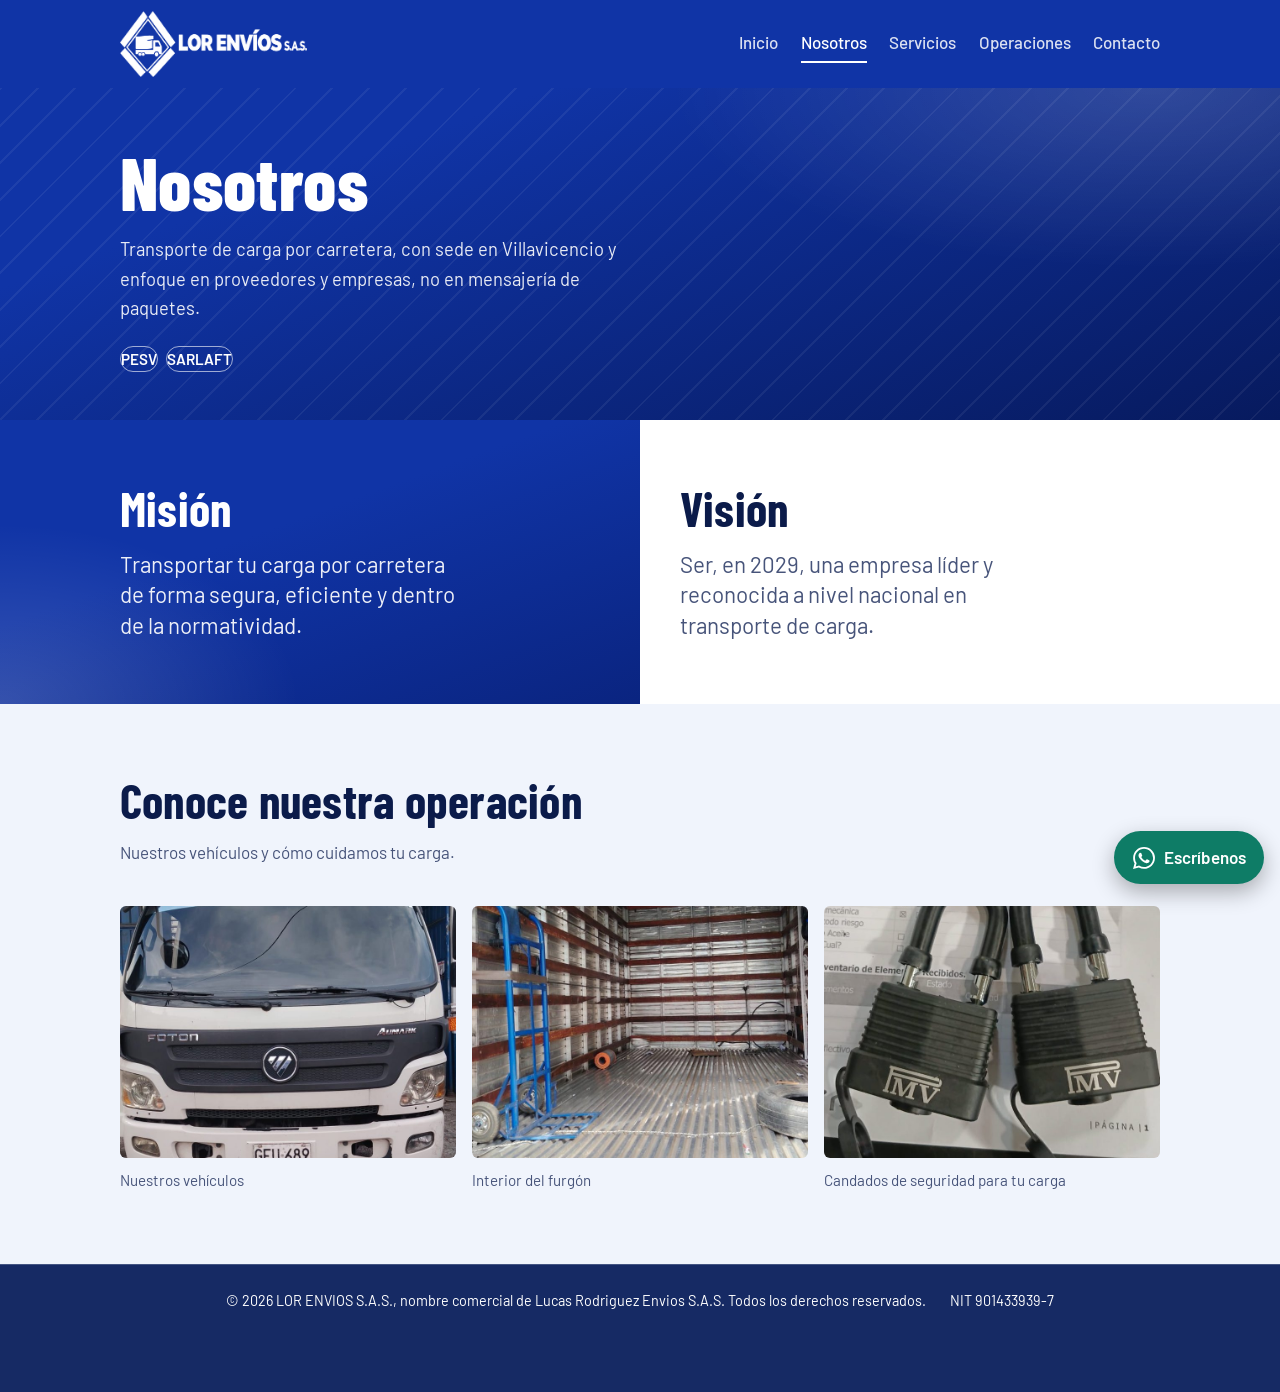
<file: nosotros (1).html>
<!DOCTYPE html>
<html lang="es">
<head>
<meta charset="utf-8">
<meta name="viewport" content="width=device-width, initial-scale=1, viewport-fit=cover">
<meta name="description" content="Misión, visión y operación de LOR ENVIOS S.A.S., empresa de transporte de carga por carretera con sede en Villavicencio.">
<title>Nosotros | LOR ENVIOS S.A.S</title>
<link rel="icon" href="data:image/svg+xml,%3Csvg xmlns='http://www.w3.org/2000/svg' viewBox='0 0 100 100'%3E%3Ctext y='.9em' font-size='90'%3E🚛%3C/text%3E%3C/svg%3E">
<link rel="preconnect" href="https://fonts.googleapis.com">
<link href="https://fonts.googleapis.com/css2?family=Barlow+Condensed:wght@600;700;800&family=Barlow:wght@400;500;600&display=swap" rel="stylesheet">
<link rel="stylesheet" href="estilos.css">
</head>
<body class="p-nosotros">

<header>
  <div class="wrap bar">
    <a class="logo" href="index.html" aria-label="LOR ENVIOS S.A.S, inicio"><img src="logo-blanco.png" alt="LOR ENVÍOS S.A.S" width="187" height="66"></a>
    <nav id="menu" aria-label="Principal">
      <a href="index.html">Inicio</a>
      <a href="nosotros.html" aria-current="page">Nosotros</a>
      <a href="servicios.html">Servicios</a>
      <a href="operaciones.html">Operaciones</a>
      <a href="contacto.html">Contacto</a>
    </nav>
    <button class="menu-btn" type="button" aria-expanded="false" aria-controls="menu" aria-label="Abrir menú"><span></span><span></span><span></span></button>
  </div>
</header>

<main>
<section class="page-hero">
  <div class="wrap">
    <h1>Nosotros</h1>
    <p>Transporte de carga por carretera, con sede en Villavicencio y enfoque en proveedores y empresas, no en mensajería de paquetes.</p>
    <ul class="pills" aria-label="Cumplimiento">
      <li title="Plan Estratégico de Seguridad Vial">PESV</li>
      <li title="Sistema de Administración del Riesgo de Lavado de Activos y de la Financiación del Terrorismo">SARLAFT</li>
    </ul>
  </div>
</section>

  <section id="nosotros" class="fleet">
    <div class="fleet-l"><div class="in">
      <h2>Misión</h2>
      <p>Transportar tu carga por carretera de forma segura, eficiente y dentro de la normatividad.</p>
    </div></div>
    <div class="fleet-r"><div class="in">
      <h2>Visión</h2>
      <p>Ser, en 2029, una empresa líder y reconocida a nivel nacional en transporte de carga.</p>
    </div></div>
  </section>

  <section id="galeria" class="s-tint">
    <div class="wrap">
      <div class="head">
        <h2>Conoce nuestra operación</h2>
        <p>Nuestros vehículos y cómo cuidamos tu carga.</p>
      </div>
      <!-- FOTOS: para agregar otra foto, copie un bloque <figure> completo y cambie el nombre del archivo y el texto -->
      <!-- FOTOS: para agregar otra foto, copie un bloque <figure> completo y cambie el nombre del archivo y el texto -->
      <div class="photos">
        <figure><img src="foto1.jpg" alt="Camión Foton Aumark con furgón cerrado de LOR ENVIOS" loading="lazy"><figcaption>Nuestros vehículos</figcaption></figure>
        <figure><img src="foto2.jpg" alt="Interior del furgón de carga" loading="lazy"><figcaption>Interior del furgón</figcaption></figure>
        <figure><img src="foto3.jpg" alt="Dos candados de seguridad para las puertas del furgón" loading="lazy"><figcaption>Candados de seguridad para tu carga</figcaption></figure>
      </div>
    </div>
  </section>

  </main>

<footer>
  <div class="wrap">
    <span>© 2026 LOR ENVIOS S.A.S., nombre comercial de Lucas Rodriguez Envios S.A.S. Todos los derechos reservados.</span>
    <span>NIT 901433939-7</span>
  </div>
</footer>

<a class="wa-float" data-wa href="contacto.html" aria-label="Escribir por WhatsApp"><svg viewBox="0 0 24 24" width="22" height="22" fill="currentColor" aria-hidden="true"><path d="M17.472 14.382c-.297-.149-1.758-.867-2.03-.967-.273-.099-.471-.148-.67.15-.197.297-.767.966-.94 1.164-.173.199-.347.223-.644.075-.297-.15-1.255-.463-2.39-1.475-.883-.788-1.48-1.761-1.653-2.059-.173-.297-.018-.458.13-.606.134-.133.298-.347.446-.52.149-.174.198-.298.298-.497.099-.198.05-.371-.025-.52-.075-.149-.669-1.612-.916-2.207-.242-.579-.487-.5-.669-.51-.173-.008-.371-.01-.57-.01-.198 0-.52.074-.792.372-.272.297-1.04 1.016-1.04 2.479 0 1.462 1.065 2.875 1.213 3.074.149.198 2.096 3.2 5.077 4.487.709.306 1.262.489 1.694.625.712.227 1.36.195 1.871.118.571-.085 1.758-.719 2.006-1.413.248-.694.248-1.289.173-1.413-.074-.124-.272-.198-.57-.347m-5.421 7.403h-.004a9.87 9.87 0 01-5.031-1.378l-.361-.214-3.741.982.998-3.648-.235-.374a9.86 9.86 0 01-1.51-5.26c.001-5.45 4.436-9.884 9.888-9.884 2.64 0 5.122 1.03 6.988 2.898a9.825 9.825 0 012.893 6.994c-.003 5.45-4.437 9.884-9.885 9.884m8.413-18.297A11.815 11.815 0 0012.05 0C5.495 0 .16 5.335.157 11.892c0 2.096.547 4.142 1.588 5.945L.057 24l6.305-1.654a11.882 11.882 0 005.683 1.448h.005c6.554 0 11.89-5.335 11.893-11.893a11.821 11.821 0 00-3.48-8.413Z"/></svg><span>Escríbenos</span></a>
<script src="app.js"></script>
</body>
</html>
</file>
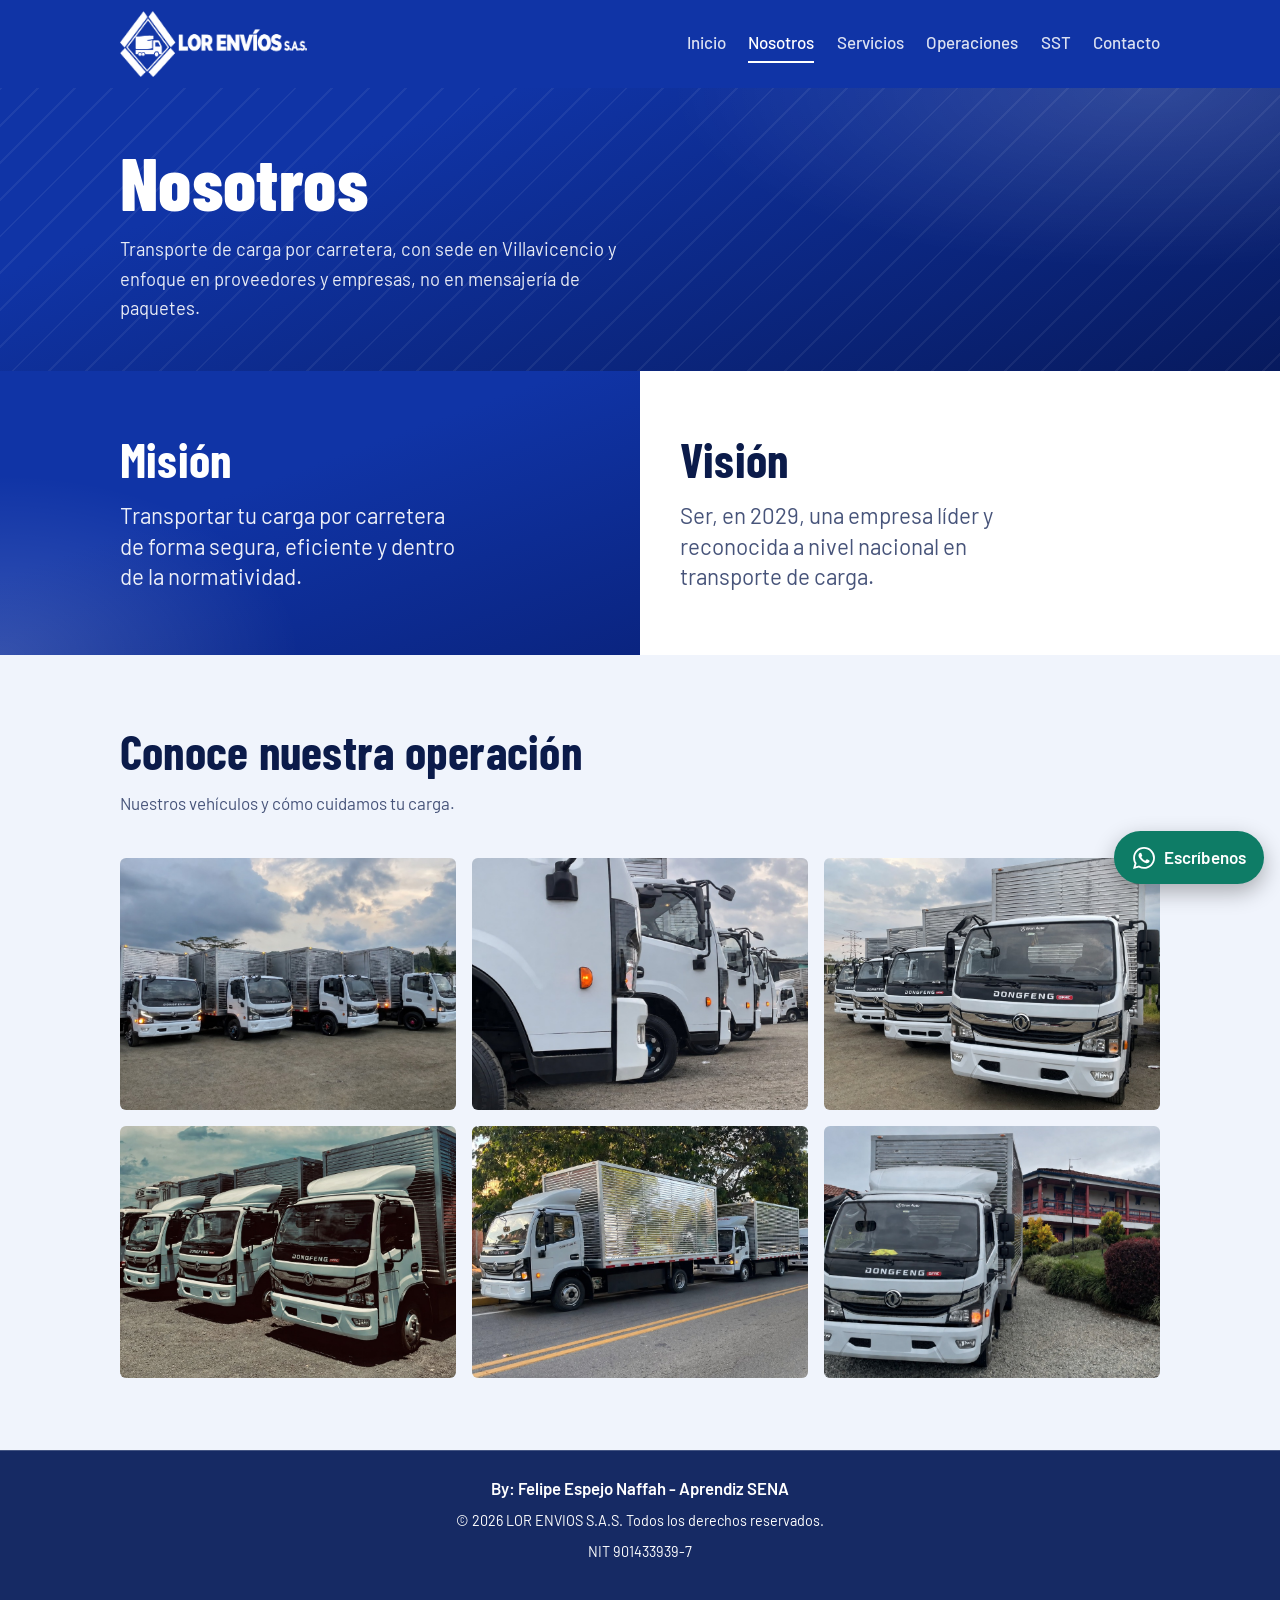
<file: nosotros.html>
<!DOCTYPE html>
<html lang="es">
<head>
<meta charset="utf-8">
<meta name="viewport" content="width=device-width, initial-scale=1, viewport-fit=cover">
<meta name="description" content="Misión, visión y operación de LOR ENVIOS S.A.S., empresa de transporte de carga por carretera con sede en Villavicencio.">
<title>Nosotros | LOR ENVIOS S.A.S</title>
<link rel="icon" href="favicon.ico" sizes="any">
<link rel="icon" type="image/png" sizes="32x32" href="favicon-32.png">
<link rel="icon" type="image/png" sizes="192x192" href="favicon-192.png">
<link rel="apple-touch-icon" href="apple-touch-icon.png">
<meta name="theme-color" content="#1034A6">
<link rel="preconnect" href="https://fonts.googleapis.com">
<link href="https://fonts.googleapis.com/css2?family=Barlow+Condensed:wght@600;700;800&family=Barlow:wght@400;500;600&display=swap" rel="stylesheet">
<link rel="stylesheet" href="estilos.css">
<style>
/* Pie de página: reglas propias para que no dependan de estilos.css */
footer{padding:1.5rem 0 5rem}
footer .wrap{display:flex;flex-wrap:wrap;justify-content:center;align-items:center;gap:.5rem 1.5rem;text-align:center}
footer .credit{flex-basis:100%;white-space:normal;font-size:1.05rem;font-weight:600;opacity:1;text-align:center}
footer .rights{flex-basis:100%;max-width:none;text-align:center}
footer .nit{flex-basis:100%;text-align:center}
.wa-float{transition:opacity .2s}
.wa-float.oculto{opacity:0;pointer-events:none}
</style>
</head>
<body class="p-nosotros">

<header>
  <div class="wrap bar">
    <a class="logo" href="index.html" aria-label="LOR ENVIOS S.A.S, inicio"><img src="logo-blanco.png" alt="LOR ENVÍOS S.A.S" width="187" height="66"></a>
    <nav id="menu" aria-label="Principal">
      <a href="index.html">Inicio</a>
      <a href="nosotros.html" aria-current="page">Nosotros</a>
      <a href="servicios.html">Servicios</a>
      <a href="operaciones.html">Operaciones</a>
      <a href="sst.html">SST</a>
      <a href="contacto.html">Contacto</a>
    </nav>
    <button class="menu-btn" type="button" aria-expanded="false" aria-controls="menu" aria-label="Abrir menú"><span></span><span></span><span></span></button>
  </div>
</header>

<main>
<section class="page-hero">
  <div class="wrap">
    <h1>Nosotros</h1>
    <p>Transporte de carga por carretera, con sede en Villavicencio y enfoque en proveedores y empresas, no en mensajería de paquetes.</p>
  </div>
</section>

  <section id="nosotros" class="fleet">
    <div class="fleet-l"><div class="in">
      <h2>Misión</h2>
      <p>Transportar tu carga por carretera de forma segura, eficiente y dentro de la normatividad.</p>
    </div></div>
    <div class="fleet-r"><div class="in">
      <h2>Visión</h2>
      <p>Ser, en 2029, una empresa líder y reconocida a nivel nacional en transporte de carga.</p>
    </div></div>
  </section>

  <section id="galeria" class="s-tint">
    <div class="wrap">
      <div class="head">
        <h2>Conoce nuestra operación</h2>
        <p>Nuestros vehículos y cómo cuidamos tu carga.</p>
      </div>
      <!-- FOTOS: para agregar otra foto, copie un bloque <figure> completo y cambie el nombre del archivo y el texto -->
      <!-- FOTOS: para agregar otra foto, copie un bloque <figure> completo y cambie el nombre del archivo y el texto -->
      <!-- FOTOS: para agregar otra foto, copie un bloque <figure> completo y cambie el nombre del archivo y el texto -->
      <div class="photos">
        <figure><img src="flota-1.jpg" alt="Camiones blancos con furgón de aluminio estacionados en fila" style="aspect-ratio:4/3" loading="lazy"></figure>
        <figure><img src="flota-2.jpg" alt="Fila de camiones blancos vista de lado" style="aspect-ratio:4/3" loading="lazy"></figure>
        <figure><img src="flota-3.jpg" alt="Camiones de frente en el patio" style="aspect-ratio:4/3" loading="lazy"></figure>
        <figure><img src="flota-4.jpg" alt="Camiones con furgón de aluminio bajo un cielo azul" style="aspect-ratio:4/3" loading="lazy"></figure>
        <figure><img src="flota-5.jpg" alt="Camiones con furgón de aluminio estacionados en la vía" style="aspect-ratio:4/3" loading="lazy"></figure>
        <figure><img src="flota-6.jpg" alt="Camión blanco con furgón de aluminio frente a una casa de campo" style="aspect-ratio:4/3" loading="lazy"></figure>
      </div>
    </div>
  </section>

  </main>

<footer>
  <div class="wrap">
    <span class="credit">By: Felipe Espejo Naffah - Aprendiz SENA</span>
    <span class="rights">© 2026 LOR ENVIOS S.A.S. Todos los derechos reservados.</span>
    <span class="nit">NIT 901433939-7</span>
  </div>
</footer>

<a class="wa-float" data-wa href="contacto.html" aria-label="Escribir por WhatsApp"><svg viewBox="0 0 24 24" width="22" height="22" fill="currentColor" aria-hidden="true"><path d="M17.472 14.382c-.297-.149-1.758-.867-2.03-.967-.273-.099-.471-.148-.67.15-.197.297-.767.966-.94 1.164-.173.199-.347.223-.644.075-.297-.15-1.255-.463-2.39-1.475-.883-.788-1.48-1.761-1.653-2.059-.173-.297-.018-.458.13-.606.134-.133.298-.347.446-.52.149-.174.198-.298.298-.497.099-.198.05-.371-.025-.52-.075-.149-.669-1.612-.916-2.207-.242-.579-.487-.5-.669-.51-.173-.008-.371-.01-.57-.01-.198 0-.52.074-.792.372-.272.297-1.04 1.016-1.04 2.479 0 1.462 1.065 2.875 1.213 3.074.149.198 2.096 3.2 5.077 4.487.709.306 1.262.489 1.694.625.712.227 1.36.195 1.871.118.571-.085 1.758-.719 2.006-1.413.248-.694.248-1.289.173-1.413-.074-.124-.272-.198-.57-.347m-5.421 7.403h-.004a9.87 9.87 0 01-5.031-1.378l-.361-.214-3.741.982.998-3.648-.235-.374a9.86 9.86 0 01-1.51-5.26c.001-5.45 4.436-9.884 9.888-9.884 2.64 0 5.122 1.03 6.988 2.898a9.825 9.825 0 012.893 6.994c-.003 5.45-4.437 9.884-9.885 9.884m8.413-18.297A11.815 11.815 0 0012.05 0C5.495 0 .16 5.335.157 11.892c0 2.096.547 4.142 1.588 5.945L.057 24l6.305-1.654a11.882 11.882 0 005.683 1.448h.005c6.554 0 11.89-5.335 11.893-11.893a11.821 11.821 0 00-3.48-8.413Z"/></svg><span>Escríbenos</span></a>
<script src="app.js"></script>
<script>
/* Oculta el botón de WhatsApp cuando se ve el pie de página, para que no tape el NIT */
(function(){var f=document.querySelector("footer"),b=document.querySelector(".wa-float");if(!f||!b||!("IntersectionObserver" in window))return;new IntersectionObserver(function(e){b.classList.toggle("oculto",e[0].isIntersecting);},{rootMargin:"0px 0px -20px 0px"}).observe(f);})();
</script>
</body>
</html>
</file>
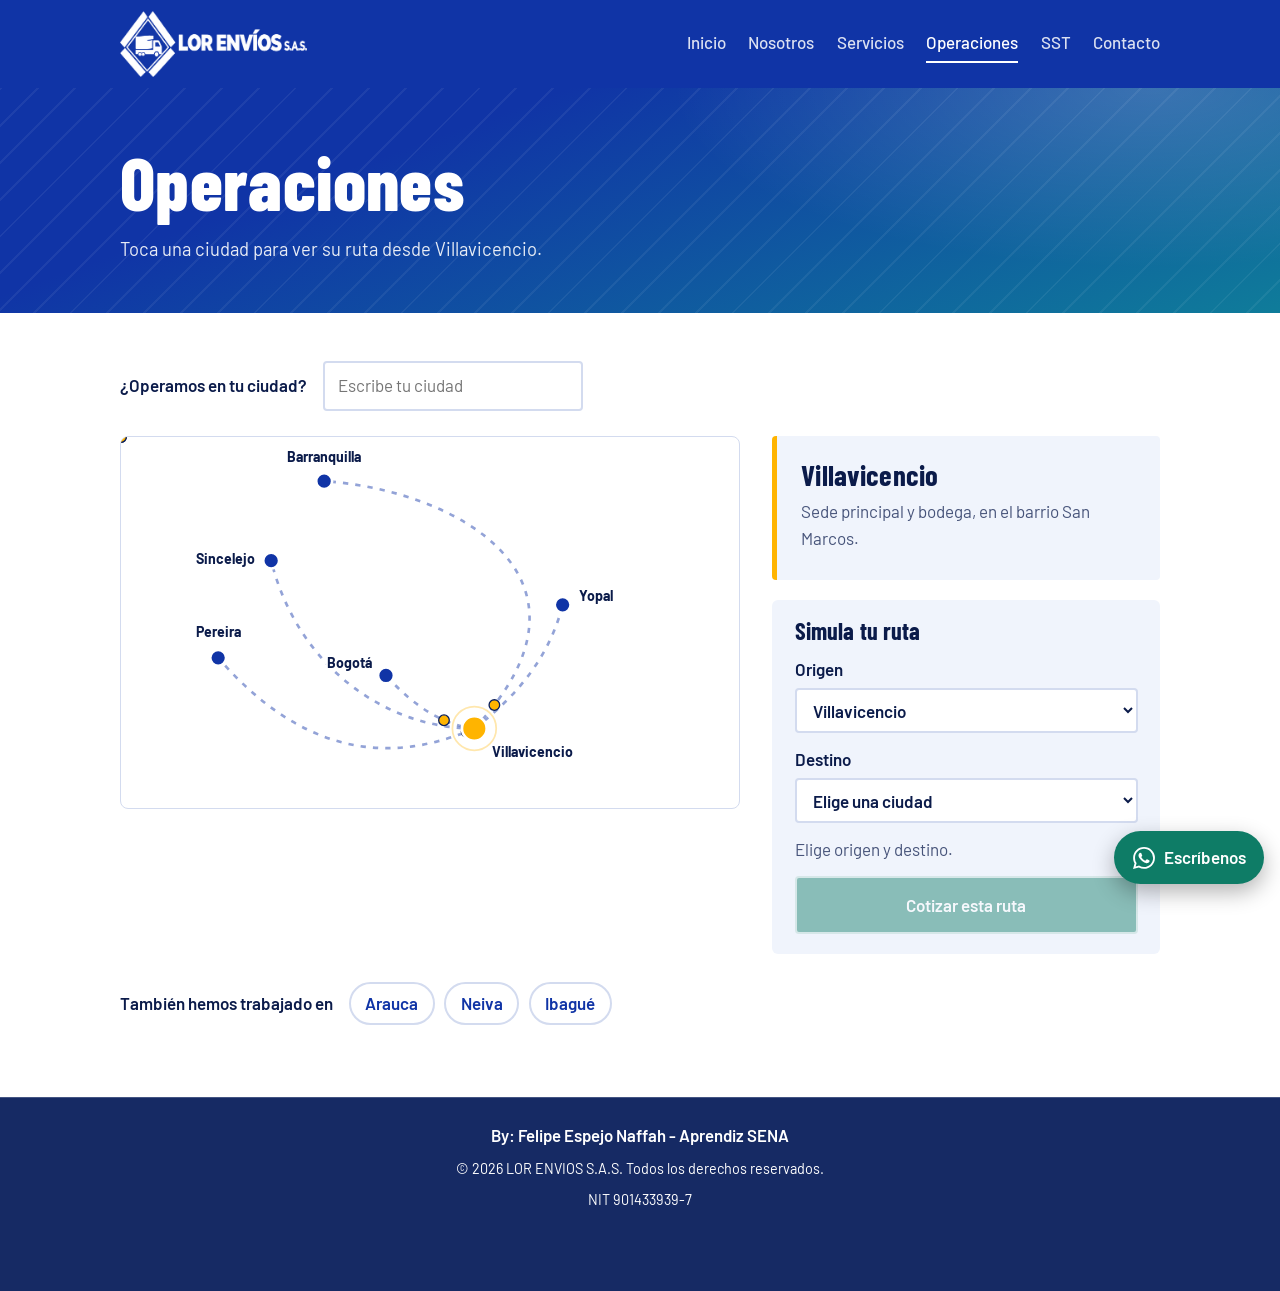
<file: operaciones.html>
<!DOCTYPE html>
<html lang="es">
<head>
<meta charset="utf-8">
<meta name="viewport" content="width=device-width, initial-scale=1, viewport-fit=cover">
<meta name="description" content="Operamos en Villavicencio, Bogotá, Pereira, Yopal, Barranquilla y Sincelejo. Sede principal y bodega en el barrio San Marcos, Villavicencio.">
<title>Operaciones | LOR ENVIOS S.A.S</title>
<link rel="icon" href="favicon.ico" sizes="any">
<link rel="icon" type="image/png" sizes="32x32" href="favicon-32.png">
<link rel="icon" type="image/png" sizes="192x192" href="favicon-192.png">
<link rel="apple-touch-icon" href="apple-touch-icon.png">
<meta name="theme-color" content="#1034A6">
<link rel="preconnect" href="https://fonts.googleapis.com">
<link href="https://fonts.googleapis.com/css2?family=Barlow+Condensed:wght@600;700;800&family=Barlow:wght@400;500;600&display=swap" rel="stylesheet">
<link rel="stylesheet" href="estilos.css">
<style>
/* Pie de página: reglas propias para que no dependan de estilos.css */
footer{padding:1.5rem 0 5rem}
footer .wrap{display:flex;flex-wrap:wrap;justify-content:center;align-items:center;gap:.5rem 1.5rem;text-align:center}
footer .credit{flex-basis:100%;white-space:normal;font-size:1.05rem;font-weight:600;opacity:1;text-align:center}
footer .rights{flex-basis:100%;max-width:none;text-align:center}
footer .nit{flex-basis:100%;text-align:center}
.wa-float{transition:opacity .2s}
.wa-float.oculto{opacity:0;pointer-events:none}
</style>
</head>
<body class="p-operaciones">

<header>
  <div class="wrap bar">
    <a class="logo" href="index.html" aria-label="LOR ENVIOS S.A.S, inicio"><img src="logo-blanco.png" alt="LOR ENVÍOS S.A.S" width="187" height="66"></a>
    <nav id="menu" aria-label="Principal">
      <a href="index.html">Inicio</a>
      <a href="nosotros.html">Nosotros</a>
      <a href="servicios.html">Servicios</a>
      <a href="operaciones.html" aria-current="page">Operaciones</a>
      <a href="sst.html">SST</a>
      <a href="contacto.html">Contacto</a>
    </nav>
    <button class="menu-btn" type="button" aria-expanded="false" aria-controls="menu" aria-label="Abrir menú"><span></span><span></span><span></span></button>
  </div>
</header>

<main>
<section class="page-hero">
  <div class="wrap">
    <h1>Operaciones</h1>
    <p>Toca una ciudad para ver su ruta desde Villavicencio.</p>
  </div>
</section>

  <section id="rutas" style="padding-top:3rem">
    <div class="wrap">
      <div class="check">
        <label for="chk">¿Operamos en tu ciudad?</label>
        <input id="chk" list="ciudades" placeholder="Escribe tu ciudad" autocomplete="off">
        <datalist id="ciudades"><option value="Villavicencio"><option value="Bogotá"><option value="Pereira"><option value="Yopal"><option value="Barranquilla"><option value="Sincelejo"></datalist>
        <span class="check-msg" id="chk-msg" aria-live="polite"></span>
        <a class="btn wa" id="chk-wa" href="contacto.html" hidden>Consultar por WhatsApp</a>
      </div>
      <div class="map-grid">
        <div>
          <svg class="map-svg" viewBox="0 0 700 420" role="img" aria-label="Esquema de rutas desde Villavicencio hacia Bogotá, Pereira, Yopal, Barranquilla y Sincelejo">
            <path class="route" id="r-bog" data-city="bogota" d="M400,330 Q350,325 300,270"/>
            <path class="route" id="r-per" data-city="pereira" d="M400,330 Q240,400 110,250"/>
            <path class="route" id="r-yop" data-city="yopal" d="M400,330 Q480,270 500,190"/>
            <path class="route" id="r-baq" data-city="barranquilla" d="M400,330 C560,160 380,60 230,50"/>
            <path class="route" id="r-sin" data-city="sincelejo" d="M400,330 C300,330 200,260 170,140"/>
            <circle class="truck" r="6"><animateMotion dur="4s" repeatCount="indefinite"><mpath href="#r-bog"/></animateMotion></circle>
            <circle class="truck" r="6"><animateMotion dur="7s" begin="1s" repeatCount="indefinite"><mpath href="#r-per"/></animateMotion></circle>
            <circle class="truck" r="6"><animateMotion dur="5s" begin="2s" repeatCount="indefinite"><mpath href="#r-yop"/></animateMotion></circle>
            <circle class="truck" r="6"><animateMotion dur="9s" begin="0.5s" repeatCount="indefinite"><mpath href="#r-baq"/></animateMotion></circle>
            <circle class="truck" r="6"><animateMotion dur="6s" begin="1.5s" repeatCount="indefinite"><mpath href="#r-sin"/></animateMotion></circle>
            <circle class="pulse" cx="400" cy="330" r="14"><animate attributeName="r" values="14;32" dur="2s" repeatCount="indefinite"/><animate attributeName="opacity" values=".8;0" dur="2s" repeatCount="indefinite"/></circle>
            <path class="route sim-route on" id="sim-route" d="" style="display:none"/>
            <circle class="truck" id="sim-truck" r="7" style="display:none"/>
            <g class="node on" data-city="villavicencio" tabindex="0" role="button" aria-label="Villavicencio"><circle class="dot" cx="400" cy="330" r="14"/><text x="420" y="362">Villavicencio</text></g>
            <g class="node" data-city="bogota" tabindex="0" role="button" aria-label="Bogotá"><circle class="dot" cx="300" cy="270" r="9"/><text x="284" y="262" text-anchor="end">Bogotá</text></g>
            <g class="node" data-city="pereira" tabindex="0" role="button" aria-label="Pereira"><circle class="dot" cx="110" cy="250" r="9"/><text x="110" y="226" text-anchor="middle">Pereira</text></g>
            <g class="node" data-city="yopal" tabindex="0" role="button" aria-label="Yopal"><circle class="dot" cx="500" cy="190" r="9"/><text x="518" y="186">Yopal</text></g>
            <g class="node" data-city="barranquilla" tabindex="0" role="button" aria-label="Barranquilla"><circle class="dot" cx="230" cy="50" r="9"/><text x="230" y="28" text-anchor="middle">Barranquilla</text></g>
            <g class="node" data-city="sincelejo" tabindex="0" role="button" aria-label="Sincelejo"><circle class="dot" cx="170" cy="140" r="9"/><text x="152" y="144" text-anchor="end">Sincelejo</text></g>
          </svg>
        </div>
        <div class="map-side">
        <div class="map-info" id="map-info" aria-live="polite"><h3>Villavicencio</h3><p>Sede principal y bodega, en el barrio San Marcos.</p></div>
        <div class="sim">
          <h3>Simula tu ruta</h3>
          <label>Origen<select id="sim-o"><option value="villavicencio" selected>Villavicencio</option><option value="bogota">Bogotá</option><option value="pereira">Pereira</option><option value="yopal">Yopal</option><option value="barranquilla">Barranquilla</option><option value="sincelejo">Sincelejo</option></select></label>
          <label>Destino<select id="sim-d"><option value="" selected>Elige una ciudad</option><option value="villavicencio">Villavicencio</option><option value="bogota">Bogotá</option><option value="pereira">Pereira</option><option value="yopal">Yopal</option><option value="barranquilla">Barranquilla</option><option value="sincelejo">Sincelejo</option></select></label>
          <p class="sim-msg" id="sim-msg" aria-live="polite">Elige origen y destino.</p>
          <a class="btn wa off" id="sim-wa">Cotizar esta ruta</a>
        </div>
      </div>
      </div>
      <div class="also"><span class="l">También hemos trabajado en</span><span class="chip">Arauca</span><span class="chip">Neiva</span><span class="chip">Ibagué</span></div>
    </div>
  </section>

  </main>

<footer>
  <div class="wrap">
    <span class="credit">By: Felipe Espejo Naffah - Aprendiz SENA</span>
    <span class="rights">© 2026 LOR ENVIOS S.A.S. Todos los derechos reservados.</span>
    <span class="nit">NIT 901433939-7</span>
  </div>
</footer>

<a class="wa-float" data-wa href="contacto.html" aria-label="Escribir por WhatsApp"><svg viewBox="0 0 24 24" width="22" height="22" fill="currentColor" aria-hidden="true"><path d="M17.472 14.382c-.297-.149-1.758-.867-2.03-.967-.273-.099-.471-.148-.67.15-.197.297-.767.966-.94 1.164-.173.199-.347.223-.644.075-.297-.15-1.255-.463-2.39-1.475-.883-.788-1.48-1.761-1.653-2.059-.173-.297-.018-.458.13-.606.134-.133.298-.347.446-.52.149-.174.198-.298.298-.497.099-.198.05-.371-.025-.52-.075-.149-.669-1.612-.916-2.207-.242-.579-.487-.5-.669-.51-.173-.008-.371-.01-.57-.01-.198 0-.52.074-.792.372-.272.297-1.04 1.016-1.04 2.479 0 1.462 1.065 2.875 1.213 3.074.149.198 2.096 3.2 5.077 4.487.709.306 1.262.489 1.694.625.712.227 1.36.195 1.871.118.571-.085 1.758-.719 2.006-1.413.248-.694.248-1.289.173-1.413-.074-.124-.272-.198-.57-.347m-5.421 7.403h-.004a9.87 9.87 0 01-5.031-1.378l-.361-.214-3.741.982.998-3.648-.235-.374a9.86 9.86 0 01-1.51-5.26c.001-5.45 4.436-9.884 9.888-9.884 2.64 0 5.122 1.03 6.988 2.898a9.825 9.825 0 012.893 6.994c-.003 5.45-4.437 9.884-9.885 9.884m8.413-18.297A11.815 11.815 0 0012.05 0C5.495 0 .16 5.335.157 11.892c0 2.096.547 4.142 1.588 5.945L.057 24l6.305-1.654a11.882 11.882 0 005.683 1.448h.005c6.554 0 11.89-5.335 11.893-11.893a11.821 11.821 0 00-3.48-8.413Z"/></svg><span>Escríbenos</span></a>
<script src="app.js"></script>
<script>
/* Oculta el botón de WhatsApp cuando se ve el pie de página, para que no tape el NIT */
(function(){var f=document.querySelector("footer"),b=document.querySelector(".wa-float");if(!f||!b||!("IntersectionObserver" in window))return;new IntersectionObserver(function(e){b.classList.toggle("oculto",e[0].isIntersecting);},{rootMargin:"0px 0px -20px 0px"}).observe(f);})();
</script>
</body>
</html>
</file>
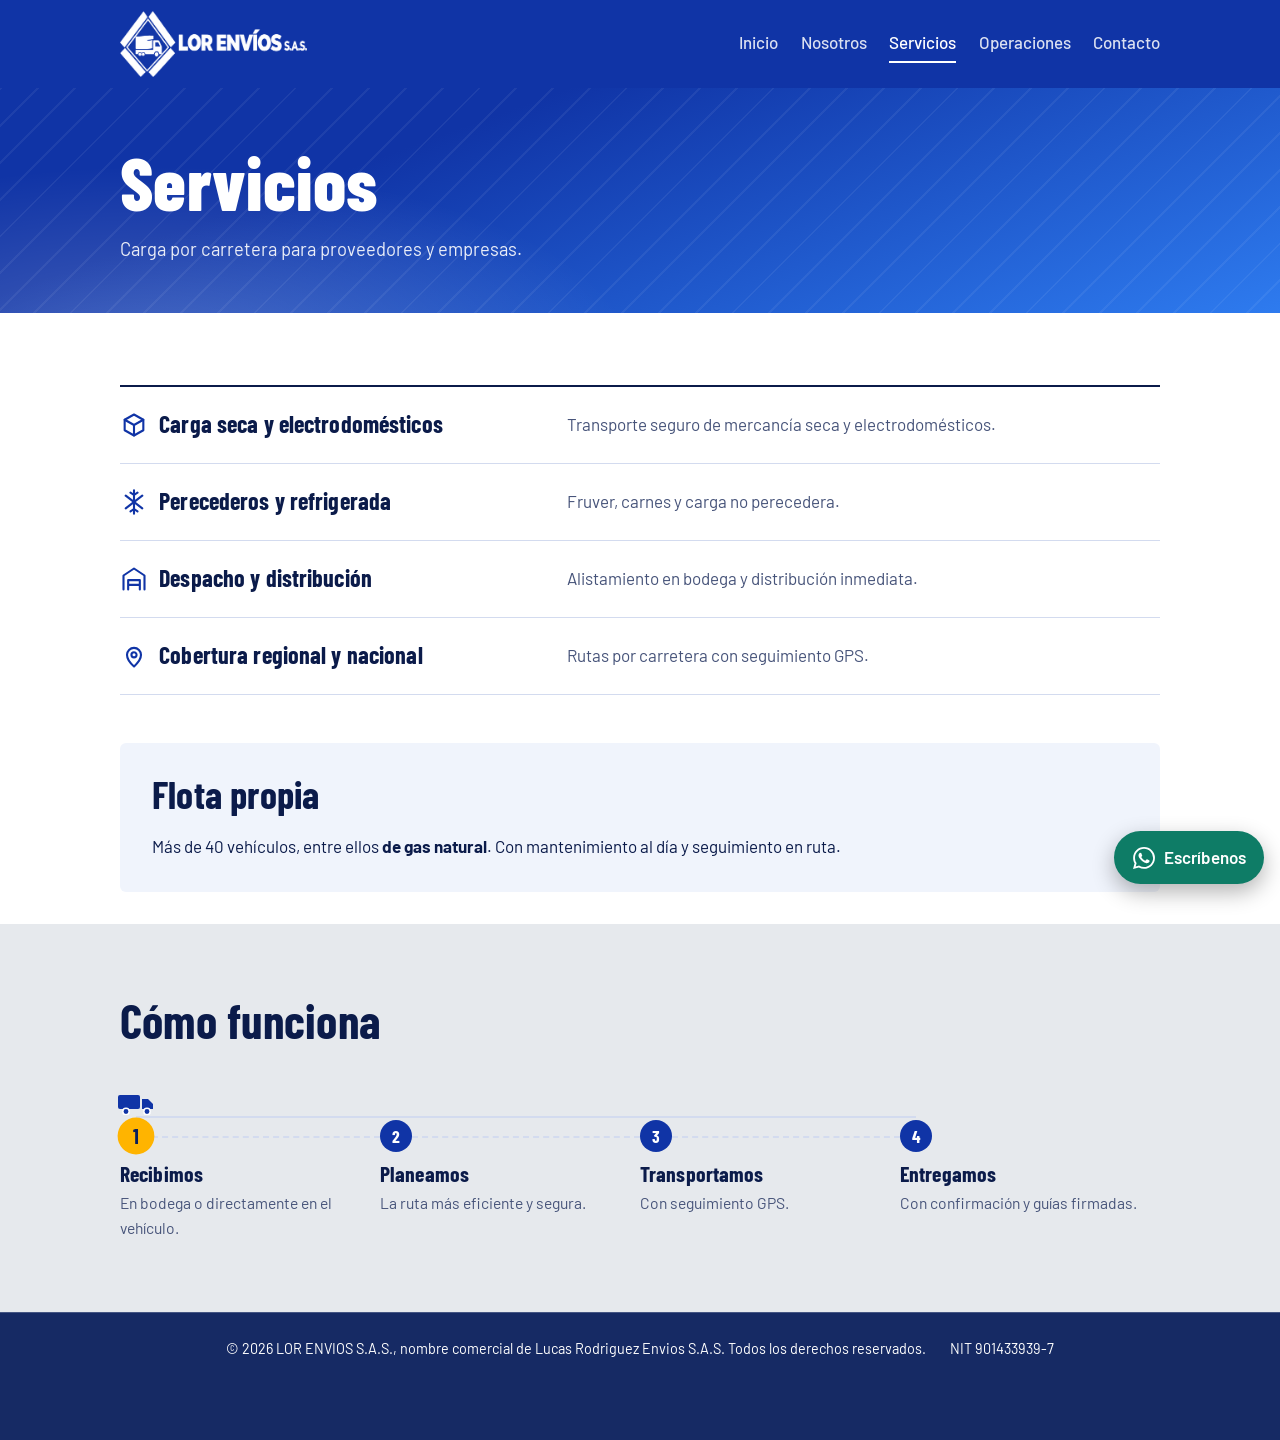
<file: servicios (1).html>
<!DOCTYPE html>
<html lang="es">
<head>
<meta charset="utf-8">
<meta name="viewport" content="width=device-width, initial-scale=1, viewport-fit=cover">
<meta name="description" content="Carga seca, electrodomésticos, perecederos y carga refrigerada en furgones y camiones. Despacho y distribución desde Villavicencio.">
<title>Servicios | LOR ENVIOS S.A.S</title>
<link rel="icon" href="data:image/svg+xml,%3Csvg xmlns='http://www.w3.org/2000/svg' viewBox='0 0 100 100'%3E%3Ctext y='.9em' font-size='90'%3E🚛%3C/text%3E%3C/svg%3E">
<link rel="preconnect" href="https://fonts.googleapis.com">
<link href="https://fonts.googleapis.com/css2?family=Barlow+Condensed:wght@600;700;800&family=Barlow:wght@400;500;600&display=swap" rel="stylesheet">
<link rel="stylesheet" href="estilos.css">
</head>
<body class="p-servicios">

<header>
  <div class="wrap bar">
    <a class="logo" href="index.html" aria-label="LOR ENVIOS S.A.S, inicio"><img src="logo-blanco.png" alt="LOR ENVÍOS S.A.S" width="187" height="66"></a>
    <nav id="menu" aria-label="Principal">
      <a href="index.html">Inicio</a>
      <a href="nosotros.html">Nosotros</a>
      <a href="servicios.html" aria-current="page">Servicios</a>
      <a href="operaciones.html">Operaciones</a>
      <a href="contacto.html">Contacto</a>
    </nav>
    <button class="menu-btn" type="button" aria-expanded="false" aria-controls="menu" aria-label="Abrir menú"><span></span><span></span><span></span></button>
  </div>
</header>

<main>
<section class="page-hero">
  <div class="wrap">
    <h1>Servicios</h1>
    <p>Carga por carretera para proveedores y empresas.</p>
  </div>
</section>

  <section id="servicios" style="padding-bottom:2rem">
    <div class="wrap">
      <div class="services">
        <div class="service"><h3><svg class="ico ico-box" viewBox="0 0 24 24" fill="none" stroke="currentColor" stroke-width="1.8" stroke-linecap="round" stroke-linejoin="round" aria-hidden="true"><path pathLength="1" d="M12 3l8 4.5v9L12 21l-8-4.5v-9L12 3z"/><path pathLength="1" d="M12 12l8-4.5M12 12v9M12 12L4 7.5"/></svg>Carga seca y electrodomésticos</h3><p>Transporte seguro de mercancía seca y electrodomésticos.</p></div>
        <div class="service"><h3><svg class="ico ico-snow" viewBox="0 0 24 24" fill="none" stroke="currentColor" stroke-width="1.8" stroke-linecap="round" stroke-linejoin="round" aria-hidden="true"><path pathLength="1" d="M12 2v20M4.9 6.5l14.2 11M19.1 6.5L4.9 17.5"/><path pathLength="1" d="M9 4l3 2 3-2M9 20l3-2 3 2"/></svg>Perecederos y refrigerada</h3><p>Fruver, carnes y carga no perecedera.</p></div>
        <div class="service"><h3><svg class="ico ico-wh" viewBox="0 0 24 24" fill="none" stroke="currentColor" stroke-width="1.8" stroke-linecap="round" stroke-linejoin="round" aria-hidden="true"><path pathLength="1" d="M3 21V9l9-6 9 6v12"/><path pathLength="1" d="M7 21v-8h10v8M7 17h10"/></svg>Despacho y distribución</h3><p>Alistamiento en bodega y distribución inmediata.</p></div>
        <div class="service"><h3><svg class="ico ico-pin" viewBox="0 0 24 24" fill="none" stroke="currentColor" stroke-width="1.8" stroke-linecap="round" stroke-linejoin="round" aria-hidden="true"><path pathLength="1" d="M12 21s-6-5.2-6-10a6 6 0 1112 0c0 4.8-6 10-6 10z"/><circle pathLength="1" cx="12" cy="11" r="2.2"/></svg>Cobertura regional y nacional</h3><p>Rutas por carretera con seguimiento GPS.</p></div>
      </div>
      <div class="fleet-box">
        <h3>Flota propia</h3>
        <p>Más de 40 vehículos, entre ellos <strong>de gas natural</strong>. Con mantenimiento al día y seguimiento en ruta.</p>
      </div>
    </div>
  </section>

  <section id="proceso">
    <div class="wrap">
      <div class="head"><h2>Cómo funciona</h2></div>
      <div class="steps-wrap"><div class="track" aria-hidden="true"><svg class="truck-ico" viewBox="0 0 36 22" aria-hidden="true"><rect x="0" y="2" width="22" height="14" rx="2" fill="currentColor"/><path d="M24 6h6l5 5v5H24z" fill="currentColor"/><circle cx="8" cy="18.5" r="3.2" fill="currentColor" stroke="var(--bg)" stroke-width="1.5"/><circle cx="29" cy="18.5" r="3.2" fill="currentColor" stroke="var(--bg)" stroke-width="1.5"/></svg></div>
      <ol class="steps">
        <li><h3>Recibimos</h3><p>En bodega o directamente en el vehículo.</p></li>
        <li><h3>Planeamos</h3><p>La ruta más eficiente y segura.</p></li>
        <li><h3>Transportamos</h3><p>Con seguimiento GPS.</p></li>
        <li><h3>Entregamos</h3><p>Con confirmación y guías firmadas.</p></li>
      </ol></div>
    </div>
  </section>
  </main>

<footer>
  <div class="wrap">
    <span>© 2026 LOR ENVIOS S.A.S., nombre comercial de Lucas Rodriguez Envios S.A.S. Todos los derechos reservados.</span>
    <span>NIT 901433939-7</span>
  </div>
</footer>

<a class="wa-float" data-wa href="contacto.html" aria-label="Escribir por WhatsApp"><svg viewBox="0 0 24 24" width="22" height="22" fill="currentColor" aria-hidden="true"><path d="M17.472 14.382c-.297-.149-1.758-.867-2.03-.967-.273-.099-.471-.148-.67.15-.197.297-.767.966-.94 1.164-.173.199-.347.223-.644.075-.297-.15-1.255-.463-2.39-1.475-.883-.788-1.48-1.761-1.653-2.059-.173-.297-.018-.458.13-.606.134-.133.298-.347.446-.52.149-.174.198-.298.298-.497.099-.198.05-.371-.025-.52-.075-.149-.669-1.612-.916-2.207-.242-.579-.487-.5-.669-.51-.173-.008-.371-.01-.57-.01-.198 0-.52.074-.792.372-.272.297-1.04 1.016-1.04 2.479 0 1.462 1.065 2.875 1.213 3.074.149.198 2.096 3.2 5.077 4.487.709.306 1.262.489 1.694.625.712.227 1.36.195 1.871.118.571-.085 1.758-.719 2.006-1.413.248-.694.248-1.289.173-1.413-.074-.124-.272-.198-.57-.347m-5.421 7.403h-.004a9.87 9.87 0 01-5.031-1.378l-.361-.214-3.741.982.998-3.648-.235-.374a9.86 9.86 0 01-1.51-5.26c.001-5.45 4.436-9.884 9.888-9.884 2.64 0 5.122 1.03 6.988 2.898a9.825 9.825 0 012.893 6.994c-.003 5.45-4.437 9.884-9.885 9.884m8.413-18.297A11.815 11.815 0 0012.05 0C5.495 0 .16 5.335.157 11.892c0 2.096.547 4.142 1.588 5.945L.057 24l6.305-1.654a11.882 11.882 0 005.683 1.448h.005c6.554 0 11.89-5.335 11.893-11.893a11.821 11.821 0 00-3.48-8.413Z"/></svg><span>Escríbenos</span></a>
<script src="app.js"></script>
</body>
</html>
</file>
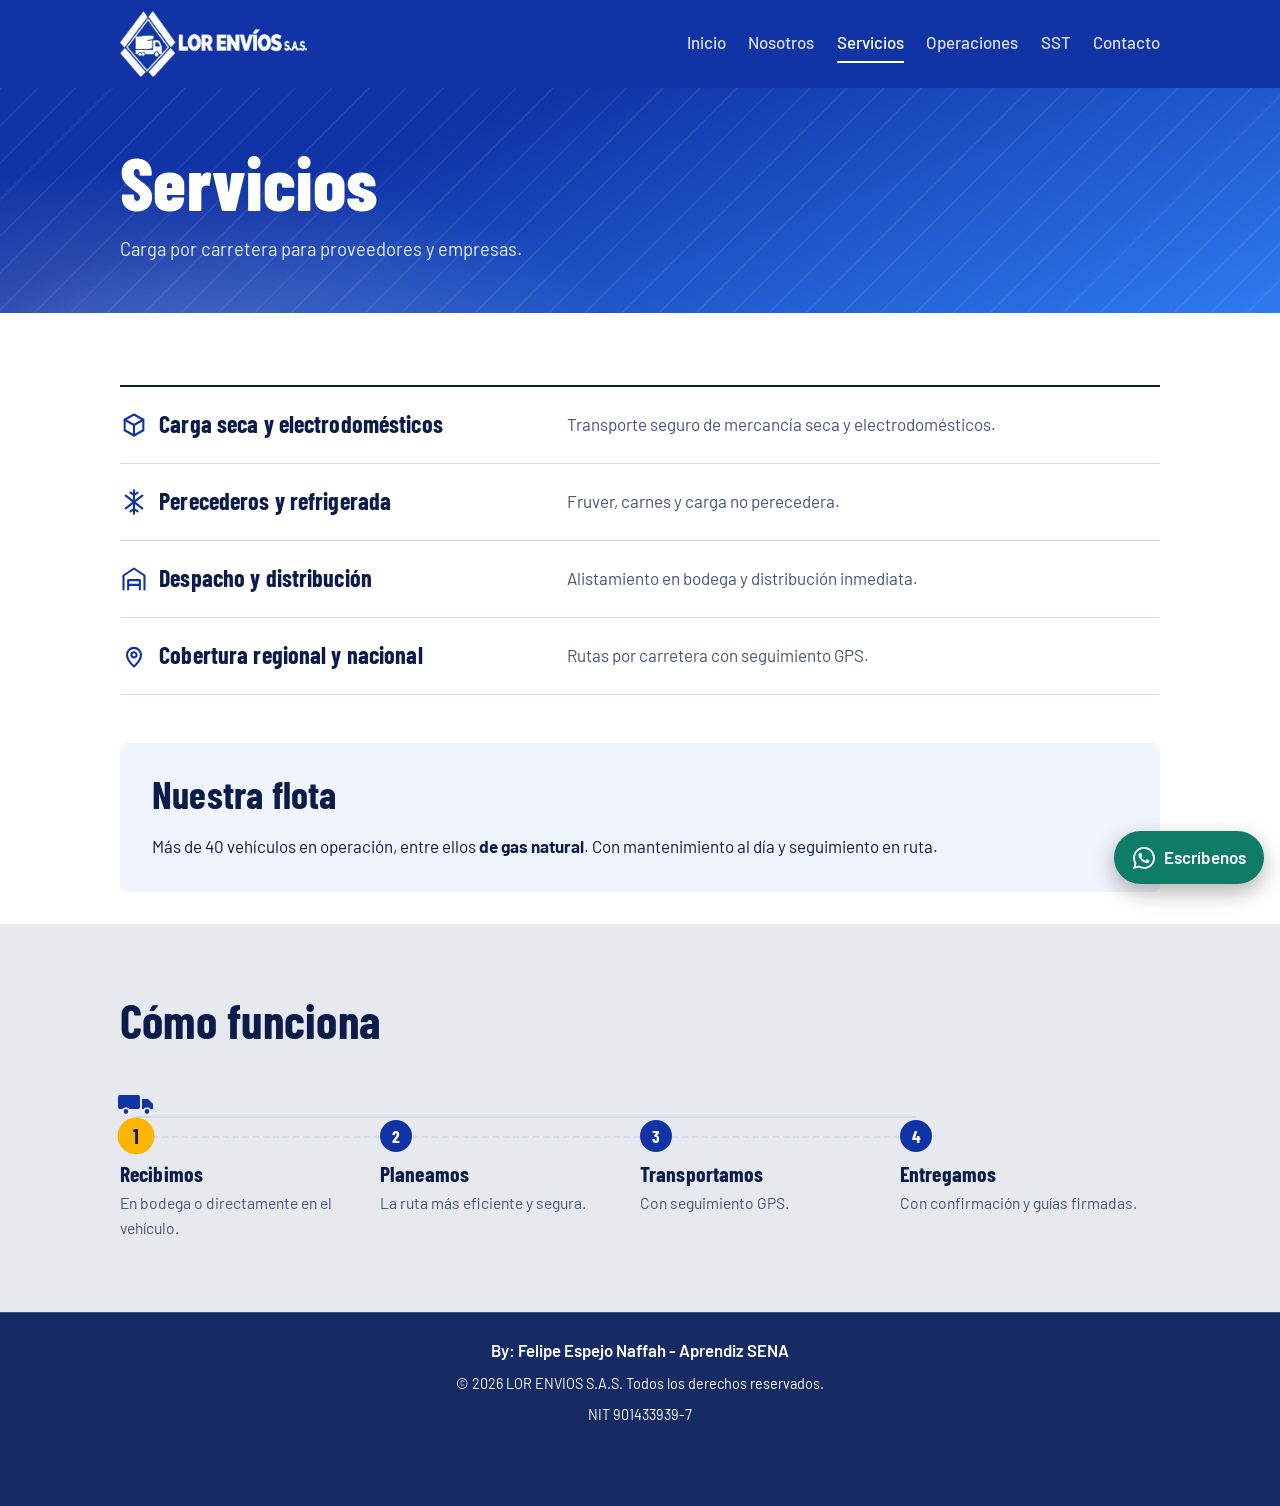
<file: servicios.html>
<!DOCTYPE html>
<html lang="es">
<head>
<meta charset="utf-8">
<meta name="viewport" content="width=device-width, initial-scale=1, viewport-fit=cover">
<meta name="description" content="Carga seca, electrodomésticos, perecederos y carga refrigerada en furgones y camiones. Despacho y distribución desde Villavicencio.">
<title>Servicios | LOR ENVIOS S.A.S</title>
<link rel="icon" href="favicon.ico" sizes="any">
<link rel="icon" type="image/png" sizes="32x32" href="favicon-32.png">
<link rel="icon" type="image/png" sizes="192x192" href="favicon-192.png">
<link rel="apple-touch-icon" href="apple-touch-icon.png">
<meta name="theme-color" content="#1034A6">
<link rel="preconnect" href="https://fonts.googleapis.com">
<link href="https://fonts.googleapis.com/css2?family=Barlow+Condensed:wght@600;700;800&family=Barlow:wght@400;500;600&display=swap" rel="stylesheet">
<link rel="stylesheet" href="estilos.css">
<style>
/* Pie de página: reglas propias para que no dependan de estilos.css */
footer{padding:1.5rem 0 5rem}
footer .wrap{display:flex;flex-wrap:wrap;justify-content:center;align-items:center;gap:.5rem 1.5rem;text-align:center}
footer .credit{flex-basis:100%;white-space:normal;font-size:1.05rem;font-weight:600;opacity:1;text-align:center}
footer .rights{flex-basis:100%;max-width:none;text-align:center}
footer .nit{flex-basis:100%;text-align:center}
.wa-float{transition:opacity .2s}
.wa-float.oculto{opacity:0;pointer-events:none}
</style>
</head>
<body class="p-servicios">

<header>
  <div class="wrap bar">
    <a class="logo" href="index.html" aria-label="LOR ENVIOS S.A.S, inicio"><img src="logo-blanco.png" alt="LOR ENVÍOS S.A.S" width="187" height="66"></a>
    <nav id="menu" aria-label="Principal">
      <a href="index.html">Inicio</a>
      <a href="nosotros.html">Nosotros</a>
      <a href="servicios.html" aria-current="page">Servicios</a>
      <a href="operaciones.html">Operaciones</a>
      <a href="sst.html">SST</a>
      <a href="contacto.html">Contacto</a>
    </nav>
    <button class="menu-btn" type="button" aria-expanded="false" aria-controls="menu" aria-label="Abrir menú"><span></span><span></span><span></span></button>
  </div>
</header>

<main>
<section class="page-hero">
  <div class="wrap">
    <h1>Servicios</h1>
    <p>Carga por carretera para proveedores y empresas.</p>
  </div>
</section>

  <section id="servicios" style="padding-bottom:2rem">
    <div class="wrap">
      <div class="services">
        <div class="service"><h3><svg class="ico ico-box" viewBox="0 0 24 24" fill="none" stroke="currentColor" stroke-width="1.8" stroke-linecap="round" stroke-linejoin="round" aria-hidden="true"><path pathLength="1" d="M12 3l8 4.5v9L12 21l-8-4.5v-9L12 3z"/><path pathLength="1" d="M12 12l8-4.5M12 12v9M12 12L4 7.5"/></svg>Carga seca y electrodomésticos</h3><p>Transporte seguro de mercancía seca y electrodomésticos.</p></div>
        <div class="service"><h3><svg class="ico ico-snow" viewBox="0 0 24 24" fill="none" stroke="currentColor" stroke-width="1.8" stroke-linecap="round" stroke-linejoin="round" aria-hidden="true"><path pathLength="1" d="M12 2v20M4.9 6.5l14.2 11M19.1 6.5L4.9 17.5"/><path pathLength="1" d="M9 4l3 2 3-2M9 20l3-2 3 2"/></svg>Perecederos y refrigerada</h3><p>Fruver, carnes y carga no perecedera.</p></div>
        <div class="service"><h3><svg class="ico ico-wh" viewBox="0 0 24 24" fill="none" stroke="currentColor" stroke-width="1.8" stroke-linecap="round" stroke-linejoin="round" aria-hidden="true"><path pathLength="1" d="M3 21V9l9-6 9 6v12"/><path pathLength="1" d="M7 21v-8h10v8M7 17h10"/></svg>Despacho y distribución</h3><p>Alistamiento en bodega y distribución inmediata.</p></div>
        <div class="service"><h3><svg class="ico ico-pin" viewBox="0 0 24 24" fill="none" stroke="currentColor" stroke-width="1.8" stroke-linecap="round" stroke-linejoin="round" aria-hidden="true"><path pathLength="1" d="M12 21s-6-5.2-6-10a6 6 0 1112 0c0 4.8-6 10-6 10z"/><circle pathLength="1" cx="12" cy="11" r="2.2"/></svg>Cobertura regional y nacional</h3><p>Rutas por carretera con seguimiento GPS.</p></div>
      </div>
      <div class="fleet-box">
        <h3>Nuestra flota</h3>
        <p>Más de 40 vehículos en operación, entre ellos <strong>de gas natural</strong>. Con mantenimiento al día y seguimiento en ruta.</p>
      </div>
    </div>
  </section>

  <section id="proceso">
    <div class="wrap">
      <div class="head"><h2>Cómo funciona</h2></div>
      <div class="steps-wrap"><div class="track" aria-hidden="true"><svg class="truck-ico" viewBox="0 0 36 22" aria-hidden="true"><rect x="0" y="2" width="22" height="14" rx="2" fill="currentColor"/><path d="M24 6h6l5 5v5H24z" fill="currentColor"/><circle cx="8" cy="18.5" r="3.2" fill="currentColor" stroke="var(--bg)" stroke-width="1.5"/><circle cx="29" cy="18.5" r="3.2" fill="currentColor" stroke="var(--bg)" stroke-width="1.5"/></svg></div>
      <ol class="steps">
        <li><h3>Recibimos</h3><p>En bodega o directamente en el vehículo.</p></li>
        <li><h3>Planeamos</h3><p>La ruta más eficiente y segura.</p></li>
        <li><h3>Transportamos</h3><p>Con seguimiento GPS.</p></li>
        <li><h3>Entregamos</h3><p>Con confirmación y guías firmadas.</p></li>
      </ol></div>
    </div>
  </section>
  </main>

<footer>
  <div class="wrap">
    <span class="credit">By: Felipe Espejo Naffah - Aprendiz SENA</span>
    <span class="rights">© 2026 LOR ENVIOS S.A.S. Todos los derechos reservados.</span>
    <span class="nit">NIT 901433939-7</span>
  </div>
</footer>

<a class="wa-float" data-wa href="contacto.html" aria-label="Escribir por WhatsApp"><svg viewBox="0 0 24 24" width="22" height="22" fill="currentColor" aria-hidden="true"><path d="M17.472 14.382c-.297-.149-1.758-.867-2.03-.967-.273-.099-.471-.148-.67.15-.197.297-.767.966-.94 1.164-.173.199-.347.223-.644.075-.297-.15-1.255-.463-2.39-1.475-.883-.788-1.48-1.761-1.653-2.059-.173-.297-.018-.458.13-.606.134-.133.298-.347.446-.52.149-.174.198-.298.298-.497.099-.198.05-.371-.025-.52-.075-.149-.669-1.612-.916-2.207-.242-.579-.487-.5-.669-.51-.173-.008-.371-.01-.57-.01-.198 0-.52.074-.792.372-.272.297-1.04 1.016-1.04 2.479 0 1.462 1.065 2.875 1.213 3.074.149.198 2.096 3.2 5.077 4.487.709.306 1.262.489 1.694.625.712.227 1.36.195 1.871.118.571-.085 1.758-.719 2.006-1.413.248-.694.248-1.289.173-1.413-.074-.124-.272-.198-.57-.347m-5.421 7.403h-.004a9.87 9.87 0 01-5.031-1.378l-.361-.214-3.741.982.998-3.648-.235-.374a9.86 9.86 0 01-1.51-5.26c.001-5.45 4.436-9.884 9.888-9.884 2.64 0 5.122 1.03 6.988 2.898a9.825 9.825 0 012.893 6.994c-.003 5.45-4.437 9.884-9.885 9.884m8.413-18.297A11.815 11.815 0 0012.05 0C5.495 0 .16 5.335.157 11.892c0 2.096.547 4.142 1.588 5.945L.057 24l6.305-1.654a11.882 11.882 0 005.683 1.448h.005c6.554 0 11.89-5.335 11.893-11.893a11.821 11.821 0 00-3.48-8.413Z"/></svg><span>Escríbenos</span></a>
<script src="app.js"></script>
<script>
/* Oculta el botón de WhatsApp cuando se ve el pie de página, para que no tape el NIT */
(function(){var f=document.querySelector("footer"),b=document.querySelector(".wa-float");if(!f||!b||!("IntersectionObserver" in window))return;new IntersectionObserver(function(e){b.classList.toggle("oculto",e[0].isIntersecting);},{rootMargin:"0px 0px -20px 0px"}).observe(f);})();
</script>
</body>
</html>
</file>
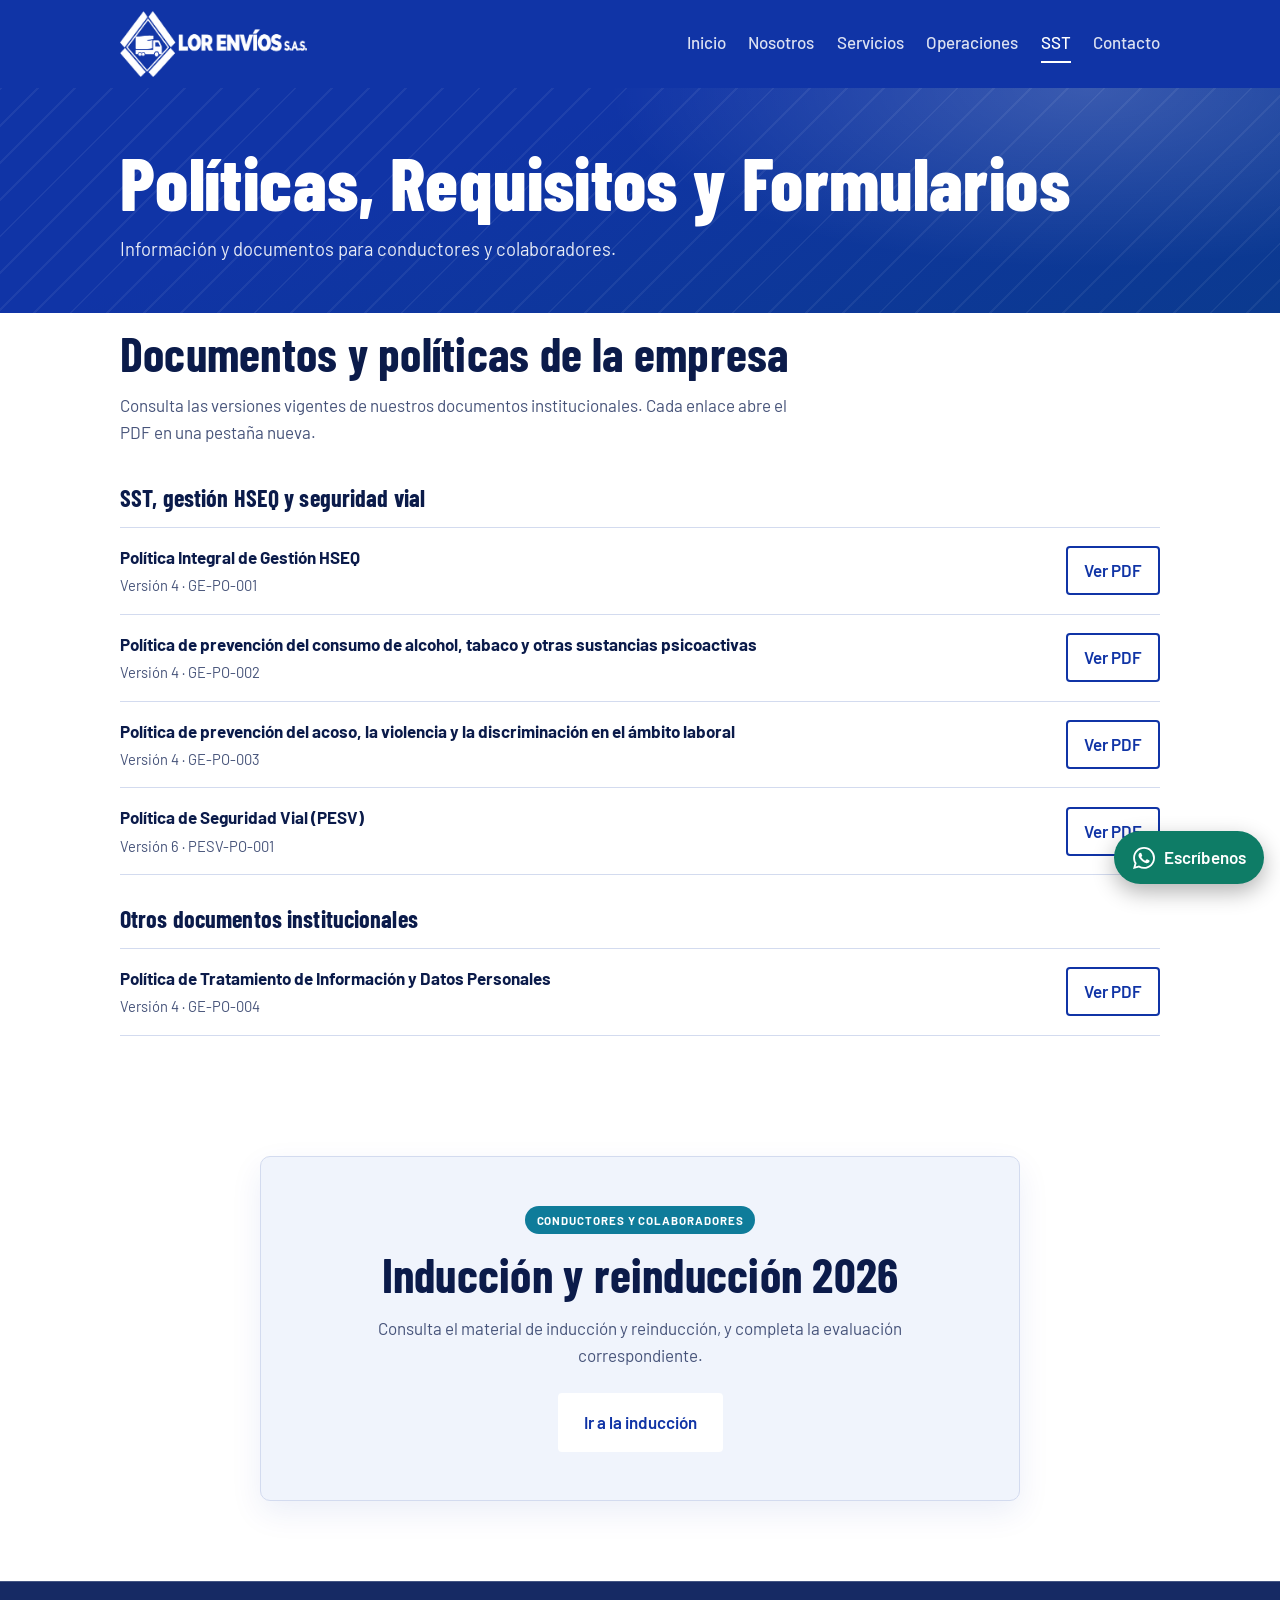
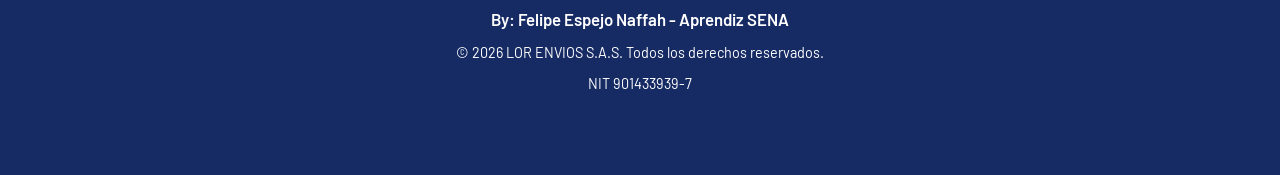
<file: sst.html>
<!DOCTYPE html>
<html lang="es">
<head>
<meta charset="utf-8">
<meta name="viewport" content="width=device-width, initial-scale=1, viewport-fit=cover">
<meta name="description" content="Seguridad y salud en el trabajo en LOR ENVIOS S.A.S., con información de capacitación, inspecciones y control de riesgos en transporte de carga.">
<title>SST | LOR ENVIOS S.A.S</title>
<link rel="icon" href="favicon.ico" sizes="any">
<link rel="icon" type="image/png" sizes="32x32" href="favicon-32.png">
<link rel="icon" type="image/png" sizes="192x192" href="favicon-192.png">
<link rel="apple-touch-icon" href="apple-touch-icon.png">
<meta name="theme-color" content="#1034A6">
<link rel="preconnect" href="https://fonts.googleapis.com">
<link href="https://fonts.googleapis.com/css2?family=Barlow+Condensed:wght@600;700;800&family=Barlow:wght@400;500;600&display=swap" rel="stylesheet">
<link rel="stylesheet" href="estilos.css">
<style>
/* Pie de página: reglas propias para que no dependan de estilos.css */
footer{padding:1.5rem 0 5rem}
footer .wrap{display:flex;flex-wrap:wrap;justify-content:center;align-items:center;gap:.5rem 1.5rem;text-align:center}
footer .credit{flex-basis:100%;white-space:normal;font-size:1.05rem;font-weight:600;opacity:1;text-align:center}
footer .rights{flex-basis:100%;max-width:none;text-align:center}
footer .nit{flex-basis:100%;text-align:center}
.wa-float{transition:opacity .2s}
.wa-float.oculto{opacity:0;pointer-events:none}
</style>
</head>
<body class="p-sst">

<header>
  <div class="wrap bar">
    <a class="logo" href="index.html" aria-label="LOR ENVIOS S.A.S, inicio"><img src="logo-blanco.png" alt="LOR ENVÍOS S.A.S" width="187" height="66"></a>
    <nav id="menu" aria-label="Principal">
      <a href="index.html">Inicio</a>
      <a href="nosotros.html">Nosotros</a>
      <a href="servicios.html">Servicios</a>
      <a href="operaciones.html">Operaciones</a>
      <a href="sst.html" aria-current="page">SST</a>
      <a href="contacto.html">Contacto</a>
    </nav>
    <button class="menu-btn" type="button" aria-expanded="false" aria-controls="menu" aria-label="Abrir menú"><span></span><span></span><span></span></button>
  </div>
</header>

<main>
<section class="page-hero">
  <div class="wrap">
    <h1>Políticas, Requisitos y Formularios</h1>
    <p>Información y documentos para conductores y colaboradores.</p>
  </div>
</section>

<section class="sst-documents">
  <div class="wrap">
    <div class="head">
      <h2>Documentos y políticas de la empresa</h2>
      <p>Consulta las versiones vigentes de nuestros documentos institucionales. Cada enlace abre el PDF en una pestaña nueva.</p>
    </div>

    <h3 class="document-group-title">SST, gestión HSEQ y seguridad vial</h3>
    <ul class="document-list">
      <li><div><strong>Política Integral de Gestión HSEQ</strong><span>Versión 4 · GE-PO-001</span></div><a class="btn document-btn" href="ge-po-001-politica-integral-gestion-hseq-v4.pdf" target="_blank" rel="noopener">Ver PDF</a></li>
      <li><div><strong>Política de prevención del consumo de alcohol, tabaco y otras sustancias psicoactivas</strong><span>Versión 4 · GE-PO-002</span></div><a class="btn document-btn" href="ge-po-002-politica-prevencion-consumo-sustancias-v4.pdf" target="_blank" rel="noopener">Ver PDF</a></li>
      <li><div><strong>Política de prevención del acoso, la violencia y la discriminación en el ámbito laboral</strong><span>Versión 4 · GE-PO-003</span></div><a class="btn document-btn" href="ge-po-003-politica-prevencion-acoso-violencia-discriminacion-v4.pdf" target="_blank" rel="noopener">Ver PDF</a></li>
      <li><div><strong>Política de Seguridad Vial (PESV)</strong><span>Versión 6 · PESV-PO-001</span></div><a class="btn document-btn" href="pesv-po-001-politica-seguridad-vial-v6.pdf" target="_blank" rel="noopener">Ver PDF</a></li>
    </ul>

    <h3 class="document-group-title">Otros documentos institucionales</h3>
    <ul class="document-list">
      <li><div><strong>Política de Tratamiento de Información y Datos Personales</strong><span>Versión 4 · GE-PO-004</span></div><a class="btn document-btn" href="ge-po-004-politica-tratamiento-datos-personales-v4.pdf" target="_blank" rel="noopener">Ver PDF</a></li>
    </ul>
  </div>
</section>

<section class="sst-link-section">
  <div class="wrap">
    <div class="sst-link-card">
      <span class="tag">Conductores y colaboradores</span>
      <h2>Inducción y reinducción 2026</h2>
      <p>Consulta el material de inducción y reinducción, y completa la evaluación correspondiente.</p>
      <a class="btn main" href="induccion-2026.html">Ir a la inducción</a>
    </div>
  </div>
</section>
</main>

<footer>
  <div class="wrap">
    <span class="credit">By: Felipe Espejo Naffah - Aprendiz SENA</span>
    <span class="rights">© 2026 LOR ENVIOS S.A.S. Todos los derechos reservados.</span>
    <span class="nit">NIT 901433939-7</span>
  </div>
</footer>

<a class="wa-float" data-wa href="contacto.html" aria-label="Escribir por WhatsApp"><svg viewBox="0 0 24 24" width="22" height="22" fill="currentColor" aria-hidden="true"><path d="M17.472 14.382c-.297-.149-1.758-.867-2.03-.967-.273-.099-.471-.148-.67.15-.197.297-.767.966-.94 1.164-.173.199-.347.223-.644.075-.297-.15-1.255-.463-2.39-1.475-.883-.788-1.48-1.761-1.653-2.059-.173-.297-.018-.458.13-.606.134-.133.298-.347.446-.52.149-.174.198-.298.298-.497.099-.198.05-.371-.025-.52-.075-.149-.669-1.612-.916-2.207-.242-.579-.487-.5-.669-.51-.173-.008-.371-.01-.57-.01-.198 0-.52.074-.792.372-.272.297-1.04 1.016-1.04 2.479 0 1.462 1.065 2.875 1.213 3.074.149.198 2.096 3.2 5.077 4.487.709.306 1.262.489 1.694.625.712.227 1.36.195 1.871.118.571-.085 1.758-.719 2.006-1.413.248-.694.248-1.289.173-1.413-.074-.124-.272-.198-.57-.347m-5.421 7.403h-.004a9.87 9.87 0 01-5.031-1.378l-.361-.214-3.741.982.998-3.648-.235-.374a9.86 9.86 0 01-1.51-5.26c.001-5.45 4.436-9.884 9.888-9.884 2.64 0 5.122 1.03 6.988 2.898a9.825 9.825 0 012.893 6.994c-.003 5.45-4.437 9.884-9.885 9.884m8.413-18.297A11.815 11.815 0 0012.05 0C5.495 0 .16 5.335.157 11.892c0 2.096.547 4.142 1.588 5.945L.057 24l6.305-1.654a11.882 11.882 0 005.683 1.448h.005c6.554 0 11.89-5.335 11.893-11.893a11.821 11.821 0 00-3.48-8.413Z"/></svg><span>Escríbenos</span></a>
<script src="app.js"></script>
<script>
(function(){var f=document.querySelector("footer"),b=document.querySelector(".wa-float");if(!f||!b||!("IntersectionObserver" in window))return;new IntersectionObserver(function(e){b.classList.toggle("oculto",e[0].isIntersecting);},{rootMargin:"0px 0px -20px 0px"}).observe(f);})();
</script>
</body>
</html>
</file>
<file: estilos.css>
:root{
  --bg:#FFFFFF; --surface:#F0F4FC; --ink:#0B1B4A; --muted:#47547A; --line:#D3DBEF; --light:#FFFFFF;
  --brand:#1034A6; --tint:#A9C0FF; --road:#1034A6; --road-ink:#FFFFFF; --signal:#FFFFFF; --signal-ink:#1034A6; --blue:#1034A6;
  --head:'Barlow Condensed','Arial Narrow',Arial,sans-serif; --body:'Barlow',Arial,Helvetica,sans-serif;
  box-sizing:border-box; padding-top:env(safe-area-inset-top,0px); padding-bottom:env(safe-area-inset-bottom,0px);
}
@media (prefers-color-scheme:dark){
  :root:not([data-theme="light"]){--bg:#0A1230; --surface:#0F1B45; --ink:#EAF0FF; --muted:#A9B6DB; --line:#22306A; --blue:#8FADFF;}
}
:root[data-theme="dark"]{--bg:#0A1230; --surface:#0F1B45; --ink:#EAF0FF; --muted:#A9B6DB; --line:#22306A; --blue:#8FADFF;}
html{scroll-padding-top:calc(72px + env(safe-area-inset-top,0px));scroll-behavior:smooth}
*,*::before,*::after{box-sizing:border-box}
body{margin:0;background:var(--bg);color:var(--ink);font:400 1.0625rem/1.6 var(--body)}
a{color:inherit}
:focus-visible{outline:3px solid var(--blue);outline-offset:3px}
header :focus-visible,.hero :focus-visible,.fleet-l :focus-visible,footer :focus-visible{outline-color:#FFFFFF}
.wrap{max-width:1080px;margin:0 auto;padding:0 1.25rem}
h1,h2,h3{font-family:var(--head);line-height:1.02;margin:0;letter-spacing:.005em}
h2{font-size:clamp(2rem,5vw,3rem);font-weight:700}
h3{font-size:1.5rem;font-weight:700}
p{margin:0}

header{position:sticky;top:0;z-index:5;background:var(--road);color:var(--road-ink);padding-top:env(safe-area-inset-top,0px)}
.bar{display:flex;align-items:center;justify-content:space-between;gap:1rem;min-height:88px;padding-block:.4rem}
.logo{font:800 1.75rem/1 var(--head);text-decoration:none}
.logo{display:flex;align-items:center}
.logo img{display:block;height:66px;width:auto}
.logo small{font:600 .8rem var(--body);opacity:.7;margin-left:.4rem}
nav{display:flex;gap:1.4rem;flex-wrap:wrap}
nav a{text-decoration:none;font-weight:500;opacity:.85;padding:.25rem 0;border-bottom:2px solid transparent}
nav a:hover{opacity:1;border-color:var(--signal)}

.hero{background:radial-gradient(900px 420px at 85% 0,rgba(255,255,255,.2),transparent 60%),linear-gradient(160deg,#1034A6 45%,#0A2480);color:var(--light);padding:4rem 0 0;overflow:hidden}
.hero h1{font-size:clamp(3rem,10vw,6.5rem);font-weight:800;max-width:11ch}
.hero p.lead{max-width:46ch;margin-top:1.5rem;font-size:1.2rem;opacity:.85}
.cta{display:flex;gap:.9rem;flex-wrap:wrap;margin-top:2rem}
.btn{display:inline-block;padding:.85rem 1.5rem;border-radius:4px;font-weight:600;text-decoration:none;border:2px solid var(--signal)}
.btn.main{background:var(--signal);color:var(--signal-ink)}
.btn.main:hover{filter:brightness(1.08)}
.btn.ghost{color:var(--signal)}
.btn.ghost:hover{background:rgba(255,255,255,.16)}
.road{position:relative;height:96px;margin-top:3rem}
.road::before{content:"";position:absolute;left:0;right:0;bottom:22px;height:0;border-top:4px dashed var(--signal);opacity:.9}
.road::after{content:"";position:absolute;left:0;right:0;bottom:0;height:14px;background:linear-gradient(var(--road),#071A5E)}
.van{position:absolute;bottom:26px;left:-160px;width:150px;color:var(--signal);animation:drive 14s linear infinite}
@keyframes drive{to{transform:translateX(calc(100vw + 340px))}}

.pills{display:flex;flex-wrap:wrap;gap:.5rem;margin:1.6rem 0 0;padding:0;list-style:none}
.pills li{border:1.5px solid rgba(255,255,255,.6);border-radius:999px;padding:.3rem .95rem;font-weight:600;font-size:.95rem}
.cities{list-style:none;margin:0;padding:0;display:grid;grid-template-columns:repeat(5,1fr);gap:1rem}
.cities li{border-top:5px solid var(--blue);padding:1rem .2rem 0;font:700 clamp(1.7rem,3.2vw,2.3rem)/1.05 var(--head);color:var(--blue)}
.cities small{display:block;font:500 .85rem var(--body);color:var(--muted);margin-top:.35rem}
.cities li.main{background:var(--brand);border-color:var(--brand);color:var(--light);border-radius:4px 4px 0 0;padding:1rem .9rem}
.cities li.main small{color:var(--light);opacity:.85}
.btn.wa{display:inline-flex;align-items:center;gap:.55rem;background:#0E7C66;border-color:rgba(255,255,255,.7);color:#fff;margin-top:1.4rem}
.btn.wa:hover{filter:brightness(1.1)}
.wa-float{position:fixed;right:1rem;bottom:calc(1rem + env(safe-area-inset-bottom,0px));z-index:10;display:flex;align-items:center;gap:.55rem;background:#0E7C66;color:#fff;padding:.8rem 1.15rem;border-radius:999px;font-weight:600;text-decoration:none;box-shadow:0 8px 22px rgba(0,0,0,.3)}
.wa-float:hover{filter:brightness(1.1)}
@media (max-width:480px){.wa-float span{display:none}.wa-float{padding:.95rem}}
.slant{height:64px;background:#071A5E}
.slant::after{content:"";display:block;height:100%;background:var(--fill,var(--bg));clip-path:polygon(0 100%,100% 0,100% 100%)}
.slant.rise{background:var(--fill,var(--bg))}
.slant.rise::after{background:#1034A6}
#proceso{background:linear-gradient(180deg,var(--bg),var(--surface))}
section{padding:4.5rem 0}
.contact{padding-top:3rem}
.head{max-width:42rem;margin-bottom:2.5rem}
.head p{color:var(--muted);margin-top:.9rem}

.services{border-top:2px solid var(--ink)}
.service{display:grid;grid-template-columns:minmax(0,1fr) minmax(0,1.4fr);gap:1.5rem;padding:1.5rem 0;border-bottom:1px solid var(--line)}
.service p{color:var(--muted);max-width:60ch}

.steps{list-style:none;margin:0;padding:0;display:grid;grid-template-columns:repeat(4,1fr);gap:0;counter-reset:s}
.steps li{position:relative;padding:2.6rem 1.2rem 0 0;counter-increment:s}
.steps li::before{content:counter(s);position:absolute;top:0;left:0;width:2rem;height:2rem;border-radius:50%;background:var(--brand);color:var(--light);font:700 1.1rem/2rem var(--head);text-align:center;z-index:1}
.steps li::after{content:"";position:absolute;top:1rem;left:2rem;right:0;border-top:2px dashed var(--line)}
.steps li:last-child::after{display:none}
.steps h3{font-size:1.35rem;margin-bottom:.4rem}
.steps p{color:var(--muted);font-size:.98rem}

.fleet{display:grid;grid-template-columns:1fr 1fr;padding:0}
.fleet-l{background:radial-gradient(500px 300px at 0 100%,rgba(255,255,255,.16),transparent 60%),linear-gradient(160deg,#1034A6 40%,#0A2480);color:var(--light)}
.fleet-r{background:var(--bg)}
.fleet .in{padding:4.5rem 2.5rem}
.fleet-l .in{padding-left:max(1.25rem,calc((100vw - 1080px)/2 + 1.25rem))}
.fleet-r .in{padding-right:max(1.25rem,calc((100vw - 1080px)/2 + 1.25rem))}
.fleet-l p,.fleet-r p{margin-top:1rem;max-width:48ch}
.fleet-l p{opacity:.92}
.fleet-r p{color:var(--muted)}
.flota{background:var(--surface)}
.fleet-grid{display:grid;grid-template-columns:1fr 1fr;gap:3rem;align-items:start}
.types{margin:0;padding:0;list-style:none}
.types li{display:flex;justify-content:space-between;gap:1rem;padding:.9rem 0;border-bottom:1px solid var(--line)}
.types li span:last-child{color:var(--muted)}
.fleet-grid>p{color:var(--muted)}

.photos{display:grid;grid-template-columns:repeat(3,1fr);gap:1rem;margin:0}
.photos figure{margin:0}
.photos figcaption{margin-top:.6rem;font-size:.95rem;color:var(--muted)}
.photos img,.ph-box{display:block;width:100%;aspect-ratio:1/1;border-radius:6px;object-fit:cover}
.ph-box{display:grid;place-items:center;background:var(--surface);border:2px dashed var(--line);color:var(--muted);font-weight:600}
.fleet-box{margin-top:3rem;background:var(--surface);border-radius:6px;padding:2rem}
.fleet-box h3{font-size:clamp(1.8rem,4vw,2.4rem);margin-bottom:1.2rem}
.clients{list-style:none;margin:0;padding:1.5rem 0;border-block:2px solid var(--blue);color:var(--blue);display:flex;flex-wrap:wrap;justify-content:space-between;gap:1rem 2rem;font:800 clamp(2rem,6vw,3.6rem)/1 var(--head)}
.contact{background:radial-gradient(700px 320px at 95% 0,rgba(255,255,255,.18),transparent 60%),linear-gradient(160deg,#1034A6 45%,#0A2480);color:var(--light)}
.contact a{color:var(--ink);text-decoration-color:var(--blue)}
.contact h2{max-width:14ch}
.contact-grid{display:grid;grid-template-columns:1fr 1fr;gap:3rem}
.contact dl{margin:0;display:grid;gap:1.1rem;background:var(--bg);color:var(--ink);padding:1.75rem;border-radius:6px;box-shadow:0 12px 30px rgba(0,0,0,.25)}
.contact dt{font-weight:600;color:var(--blue)}
.contact dd{margin:0;overflow-wrap:anywhere}
.note{margin-top:1.5rem;font-size:.9rem;opacity:.65}

footer{background:var(--road);color:var(--road-ink);border-top:1px solid rgba(255,255,255,.2);padding:1.5rem 0;font-size:.9rem;opacity:.95}
footer .wrap{display:flex;justify-content:space-between;gap:1rem;flex-wrap:wrap}

@media (max-width:820px){
  .cities{grid-template-columns:1fr 1fr}
  .cities li.main{grid-column:1/-1}
  .logo img{height:54px}
  .photos{grid-template-columns:1fr}
  .fleet-box{padding:1.4rem 1.2rem}
  .service,.fleet-grid,.contact-grid{grid-template-columns:1fr;gap:1rem}
  .fleet{grid-template-columns:1fr}
  .fleet .in,.fleet-l .in,.fleet-r .in{padding:3rem 1.25rem}
  .fleet-grid,.contact-grid{gap:2rem}
  .steps{grid-template-columns:1fr;gap:1.6rem}
  .steps li{padding:0 0 0 3rem}
  .steps li::after{display:none}
  section{padding:3.2rem 0}
}
@media (prefers-reduced-motion:reduce){
  .van{animation:none;left:60%}
  html{scroll-behavior:auto}
}

.menu-btn{display:none;background:none;border:2px solid rgba(255,255,255,.7);border-radius:4px;width:46px;height:42px;padding:0;cursor:pointer;color:#fff;flex-direction:column;align-items:center;justify-content:center;gap:5px}
.menu-btn span{display:block;width:22px;height:2px;background:currentColor;transition:transform .2s,opacity .2s}
.menu-btn[aria-expanded="true"] span:nth-child(1){transform:translateY(7px) rotate(45deg)}
.menu-btn[aria-expanded="true"] span:nth-child(2){opacity:0}
.menu-btn[aria-expanded="true"] span:nth-child(3){transform:translateY(-7px) rotate(-45deg)}
nav a[aria-current="page"]{opacity:1;border-bottom-color:#fff}
@media (max-width:820px){
  .menu-btn{display:flex}
  nav{display:none;position:absolute;top:100%;left:0;right:0;flex-direction:column;gap:0;background:#0A2480;padding:.4rem 1.25rem 1rem;box-shadow:0 14px 24px rgba(0,0,0,.3)}
  nav.open{display:flex}
  nav a{padding:.85rem 0;border-bottom:1px solid rgba(255,255,255,.18)}
  nav a[aria-current="page"]{font-weight:700}
}
.page-hero{background:radial-gradient(900px 300px at 85% 0,rgba(255,255,255,.18),transparent 60%),linear-gradient(160deg,#1034A6 45%,#0A2480);color:#fff;padding:3.5rem 0 3rem}
.page-hero h1{font-size:clamp(2.6rem,8vw,4.6rem);font-weight:800}
.page-hero p{max-width:52ch;margin-top:1rem;font-size:1.15rem;opacity:.9}
.more{display:inline-block;margin-top:1.6rem;font-weight:600;color:var(--blue);text-decoration:none;border-bottom:2px solid currentColor}
.more:hover{opacity:.8}
.h2{font:700 clamp(2rem,5vw,3rem)/1.02 var(--head)}
.contact .h2{max-width:14ch}
.contact.solo{padding:5rem 0}
.cta-band .cta{margin-top:1.6rem}

/* ===== Variedad de color ===== */
:root{--alt:#E6E9ED;--stripes:repeating-linear-gradient(135deg,rgba(255,255,255,.06) 0 2px,transparent 2px 26px)}
@media (prefers-color-scheme:dark){:root:not([data-theme="light"]){--alt:#121C44}}
:root[data-theme="dark"]{--alt:#121C44}
footer{background:#0A1F5C}
.hero{background:var(--stripes),radial-gradient(900px 420px at 85% 0,rgba(255,255,255,.2),transparent 60%),linear-gradient(160deg,#1034A6 40%,#0A2480)}
body.p-nosotros .page-hero{background:var(--stripes),radial-gradient(800px 300px at 90% 0,rgba(255,255,255,.15),transparent 60%),linear-gradient(160deg,#1034A6 25%,#071A5E)}
body.p-servicios .page-hero{background:var(--stripes),radial-gradient(800px 320px at 12% 120%,rgba(255,255,255,.22),transparent 60%),linear-gradient(160deg,#1034A6 30%,#2E7BEF)}
body.p-operaciones .page-hero{background:var(--stripes),radial-gradient(800px 300px at 90% 0,rgba(255,255,255,.18),transparent 60%),linear-gradient(160deg,#1034A6 30%,#0F7C9A)}
body.p-sst .page-hero{background:var(--stripes),radial-gradient(800px 300px at 85% 0,rgba(255,255,255,.18),transparent 60%),linear-gradient(160deg,#1034A6 35%,#0B3A8F)}
.s-tint{background:var(--surface)}
.sst-link-section{padding:3rem 0 5rem}
.sst-link-card{max-width:760px;margin:0 auto;padding:clamp(1.5rem,5vw,3rem);text-align:center;background:var(--surface);border:1px solid var(--line);border-radius:10px;box-shadow:0 12px 32px rgba(16,52,166,.08)}
.sst-link-card h2{margin-top:1rem}
.sst-link-card p{max-width:56ch;margin:1rem auto 1.5rem;color:var(--muted)}
.sst-documents{padding-top:1rem}
.document-group-title{margin:2rem 0 1rem}
.document-list{margin:0;padding:0;list-style:none;border-top:1px solid var(--line)}
.document-list li{display:flex;justify-content:space-between;align-items:center;gap:1rem;padding:1rem 0;border-bottom:1px solid var(--line)}
.document-list li div{display:grid;gap:.2rem}
.document-list li span{color:var(--muted);font-size:.92rem}
.document-btn{flex:none;padding:.55rem 1rem;border-color:var(--brand);color:var(--brand)}
.document-btn:hover{background:var(--brand);color:#fff}
.tag{display:inline-flex;align-self:flex-start;padding:.3rem .7rem;border-radius:999px;background:#0F7C9A;color:#fff;font-size:.72rem;font-weight:700;letter-spacing:.08em;text-transform:uppercase}
@media(max-width:600px){.document-list li{align-items:flex-start;flex-direction:column}.document-btn{align-self:flex-start}}

.s-gray,#proceso{background:var(--alt)}
.s-navy{background:var(--stripes),linear-gradient(160deg,#0A1F5C,#102A7A);color:#fff}
.s-navy .head p{color:rgba(255,255,255,.85)}
.s-navy .more{color:#fff}
.cta-navy{padding:3.5rem 0}
.cta-navy .cta{margin-top:1.4rem}
.cta .btn.wa{margin-top:0}

/* ===== Interacción ===== */
:root{--accent:#FFB400}
.reveal{opacity:0;transform:translateY(26px);transition:opacity .6s ease,transform .6s ease}
.reveal.in{opacity:1;transform:none}
.service{transition:background .2s,padding .2s}.service:hover{background:var(--surface);padding-left:1rem}
.cities li:not(.main){transition:transform .2s}.cities li:not(.main):hover{transform:translateY(-6px)}
.photos figure{overflow:hidden}.photos figure img{transition:transform .35s;cursor:zoom-in}.photos figure:hover img{transform:scale(1.04)}
.btn{transition:transform .15s,filter .15s,background .15s}.btn:hover{transform:translateY(-2px)}
button.btn{font:inherit;font-weight:600;cursor:pointer}
.pills li{transition:background .2s,color .2s,border-color .2s}.pills li:hover{background:var(--accent);border-color:var(--accent);color:#0A1F5C}
.stats{padding:3rem 0}.stats .wrap{display:grid;grid-template-columns:repeat(4,1fr);gap:1.5rem;text-align:center}
.stat::before{content:"";display:block;width:48px;height:5px;background:var(--accent);margin:0 auto 1rem;border-radius:3px}
.stat b{display:block;font:800 clamp(2.6rem,7vw,4rem)/1 var(--head);color:var(--blue)}
.stat span{display:block;margin-top:.4rem;color:var(--muted)}
.map-grid{display:grid;grid-template-columns:1.6fr 1fr;gap:2rem;align-items:center}
.map-svg{width:100%;height:auto;background:var(--bg);border-radius:8px;border:1px solid var(--line)}
.route{fill:none;stroke:var(--blue);stroke-width:3;stroke-dasharray:6 8;opacity:.45;transition:opacity .2s,stroke-width .2s;animation:flow 1.4s linear infinite}
.route.on{opacity:1;stroke:var(--accent);stroke-width:5}
@keyframes flow{to{stroke-dashoffset:-14}}
.node{cursor:pointer;outline:none}
.node .dot{fill:var(--blue);stroke:var(--bg);stroke-width:3;transition:fill .2s}
.node:hover .dot,.node:focus-visible .dot,.node.on .dot{fill:var(--accent)}
.node text{font:700 16px var(--body);fill:var(--ink);paint-order:stroke;stroke:var(--bg);stroke-width:4px}
.pulse{fill:none;stroke:var(--accent);stroke-width:2}
.truck{fill:var(--accent);stroke:#0A1F5C;stroke-width:1.5}
.map-info{background:var(--surface);border-left:5px solid var(--accent);padding:1.5rem;border-radius:4px;min-height:9rem}
.map-info h3{font-size:1.8rem;margin-bottom:.5rem}.map-info p{color:var(--muted)}
.map-note{font-size:.85rem;color:var(--muted);margin-top:.8rem}
dialog.lb{border:0;padding:0;background:transparent;max-width:94vw;max-height:94vh;color:#fff;text-align:center;overflow:visible}
dialog.lb::backdrop{background:rgba(5,12,40,.88)}
dialog.lb img{display:block;max-width:92vw;max-height:78vh;border-radius:6px;margin:0 auto}
dialog.lb p{margin-top:.8rem}
dialog.lb button{position:absolute;top:-2.8rem;right:0;background:none;border:2px solid #fff;color:#fff;font-size:1.6rem;line-height:1;width:2.4rem;height:2.4rem;border-radius:50%;cursor:pointer}
.quote-box{max-width:720px}
.quote-box form{display:grid;grid-template-columns:1fr 1fr;gap:1rem;margin-top:1.5rem}
.quote-box label{display:grid;gap:.35rem;font-weight:600}
.quote-box .full{grid-column:1/-1}
.quote-box input,.quote-box select,.quote-box textarea{font:inherit;padding:.75rem .9rem;border:2px solid var(--line);border-radius:4px;background:var(--bg);color:var(--ink)}
.quote-box input:focus,.quote-box select:focus,.quote-box textarea:focus{border-color:var(--blue);outline:none}
.quote-box textarea{min-height:110px;resize:vertical}
.quote-box .small{font-size:.9rem;color:var(--muted)}
@media(max-width:820px){.map-grid{grid-template-columns:1fr}}
@media(max-width:620px){.stats .wrap,.quote-box form{grid-template-columns:1fr}}
@media(prefers-reduced-motion:reduce){.route{animation:none}.reveal{opacity:1;transform:none;transition:none}.btn,.service,.photos figure img{transition:none}}
.slogan{padding:4rem 0}
.slogan-top{font-weight:600;opacity:.85;margin-bottom:1.6rem;letter-spacing:.04em}
.slogan-grid{display:grid;grid-template-columns:repeat(3,1fr);gap:2rem}
.slogan-grid div{border-top:4px solid var(--accent);padding-top:1rem}
.slogan-grid b{display:block;font:800 clamp(1.8rem,4vw,2.6rem)/1.05 var(--head)}
.slogan-grid span{display:block;margin-top:.5rem;font-size:1.2rem;opacity:.9}
@media(max-width:820px){.slogan-grid{grid-template-columns:1fr;gap:1.4rem}}
/* ===== Limpieza ===== */
.tiles{list-style:none;margin:0;padding:0;display:grid;grid-template-columns:repeat(2,1fr);gap:1rem}
.tiles a{display:flex;justify-content:space-between;align-items:center;gap:1rem;padding:1.3rem 1.4rem;border:2px solid var(--line);border-radius:6px;text-decoration:none;transition:border-color .2s,background .2s}
.tiles b{font:700 1.4rem/1.1 var(--head)}
.tiles span{color:var(--blue);font-size:1.4rem;transition:transform .2s}
.tiles a:hover{border-color:var(--accent);background:var(--surface)}
.tiles a:hover span{transform:translateX(5px)}
.clients small{font-size:.4em;font-weight:600;opacity:.75;letter-spacing:.04em}
.fleet-l p,.fleet-r p{font-size:1.4rem;line-height:1.35;max-width:26ch}
.fleet .in{padding-block:4rem}
.page-hero .pills{margin-top:1.4rem}
@media(max-width:620px){.tiles{grid-template-columns:1fr}}
/* ===== Iconos ===== */
.stat:last-child::before{background:linear-gradient(90deg,#FCD116 0 50%,#003893 50% 75%,#CE1126 75%)}
.ico{transition:transform .5s ease}
.tiles .ico{width:34px;height:34px;flex:none;color:var(--blue)}
.tiles b{flex:1}
.service h3{display:flex;align-items:center;gap:.7rem}
.service .ico{width:28px;height:28px;flex:none;color:var(--blue)}
.slogan-grid .ico{display:block;width:44px;height:44px;color:var(--accent);margin-bottom:.8rem}
.tiles a:hover .ico-snow,.service:hover .ico-snow{transform:rotate(180deg)}
.tiles a:hover .ico-wh,.service:hover .ico-wh{transform:scale(1.15)}
.tiles a:hover .ico-box,.service:hover .ico-box,.tiles a:hover .ico-pin,.service:hover .ico-pin{animation:hop .5s ease}
@keyframes hop{40%{transform:translateY(-6px)}}
.reveal.in .ico *{stroke-dasharray:1;animation:draw 1.1s ease forwards}
@keyframes draw{from{stroke-dashoffset:1}to{stroke-dashoffset:0}}
.steps-wrap{position:relative;padding-top:2.2rem;--p:0}
.steps-wrap::before{content:"";position:absolute;top:1.95rem;left:1rem;width:75%;border-top:2px solid var(--line)}
.track{position:absolute;top:1.9rem;left:calc(1rem + var(--p)*75%);transform:translate(-50%,-100%);color:var(--blue);line-height:0;pointer-events:none}
.truck-ico{width:36px;height:22px}
@media(max-width:820px){.steps-wrap{padding-top:0}.steps-wrap::before,.track{display:none}}
@media(prefers-reduced-motion:reduce){.reveal.in .ico *{animation:none;stroke-dasharray:none}.ico{transition:none}.tiles a:hover .ico,.service:hover .ico{animation:none!important;transform:none!important}}
/* ===== Contacto: formulario en la franja azul ===== */
.contact .quote-box{margin-top:1.4rem;max-width:none}
.contact .quote-box .small{color:rgba(255,255,255,.85)}
.contact-grid{align-items:start}
.contact .contact-grid .h2{max-width:16ch}
@media(max-width:620px){.stats .wrap{grid-template-columns:1fr 1fr}}
.stat b span{display:inline;margin:0;color:inherit}
.stat b{font-variant-numeric:tabular-nums}
.fleet-box strong{color:var(--ink)}
/* ===== Extras ===== */
[hidden]{display:none!important}
.check{display:flex;flex-wrap:wrap;align-items:center;gap:.6rem 1rem;margin-bottom:1.6rem}
.check label{font-weight:600}
.check input,.sim select{font:inherit;padding:.6rem .8rem;border:2px solid var(--line);border-radius:4px;background:var(--bg);color:var(--ink)}
.check input{width:260px;max-width:100%}
.check input:focus,.sim select:focus{border-color:var(--blue);outline:none}
.check-msg{font-weight:600;color:var(--blue)}
.check .btn.wa{margin-top:0}
.map-side{display:grid;gap:1.2rem}
.sim{background:var(--surface);border-radius:6px;padding:1.2rem 1.4rem;display:grid;gap:.8rem}
.sim h3{font-size:1.5rem}
.sim label{display:grid;gap:.3rem;font-weight:600}
.sim select{width:100%}
.sim-msg{color:var(--muted);min-height:1.5em}
.sim .btn.wa{margin-top:0;justify-content:center}
.btn.off{opacity:.45;pointer-events:none}
svg.sim-on .route:not(.sim-route){opacity:.12}
.seals-band{padding:0 0 2.5rem}
.seals{list-style:none;margin:0;padding:0;display:flex;flex-wrap:wrap;justify-content:center;gap:.8rem}
.seals li{position:relative;display:inline-flex;align-items:center;gap:.5rem;padding:.5rem 1rem;border:2px solid var(--line);border-radius:999px;font-weight:600;color:var(--blue);cursor:help;transition:border-color .2s,background .2s}
.seals li:hover,.seals li:focus-visible{border-color:var(--accent);background:var(--surface)}
.seals svg{width:20px;height:20px;flex:none}
.seals li::after{content:attr(data-tip);position:absolute;bottom:calc(100% + 8px);left:50%;transform:translateX(-50%);width:max-content;max-width:240px;background:#0A1F5C;color:#fff;padding:.6rem .8rem;border-radius:6px;font-size:.9rem;font-weight:400;line-height:1.35;text-align:left;opacity:0;pointer-events:none;transition:opacity .2s;z-index:3}
.seals li:hover::after,.seals li:focus-visible::after{opacity:1}
@media(max-width:620px){.seals li::after{left:0;transform:none}.seals li:nth-child(even)::after{left:auto;right:0}}
.map-grid{align-items:start}
.route.sim-route{stroke:var(--accent);stroke-width:5;opacity:1}
svg.sim-on .truck:not(#sim-truck){display:none}
/* ===== Camión y crédito ===== */
.track{transition:left .3s ease-out}
.steps li::before{transition:background .3s,color .3s,transform .3s}
.steps li.on::before{background:var(--accent);color:#0A1F5C;transform:scale(1.15)}
footer .credit{flex-basis:100%;font-size:.85rem;opacity:.8}
@media(prefers-reduced-motion:reduce){.track,.steps li::before{transition:none}}
/* ===== Pie de página ===== */
footer{padding:1.5rem 0 5rem}
footer .wrap{display:grid;grid-template-columns:1fr auto 1fr;align-items:center;gap:1rem 2rem}
footer .credit{font-size:1.05rem;font-weight:600;opacity:1;text-align:left}
footer .rights{text-align:center}
footer .nit{text-align:right}
@media(max-width:820px){footer .wrap{grid-template-columns:1fr;gap:.5rem}footer .rights,footer .nit{text-align:left}}
footer .wrap{gap:1rem 1.5rem}
footer .credit{white-space:nowrap}
footer .rights{max-width:260px}
@media(max-width:1000px){footer .wrap{grid-template-columns:1fr;gap:.5rem}footer .rights{max-width:none;text-align:left}footer .nit{text-align:left}footer .credit{white-space:normal}}
/* ===== Cambios ===== */
.pills li{padding:0}
.pills li a{display:block;padding:.3rem .95rem;color:inherit;text-decoration:none}
.more-clients{margin:2.2rem 0 .8rem;font-weight:600;color:var(--muted)}
.clients-sm{font:700 clamp(1.5rem,4vw,2.2rem)/1 var(--head);border-color:var(--line);padding:1.1rem 0;color:var(--ink)}
.also{display:flex;flex-wrap:wrap;align-items:center;gap:.6rem;margin-top:1.8rem}
.also .l{font-weight:600;margin-right:.4rem}
.chip{padding:.35rem .9rem;border:2px solid var(--line);border-radius:999px;font-weight:600;color:var(--blue)}
.photos img{aspect-ratio:4/3}
/* ===== Clientes secundarios más discretos ===== */
.more-clients{opacity:.8}
.clients-sm{font-weight:600;color:var(--muted);opacity:.65}
/* ===== Pie centrado ===== */
footer{padding:1.5rem 0 5rem}
footer .wrap{display:flex;flex-wrap:wrap;justify-content:center;align-items:center;gap:.5rem 1.5rem;text-align:center}
footer .credit{flex-basis:100%;white-space:normal;font-size:1.05rem;font-weight:600;opacity:1;text-align:center}
footer .rights{flex-basis:100%;max-width:none;text-align:center}
footer .nit{flex-basis:100%;text-align:center}
</file>
